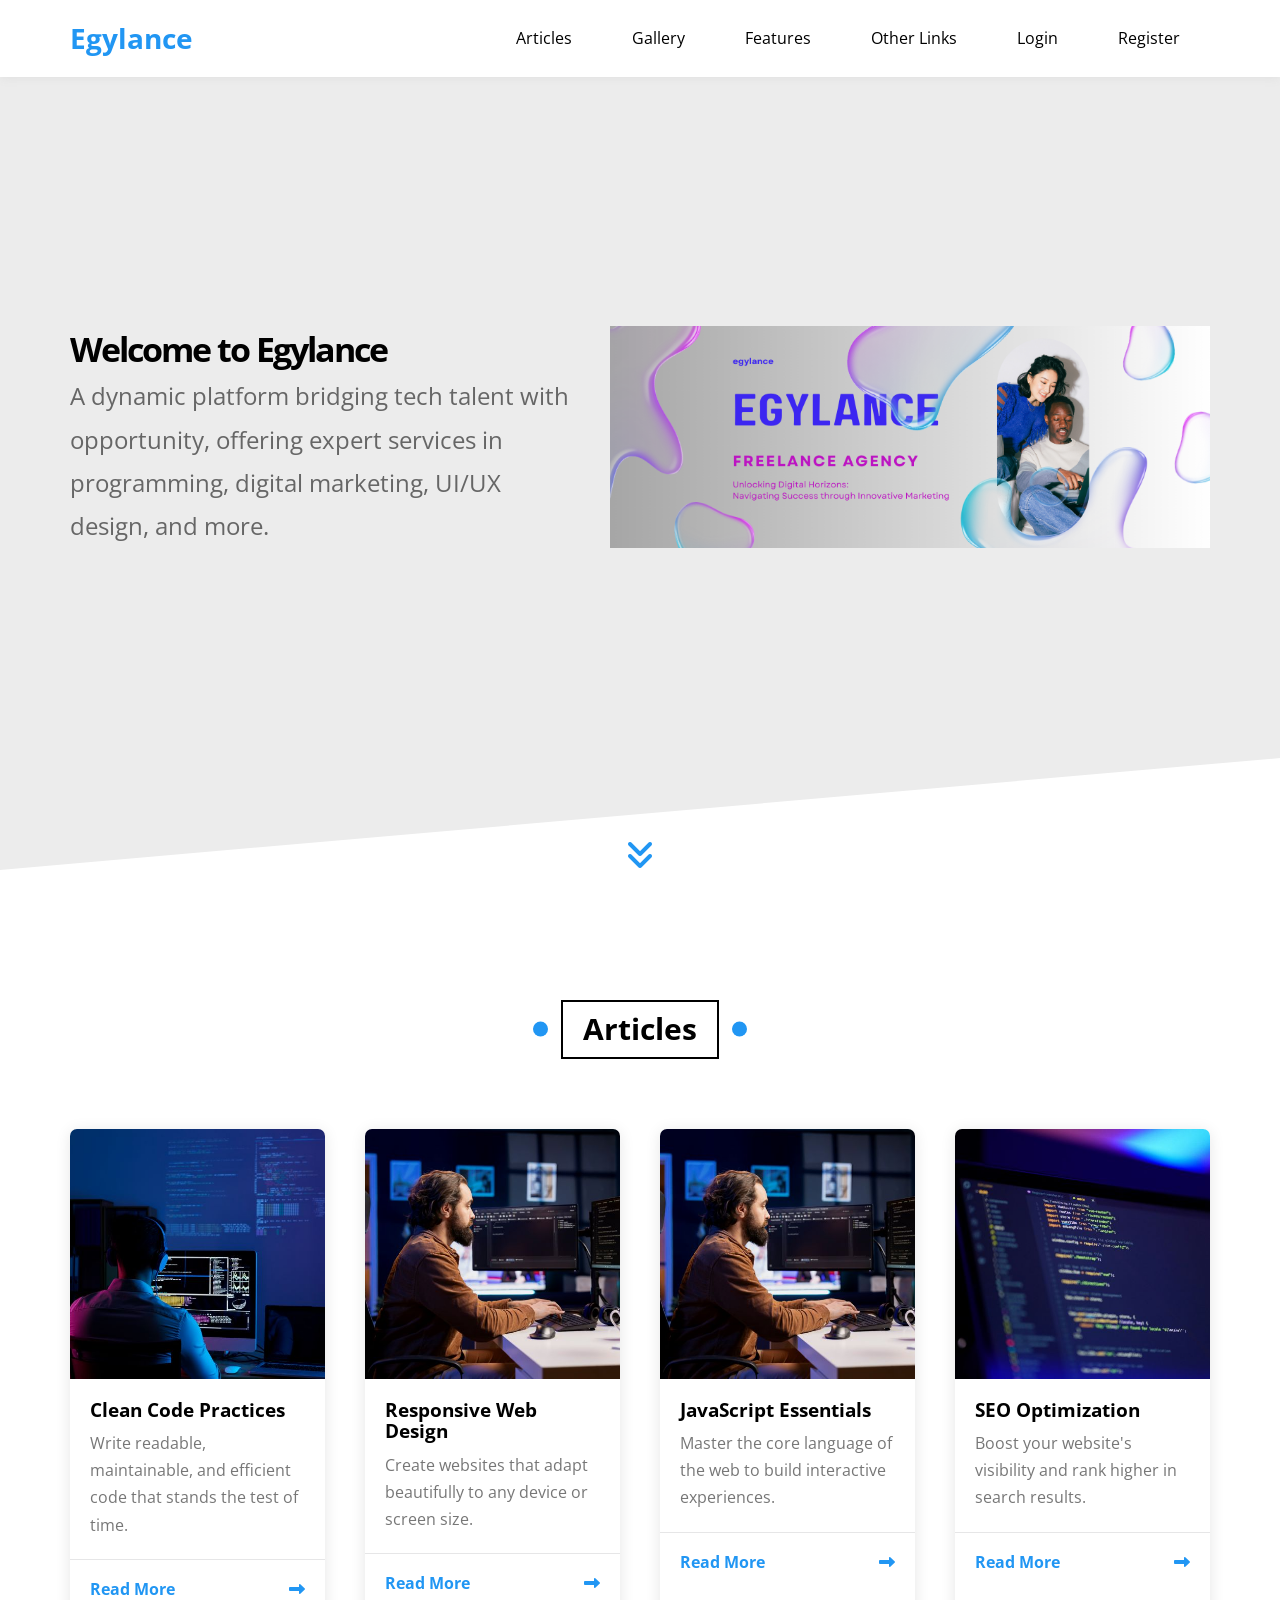
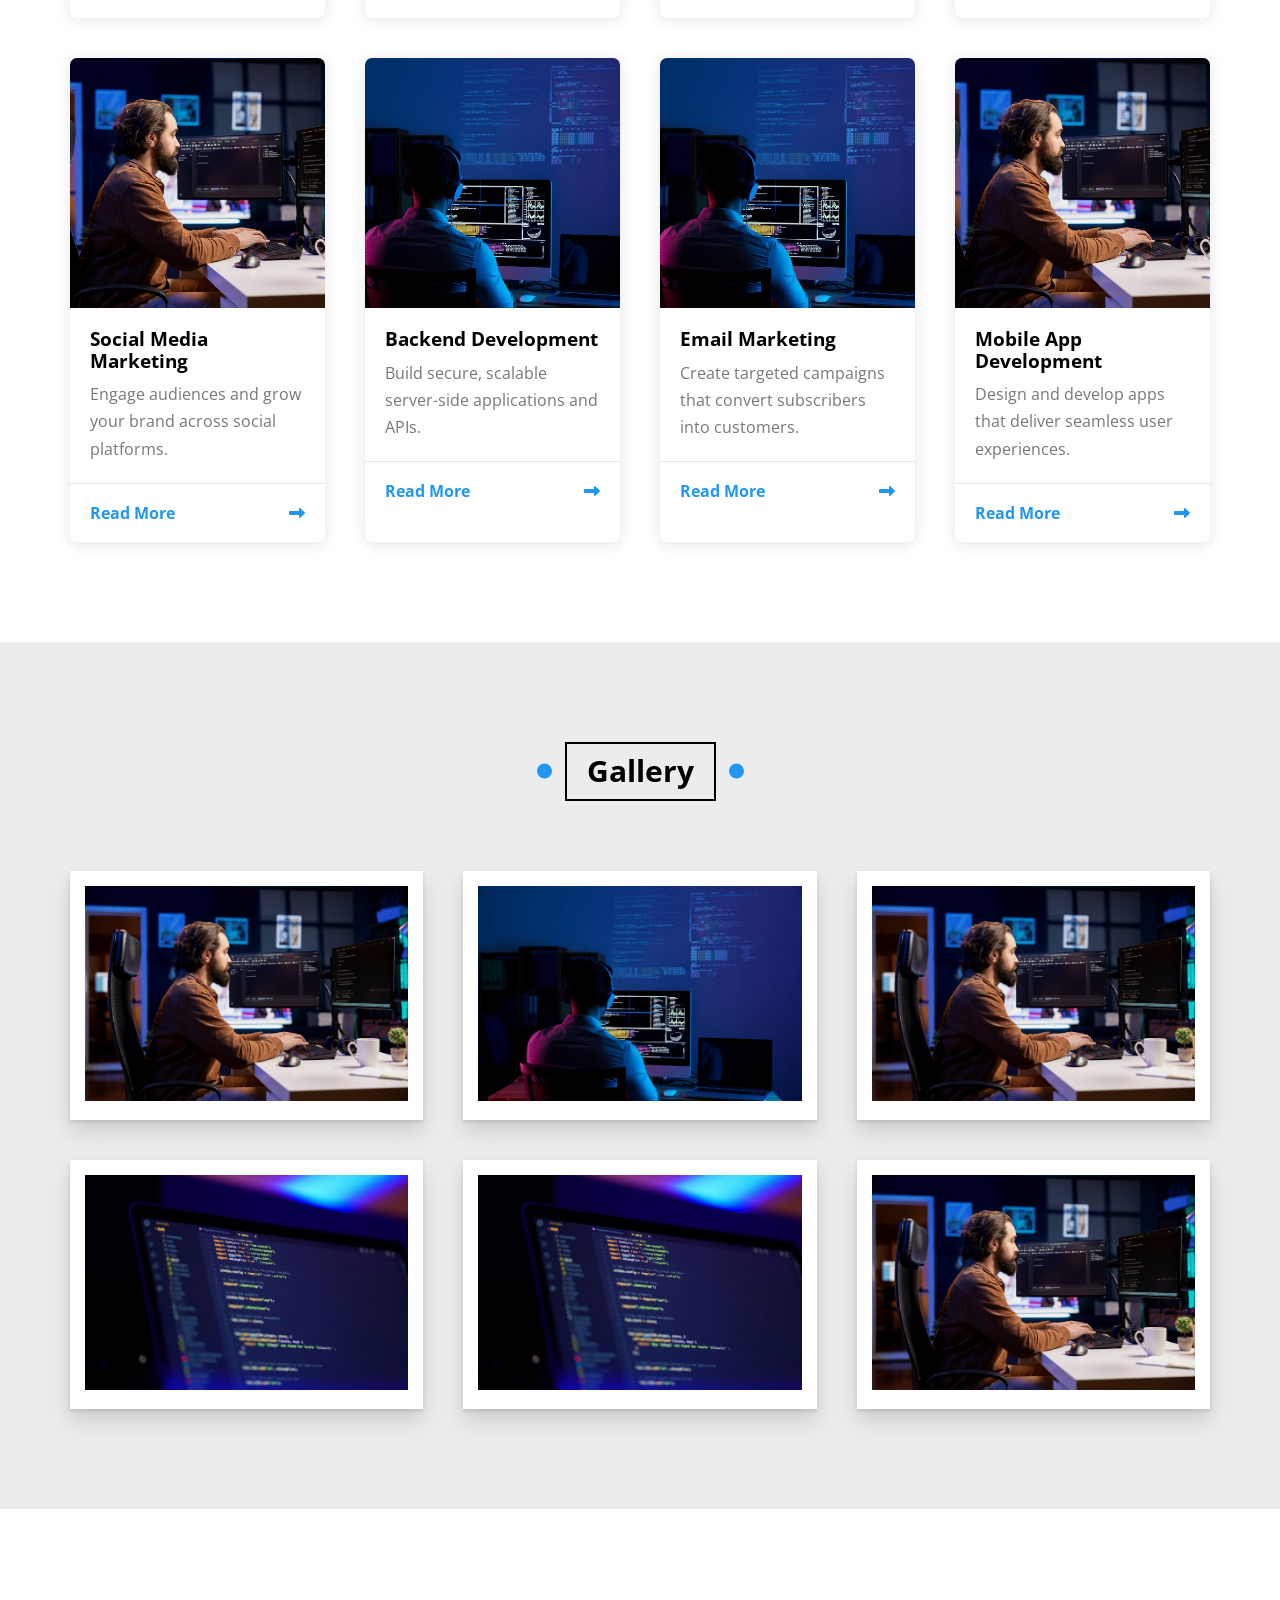
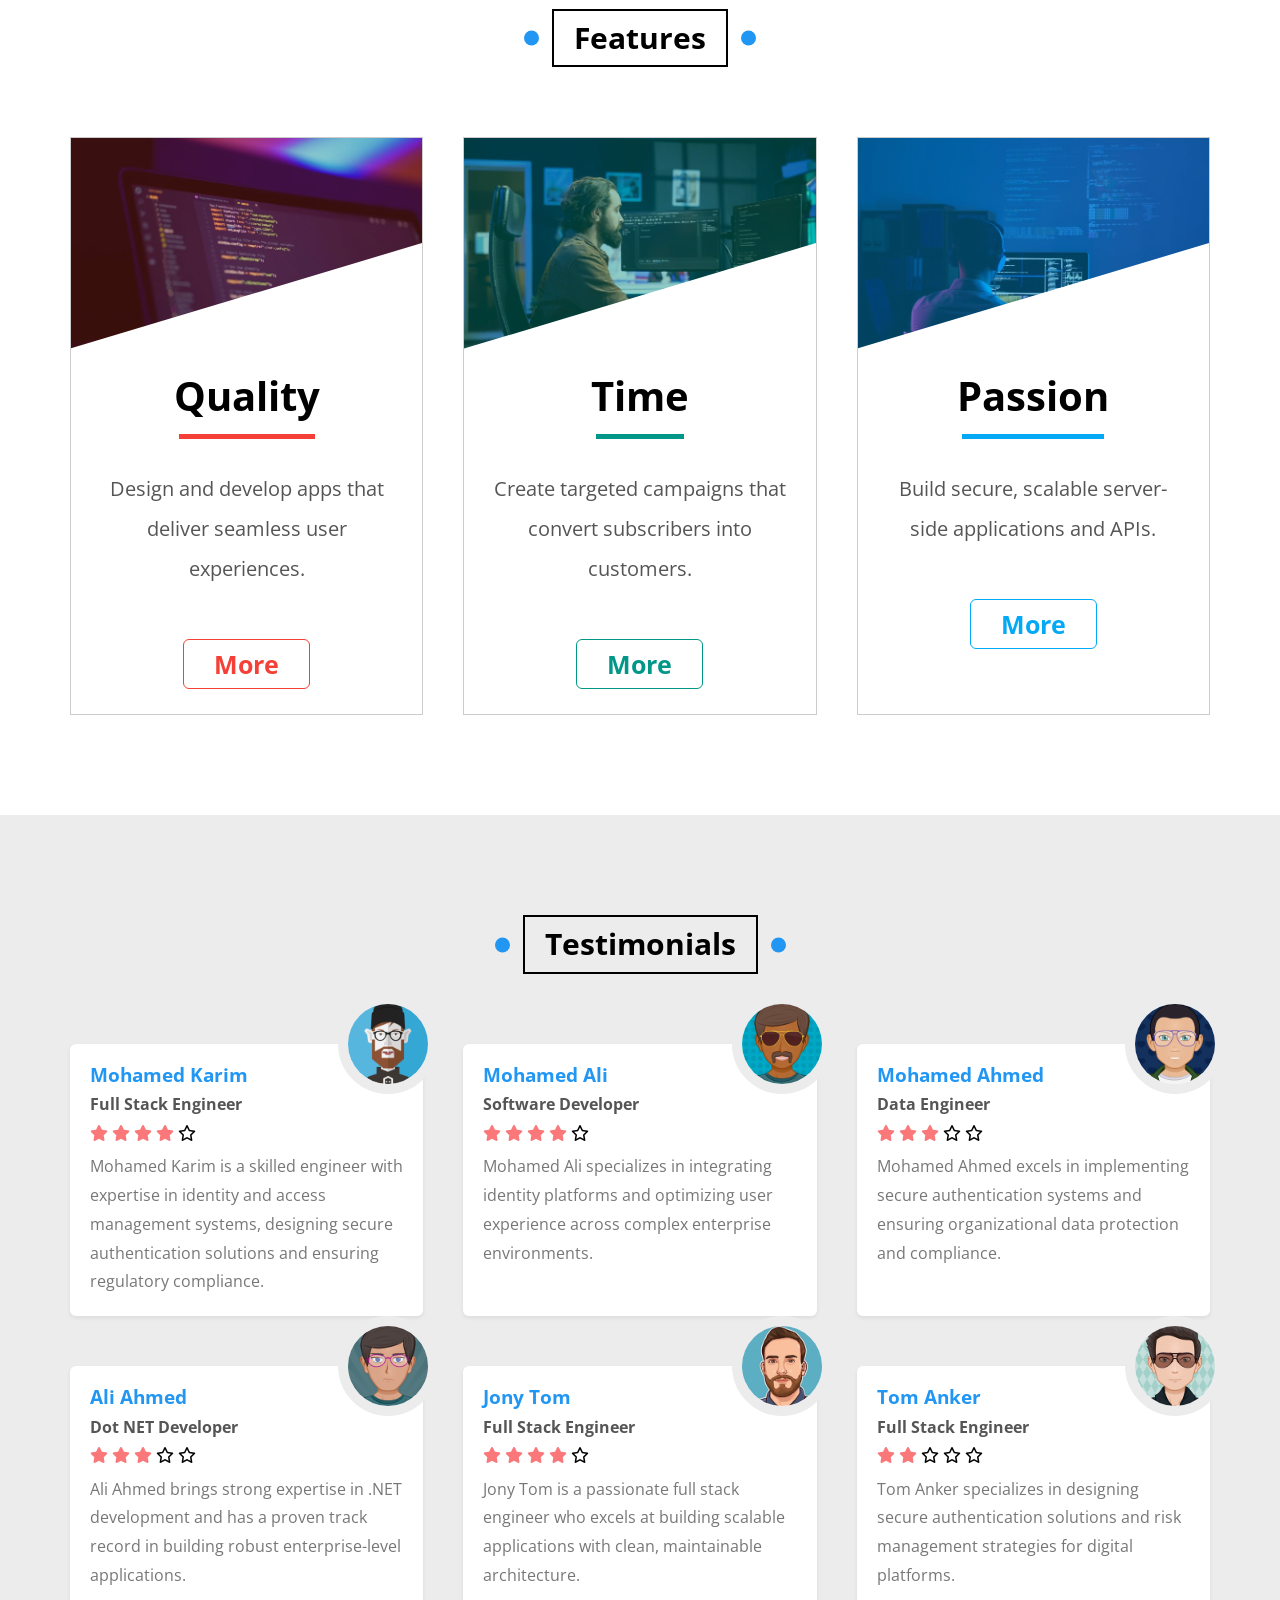
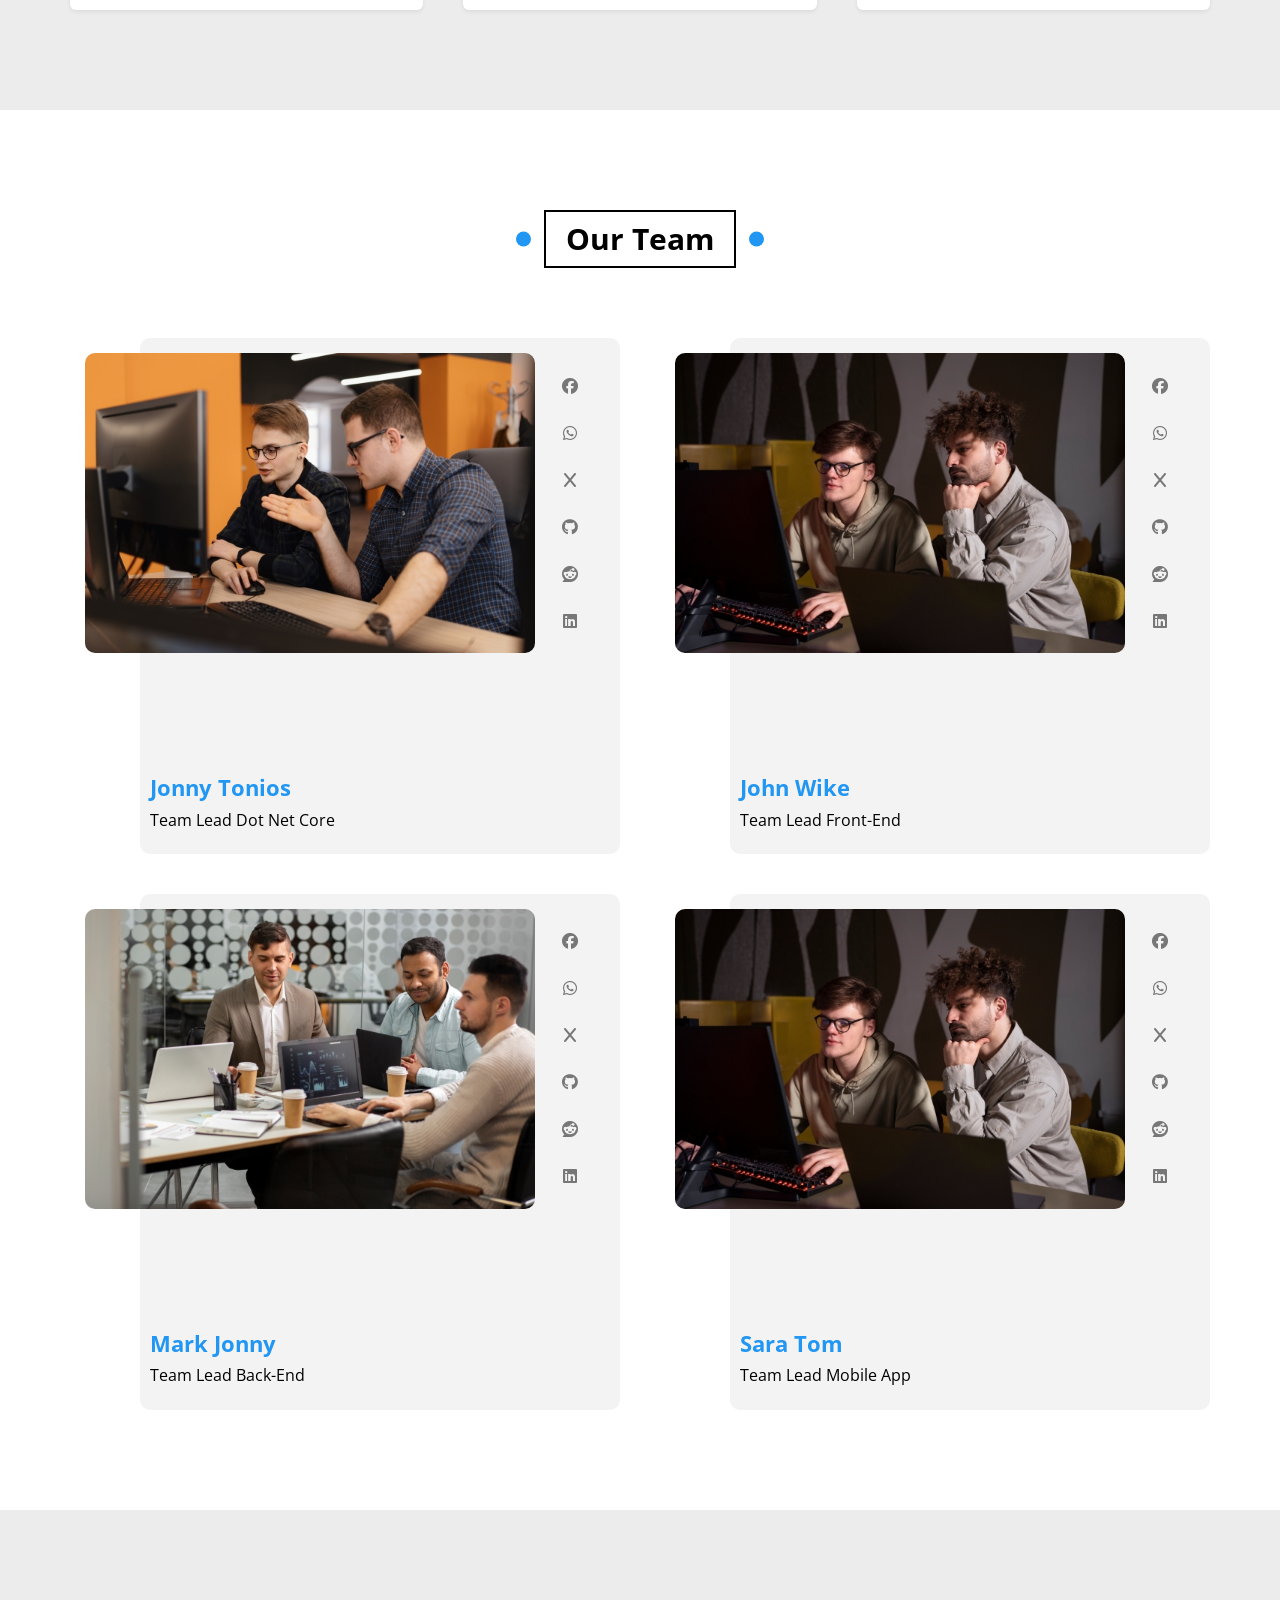
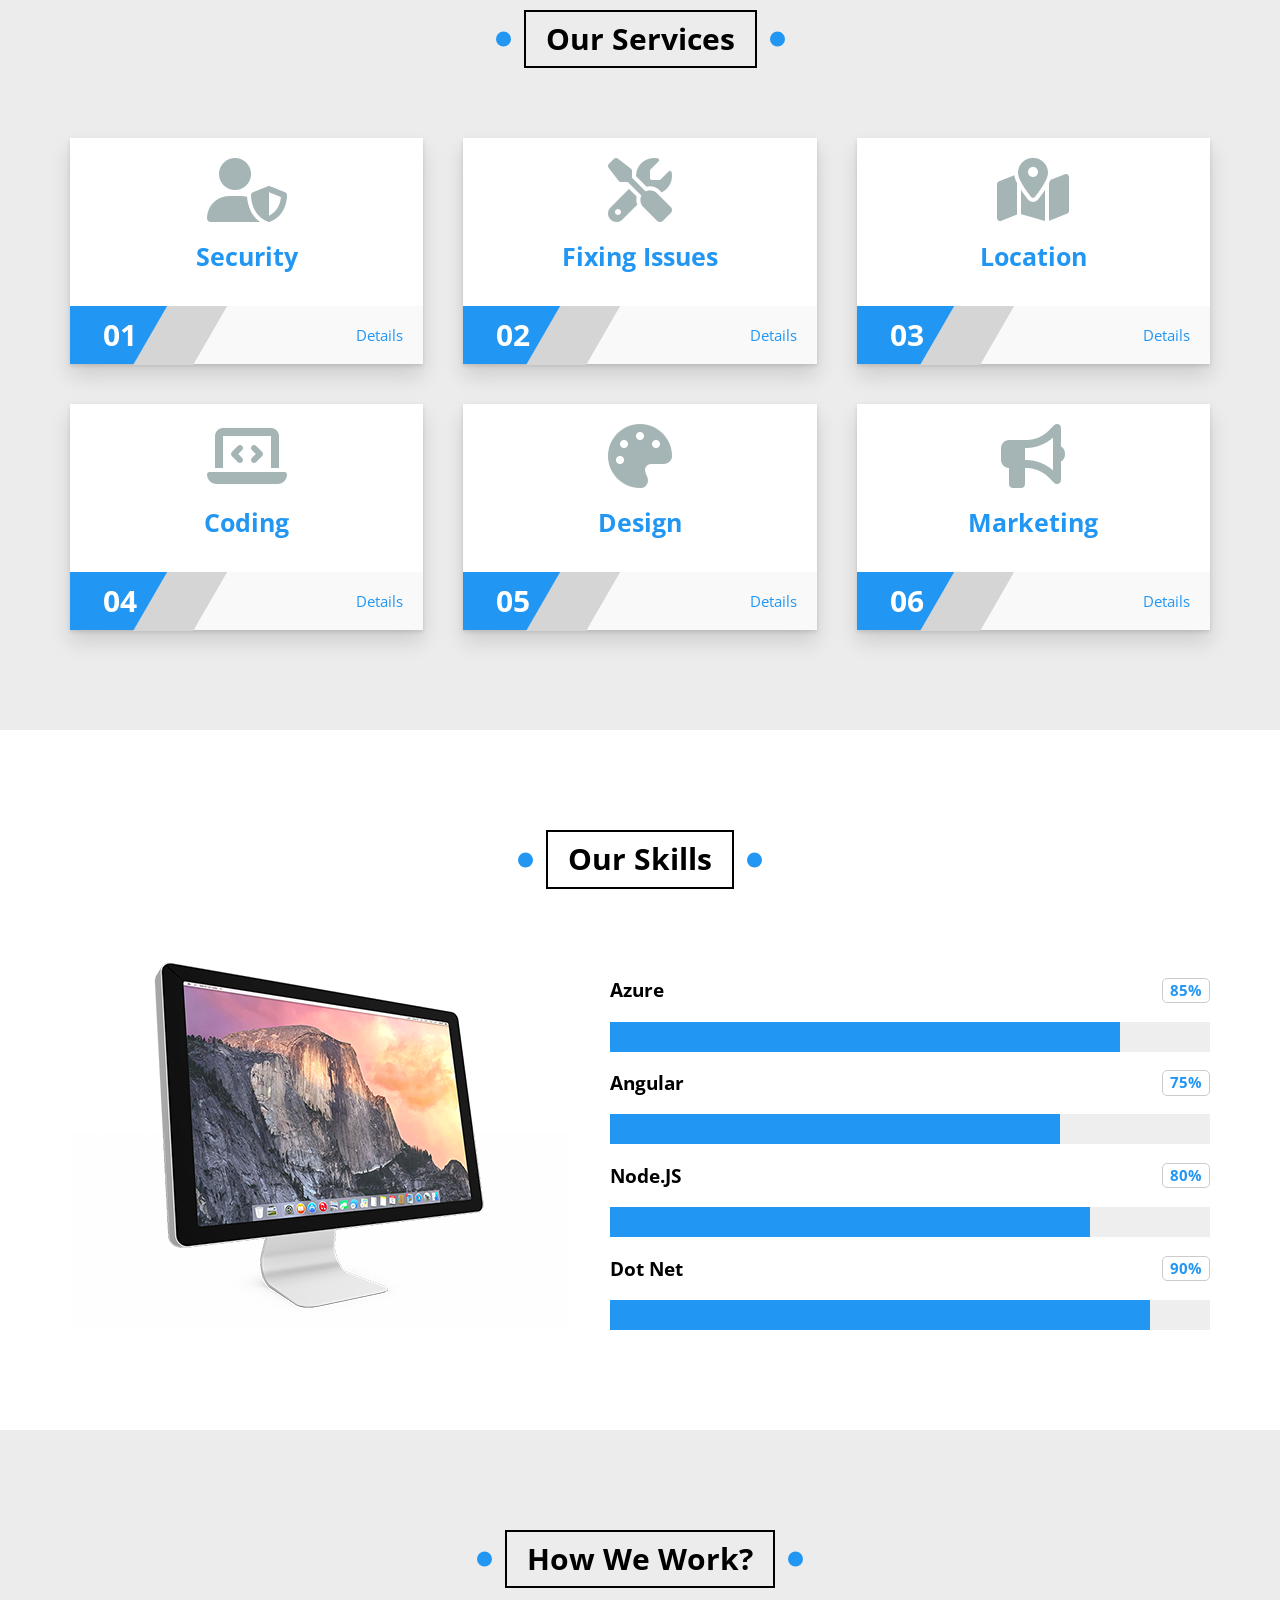
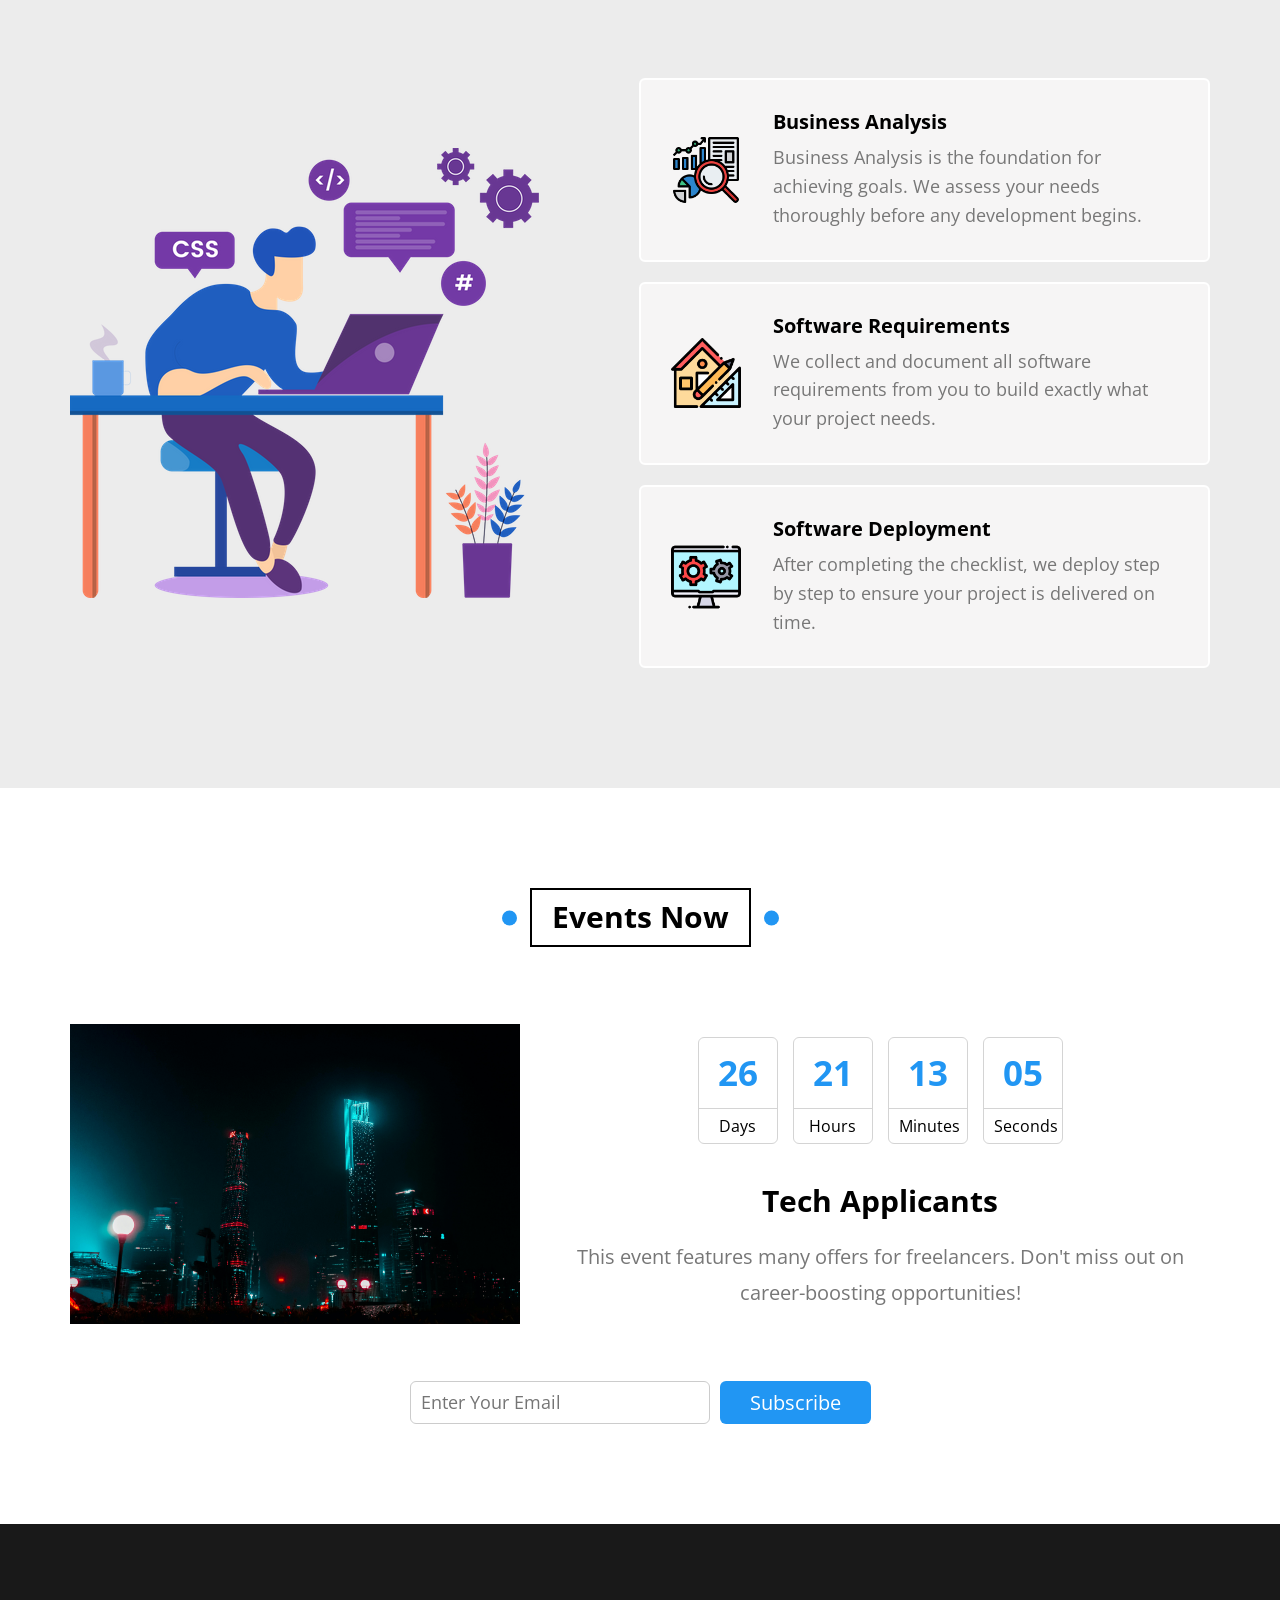
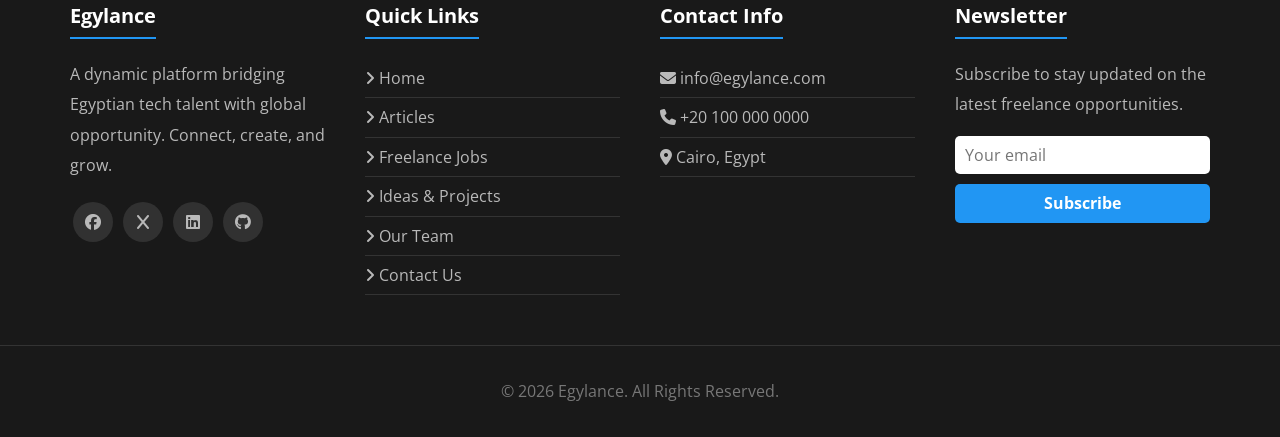
<file: index.html>
<!DOCTYPE html>
<html lang="en">

<head>
    <meta charset="UTF-8">
    <meta name="viewport" content="width=device-width, initial-scale=1.0">
    <title>Egylance - Your Freelancing Platform</title>
    <meta name="description" content="Egylance bridges Egyptian tech talent with global freelance opportunities in programming, design, marketing and more.">
    <link rel="stylesheet" href="css/normalize.css">
    <link rel="stylesheet" href="css/all.min.css">
    <link rel="stylesheet" href="css/Egylance.css">
    <link rel="preconnect" href="https://fonts.googleapis.com">
    <link rel="preconnect" href="https://fonts.gstatic.com" crossorigin>
    <link href="https://fonts.googleapis.com/css2?family=Open+Sans:ital,wght@0,300..800;1,300..800&display=swap" rel="stylesheet">
    <link rel="shortcut icon" href="Media/fav.jpg" type="image/x-icon">
</head>

<body>
    <div class="header" id="header">
        <div class="container">
            <a href="index.html" class="logo">Egylance</a>
            <ul class="main-nav">
                <li><a href="#articles">Articles</a></li>
                <li><a href="#gallery">Gallery</a></li>
                <li><a href="#features">Features</a></li>
                <li class="has-mega"><a href="#" id="mega-toggle" aria-haspopup="true" aria-expanded="false">Other Links</a>
                    <div class="mega-menu"> 
                        <div class="image">
                            <img decoding="async" src="Media/new_image.png" alt="Mega menu banner">
                        </div>
                        <ul class="links">
                            <li><a href="index.html"><i class="fas fa-home"></i> Home</a></li>
                            <li><a href="fl.html"><i class="fas fa-briefcase"></i> Freelance Jobs</a></li>
                            <li><a href="id-projects.html"><i class="fas fa-lightbulb"></i> Ideas &amp; Projects</a></li>
                            <li><a href="articles.html"><i class="fas fa-pen-nib"></i> Writing &amp; Articles</a></li>
                            <li><a href="design.html"><i class="fas fa-paint-brush"></i> Design &amp; Creativity</a></li>
                            <li><a href="programming.html"><i class="fas fa-code"></i> Programming &amp; Development</a></li>
                            <li><a href="contact.html"><i class="fas fa-envelope"></i> Contact Us</a></li>
                        </ul>
                        <ul class="links">
                            <li><a href="team.html"><i class="fas fa-users"></i> Our Team</a></li>
                            <li><a href="#"><i class="fas fa-graduation-cap"></i> Tutorials &amp; Courses</a></li>
                            <li><a href="#"><i class="fas fa-bullhorn"></i> Marketing Tips</a></li>
                            <li><a href="#"><i class="fas fa-chart-line"></i> Success Stories</a></li>
                            <li><a href="#"><i class="fas fa-handshake"></i> Partnerships</a></li>
                            <li><a href="#"><i class="fas fa-question-circle"></i> FAQ</a></li>
                            <li><a href="#"><i class="fas fa-file-contract"></i> Terms &amp; Policies</a></li>
                        </ul>
                    </div>
                </li>
                <li><a href="login.html">Login</a></li>
                <li><a href="register.html">Register</a></li>
            </ul>
        </div>
    </div>

    <div class="landing">
        <div class="container">
            <div class="text">
                <h1>Welcome to Egylance</h1>
                <p>A dynamic platform bridging tech talent with opportunity, offering expert services in programming, digital marketing, UI/UX design, and more.</p>
            </div>
            <div class="image">
                <img decoding="async" src="Media/coverpage.png" alt="Egylance hero illustration">
            </div>
            <a href="#articles" class="go-down">
                <i class="fas fa-angle-double-down fa-2x"></i>
            </a>
        </div>
    </div>

    <div class="articles" id="articles">
        <h2 class="main-title">Articles</h2>
        <div class="container">
            <div class="box">
                <img src="Media/cd2.jpg" alt="Clean Code">
                <div class="content">
                    <h3>Clean Code Practices</h3>
                    <p>Write readable, maintainable, and efficient code that stands the test of time.</p>
                </div>
                <div class="info">
                    <a href="articles.html">Read More</a>
                    <i class="fas fa-long-arrow-alt-right"></i>
                </div>
            </div>
            <div class="box">
                <img src="Media/cod3.jpg" alt="Responsive Web Design">
                <div class="content">
                    <h3>Responsive Web Design</h3>
                    <p>Create websites that adapt beautifully to any device or screen size.</p>
                </div>
                <div class="info">
                    <a href="articles.html">Read More</a>
                    <i class="fas fa-long-arrow-alt-right"></i>
                </div>
            </div>
            <div class="box">
                <img src="Media/cod3.jpg" alt="JavaScript Essentials">
                <div class="content">
                    <h3>JavaScript Essentials</h3>
                    <p>Master the core language of the web to build interactive experiences.</p>
                </div>
                <div class="info">
                    <a href="articles.html">Read More</a>
                    <i class="fas fa-long-arrow-alt-right"></i>
                </div>
            </div>
            <div class="box">
                <img src="Media/cod4.jpg" alt="SEO Optimization">
                <div class="content">
                    <h3>SEO Optimization</h3>
                    <p>Boost your website's visibility and rank higher in search results.</p>
                </div>
                <div class="info">
                    <a href="articles.html">Read More</a>
                    <i class="fas fa-long-arrow-alt-right"></i>
                </div>
            </div>
            <div class="box">
                <img src="Media/cod3.jpg" alt="Social Media Marketing">
                <div class="content">
                    <h3>Social Media Marketing</h3>
                    <p>Engage audiences and grow your brand across social platforms.</p>
                </div>
                <div class="info">
                    <a href="articles.html">Read More</a>
                    <i class="fas fa-long-arrow-alt-right"></i>
                </div>
            </div>
            <div class="box">
                <img src="Media/cd2.jpg" alt="Backend Development">
                <div class="content">
                    <h3>Backend Development</h3>
                    <p>Build secure, scalable server-side applications and APIs.</p>
                </div>
                <div class="info">
                    <a href="articles.html">Read More</a>
                    <i class="fas fa-long-arrow-alt-right"></i>
                </div>
            </div>
            <div class="box">
                <img src="Media/cd2.jpg" alt="Email Marketing">
                <div class="content">
                    <h3>Email Marketing</h3>
                    <p>Create targeted campaigns that convert subscribers into customers.</p>
                </div>
                <div class="info">
                    <a href="articles.html">Read More</a>
                    <i class="fas fa-long-arrow-alt-right"></i>
                </div>
            </div>
            <div class="box">
                <img src="Media/cod3.jpg" alt="Mobile App Development">
                <div class="content">
                    <h3>Mobile App Development</h3>
                    <p>Design and develop apps that deliver seamless user experiences.</p>
                </div>
                <div class="info">
                    <a href="articles.html">Read More</a>
                    <i class="fas fa-long-arrow-alt-right"></i>
                </div>
            </div>
        </div>
    </div>

    <div class="gallery" id="gallery">
        <h2 class="main-title">Gallery</h2>
        <div class="container">
            <div class="box"><div class="image"><img src="Media/cod3.jpg" alt="Gallery image 1"></div></div>
            <div class="box"><div class="image"><img src="Media/cd2.jpg" alt="Gallery image 2"></div></div>
            <div class="box"><div class="image"><img src="Media/cod3.jpg" alt="Gallery image 3"></div></div>
            <div class="box"><div class="image"><img src="Media/cod4.jpg" alt="Gallery image 4"></div></div>
            <div class="box"><div class="image"><img src="Media/cod4.jpg" alt="Gallery image 5"></div></div>
            <div class="box"><div class="image"><img src="Media/cod3.jpg" alt="Gallery image 6"></div></div>
        </div>
    </div>

    <div class="features" id="features">
        <h2 class="main-title">Features</h2>
        <div class="container">
            <div class="box quality">
                <div class="image"><img src="Media/cod4.jpg" alt="Quality"></div>
                <h2>Quality</h2>
                <p>Design and develop apps that deliver seamless user experiences.</p>
                <a href="#">More</a>
            </div>
            <div class="box time">
                <div class="image"><img src="Media/cod3.jpg" alt="Time"></div>
                <h2>Time</h2>
                <p>Create targeted campaigns that convert subscribers into customers.</p>
                <a href="#">More</a>
            </div>
            <div class="box passion">
                <div class="image"><img src="Media/cd2.jpg" alt="Passion"></div>
                <h2>Passion</h2>
                <p>Build secure, scalable server-side applications and APIs.</p>
                <a href="#">More</a>
            </div>
        </div>
    </div>

    <div class="testimonials" id="testimonials">
        <h2 class="main-title">Testimonials</h2>
        <div class="container">
            <div class="box">
                <img src="Media/avatar1.png" alt="Mohamed Karim">
                <h3>Mohamed Karim</h3>
                <span class="title">Full Stack Engineer</span>
                <div class="rate">
                    <i class="filled fas fa-star"></i>
                    <i class="filled fas fa-star"></i>
                    <i class="filled fas fa-star"></i>
                    <i class="filled fas fa-star"></i>
                    <i class="far fa-star"></i>
                </div>
                <p>Mohamed Karim is a skilled engineer with expertise in identity and access management systems, designing secure authentication solutions and ensuring regulatory compliance.</p>
            </div>
            <div class="box">
                <img src="Media/avatar-02.png" alt="Mohamed Ali">
                <h3>Mohamed Ali</h3>
                <span class="title">Software Developer</span>
                <div class="rate">
                    <i class="filled fas fa-star"></i>
                    <i class="filled fas fa-star"></i>
                    <i class="filled fas fa-star"></i>
                    <i class="filled fas fa-star"></i>
                    <i class="far fa-star"></i>
                </div>
                <p>Mohamed Ali specializes in integrating identity platforms and optimizing user experience across complex enterprise environments.</p>
            </div>
            <div class="box">
                <img src="Media/avatar-03.png" alt="Mohamed Ahmed">
                <h3>Mohamed Ahmed</h3>
                <span class="title">Data Engineer</span>
                <div class="rate">
                    <i class="filled fas fa-star"></i>
                    <i class="filled fas fa-star"></i>
                    <i class="filled fas fa-star"></i>
                    <i class="far fa-star"></i>
                    <i class="far fa-star"></i>
                </div>
                <p>Mohamed Ahmed excels in implementing secure authentication systems and ensuring organizational data protection and compliance.</p>
            </div>
            <div class="box">
                <img src="Media/avatar-04.png" alt="Ali Ahmed">
                <h3>Ali Ahmed</h3>
                <span class="title">Dot NET Developer</span>
                <div class="rate">
                    <i class="filled fas fa-star"></i>
                    <i class="filled fas fa-star"></i>
                    <i class="filled fas fa-star"></i>
                    <i class="far fa-star"></i>
                    <i class="far fa-star"></i>
                </div>
                <p>Ali Ahmed brings strong expertise in .NET development and has a proven track record in building robust enterprise-level applications.</p>
            </div>
            <div class="box">
                <img src="Media/avatar-05.png" alt="Jony Tom">
                <h3>Jony Tom</h3>
                <span class="title">Full Stack Engineer</span>
                <div class="rate">
                    <i class="filled fas fa-star"></i>
                    <i class="filled fas fa-star"></i>
                    <i class="filled fas fa-star"></i>
                    <i class="filled fas fa-star"></i>
                    <i class="far fa-star"></i>
                </div>
                <p>Jony Tom is a passionate full stack engineer who excels at building scalable applications with clean, maintainable architecture.</p>
            </div>
            <div class="box">
                <img src="Media/avatar-06.png" alt="Tom Anker">
                <h3>Tom Anker</h3>
                <span class="title">Full Stack Engineer</span>
                <div class="rate">
                    <i class="filled fas fa-star"></i>
                    <i class="filled fas fa-star"></i>
                    <i class="far fa-star"></i>
                    <i class="far fa-star"></i>
                    <i class="far fa-star"></i>
                </div>
                <p>Tom Anker specializes in designing secure authentication solutions and risk management strategies for digital platforms.</p>
            </div>
        </div>
    </div>

    <div class="team" id="team">
        <h2 class="main-title">Our Team</h2>
        <div class="container">
            <div class="box">
                <div class="data">
                    <img src="Media/team1.jpg" alt="Jonny Tonios">
                    <div class="social">
                        <a href="#"><i class="fa-brands fa-facebook"></i></a>
                        <a href="#"><i class="fa-brands fa-whatsapp"></i></a>
                        <a href="#"><i class="fa-brands fa-x"></i></a>
                        <a href="#"><i class="fa-brands fa-github"></i></a>
                        <a href="#"><i class="fa-brands fa-reddit"></i></a>
                        <a href="#"><i class="fa-brands fa-linkedin"></i></a>
                    </div>
                </div>
                <div class="info">
                    <h3>Jonny Tonios</h3>
                    <p>Team Lead Dot Net Core</p>
                </div>
            </div>
            <div class="box">
                <div class="data">
                    <img src="Media/team2.jpg" alt="John Wike">
                    <div class="social">
                        <a href="#"><i class="fa-brands fa-facebook"></i></a>
                        <a href="#"><i class="fa-brands fa-whatsapp"></i></a>
                        <a href="#"><i class="fa-brands fa-x"></i></a>
                        <a href="#"><i class="fa-brands fa-github"></i></a>
                        <a href="#"><i class="fa-brands fa-reddit"></i></a>
                        <a href="#"><i class="fa-brands fa-linkedin"></i></a>
                    </div>
                </div>
                <div class="info">
                    <h3>John Wike</h3>
                    <p>Team Lead Front-End</p>
                </div>
            </div>
            <div class="box">
                <div class="data">
                    <img src="Media/team3.jpg" alt="Mark Jonny">
                    <div class="social">
                        <a href="#"><i class="fa-brands fa-facebook"></i></a>
                        <a href="#"><i class="fa-brands fa-whatsapp"></i></a>
                        <a href="#"><i class="fa-brands fa-x"></i></a>
                        <a href="#"><i class="fa-brands fa-github"></i></a>
                        <a href="#"><i class="fa-brands fa-reddit"></i></a>
                        <a href="#"><i class="fa-brands fa-linkedin"></i></a>
                    </div>
                </div>
                <div class="info">
                    <h3>Mark Jonny</h3>
                    <p>Team Lead Back-End</p>
                </div>
            </div>
            <div class="box">
                <div class="data">
                    <img src="Media/team2.jpg" alt="Sara Tom">
                    <div class="social">
                        <a href="#"><i class="fa-brands fa-facebook"></i></a>
                        <a href="#"><i class="fa-brands fa-whatsapp"></i></a>
                        <a href="#"><i class="fa-brands fa-x"></i></a>
                        <a href="#"><i class="fa-brands fa-github"></i></a>
                        <a href="#"><i class="fa-brands fa-reddit"></i></a>
                        <a href="#"><i class="fa-brands fa-linkedin"></i></a>
                    </div>
                </div>
                <div class="info">
                    <h3>Sara Tom</h3>
                    <p>Team Lead Mobile App</p>
                </div>
            </div>
        </div>
    </div>

    <div class="services" id="services">
        <h2 class="main-title">Our Services</h2>
        <div class="container">
            <div class="box">
                <i class="fas fa-user-shield fa-4x"></i>
                <h3>Security</h3>
                <div class="info"><a href="#">Details</a></div>
            </div>
            <div class="box">
                <i class="fas fa-tools fa-4x"></i>
                <h3>Fixing Issues</h3>
                <div class="info"><a href="#">Details</a></div>
            </div>
            <div class="box">
                <i class="fas fa-map-marked-alt fa-4x"></i>
                <h3>Location</h3>
                <div class="info"><a href="#">Details</a></div>
            </div>
            <div class="box">
                <i class="fas fa-laptop-code fa-4x"></i>
                <h3>Coding</h3>
                <div class="info"><a href="#">Details</a></div>
            </div>
            <div class="box">
                <i class="fas fa-palette fa-4x"></i>
                <h3>Design</h3>
                <div class="info"><a href="design.html">Details</a></div>
            </div>
            <div class="box">
                <i class="fas fa-bullhorn fa-4x"></i>
                <h3>Marketing</h3>
                <div class="info"><a href="#">Details</a></div>
            </div>
        </div>
    </div>

    <div class="our-skills" id="our-skills">
        <h2 class="main-title">Our Skills</h2>
        <div class="container">
            <img src="Media/skills.png" alt="Skills illustration">
            <div class="skills">
                <div class="skill">
                    <h3>Azure <span>85%</span></h3>
                    <div class="the-progress">
                        <span data-width="85"></span> 
                    </div>
                </div>
                <div class="skill">
                    <h3>Angular <span>75%</span></h3>
                    <div class="the-progress">
                        <span data-width="75"></span>
                    </div>
                </div>
                <div class="skill">
                    <h3>Node.JS <span>80%</span></h3>
                    <div class="the-progress">
                        <span data-width="80"></span>
                    </div>
                </div>
                <div class="skill">
                    <h3>Dot Net <span>90%</span></h3>
                    <div class="the-progress">
                        <span data-width="90"></span>
                    </div>
                </div>
            </div>
        </div>
    </div>

    <div class="work-steps" id="work-steps">
        <h2 class="main-title">How We Work?</h2>
        <div class="container">
            <img src="Media/work-steps.png" alt="Work steps overview" class="image">
            <div class="info">
                <div class="box">
                    <img src="Media/work-steps-1.png" alt="Step 1: Business Analysis">
                    <div class="text">
                        <h3>Business Analysis</h3>
                        <p>Business Analysis is the foundation for achieving goals. We assess your needs thoroughly before any development begins.</p>
                    </div>
                </div>
                <div class="box">
                    <img src="Media/work-steps-2.png" alt="Step 2: Software Requirements">
                    <div class="text">
                        <h3>Software Requirements</h3>
                        <p>We collect and document all software requirements from you to build exactly what your project needs.</p>
                    </div>
                </div>
                <div class="box">
                    <img src="Media/work-steps-3.png" alt="Step 3: Software Deployment">
                    <div class="text">
                        <h3>Software Deployment</h3>
                        <p>After completing the checklist, we deploy step by step to ensure your project is delivered on time.</p>
                    </div>
                </div>
            </div>
        </div>
    </div>

    <div class="events" id="events">
        <h2 class="main-title">Events Now</h2>
        <div class="container">
            <img src="Media/pexels-iriser-1366957.jpg" alt="Upcoming tech event">
            <div class="info">
                <div class="time">
                    <div class="unit"><span>00</span><span>Days</span></div>
                    <div class="unit"><span>00</span><span>Hours</span></div>
                    <div class="unit"><span>00</span><span>Minutes</span></div>
                    <div class="unit"><span>00</span><span>Seconds</span></div>
                </div>
                <h2 class="title">Tech Applicants</h2>
                <p class="description">This event features many offers for freelancers. Don't miss out on career-boosting opportunities!</p>
            </div>
            <div class="subscribe">
                <form>
                    <input type="email" placeholder="Enter Your Email">
                    <input type="submit" value="Subscribe">
                </form>
            </div>
        </div>
    </div>

    <footer class="egylance-footer">
        <div class="container">
            <div class="box">
                <h3>Egylance</h3>
                <p>A dynamic platform bridging Egyptian tech talent with global opportunity. Connect, create, and grow.</p>
                <div class="footer-social footer-social-top">
                    <a href="#" aria-label="Facebook"><i class="fa-brands fa-facebook"></i></a>
                    <a href="#" aria-label="X (Twitter)"><i class="fa-brands fa-x"></i></a>
                    <a href="#" aria-label="LinkedIn"><i class="fa-brands fa-linkedin"></i></a>
                    <a href="#" aria-label="GitHub"><i class="fa-brands fa-github"></i></a>
                </div>
            </div>
            <div class="box">
                <h3>Quick Links</h3>
                <ul>
                    <li><a href="index.html"><i class="fas fa-angle-right"></i> Home</a></li>
                    <li><a href="articles.html"><i class="fas fa-angle-right"></i> Articles</a></li>
                    <li><a href="fl.html"><i class="fas fa-angle-right"></i> Freelance Jobs</a></li>
                    <li><a href="id-projects.html"><i class="fas fa-angle-right"></i> Ideas &amp; Projects</a></li>
                    <li><a href="team.html"><i class="fas fa-angle-right"></i> Our Team</a></li>
                    <li><a href="contact.html"><i class="fas fa-angle-right"></i> Contact Us</a></li>
                </ul>
            </div>
            <div class="box">
                <h3>Contact Info</h3>
                <ul>
                    <li><i class="fas fa-envelope"></i> info@egylance.com</li>
                    <li><i class="fas fa-phone"></i> +20 100 000 0000</li>
                    <li><i class="fas fa-map-marker-alt"></i> Cairo, Egypt</li>
                </ul>
            </div>
            <div class="box">
                <h3>Newsletter</h3>
                <p>Subscribe to stay updated on the latest freelance opportunities.</p>
                <form class="footer-newsletter-form">
                    <input type="email" placeholder="Your email" class="footer-newsletter-input">
                    <input type="submit" value="Subscribe" class="footer-newsletter-btn">
                </form>
            </div>
        </div>
        <div class="footer-bottom">
            <p>&copy; 2026 Egylance. All Rights Reserved.</p>
        </div>
    </footer>

    <button id="scroll-to-top" aria-label="Scroll to top"><i class="fas fa-chevron-up"></i></button>
    <script src="js/main.js"></script>
</body>

</html>
</file>
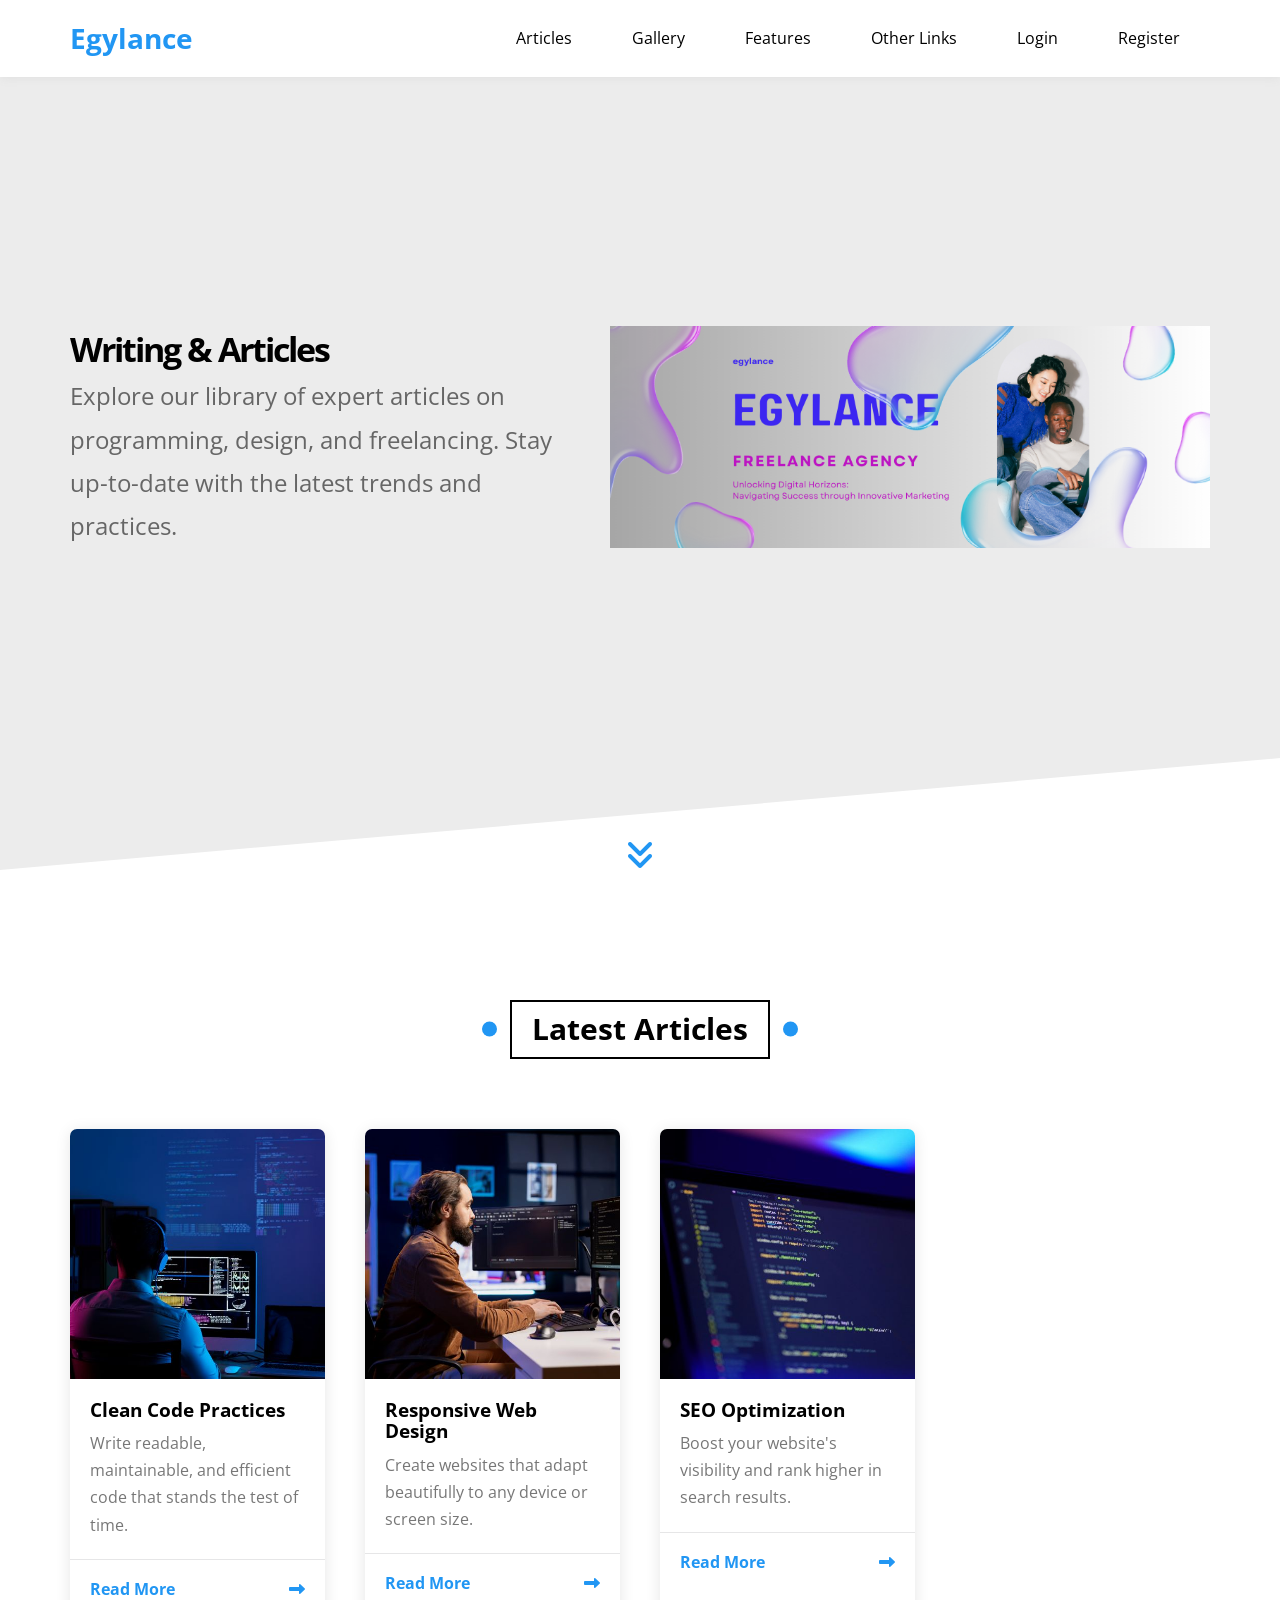
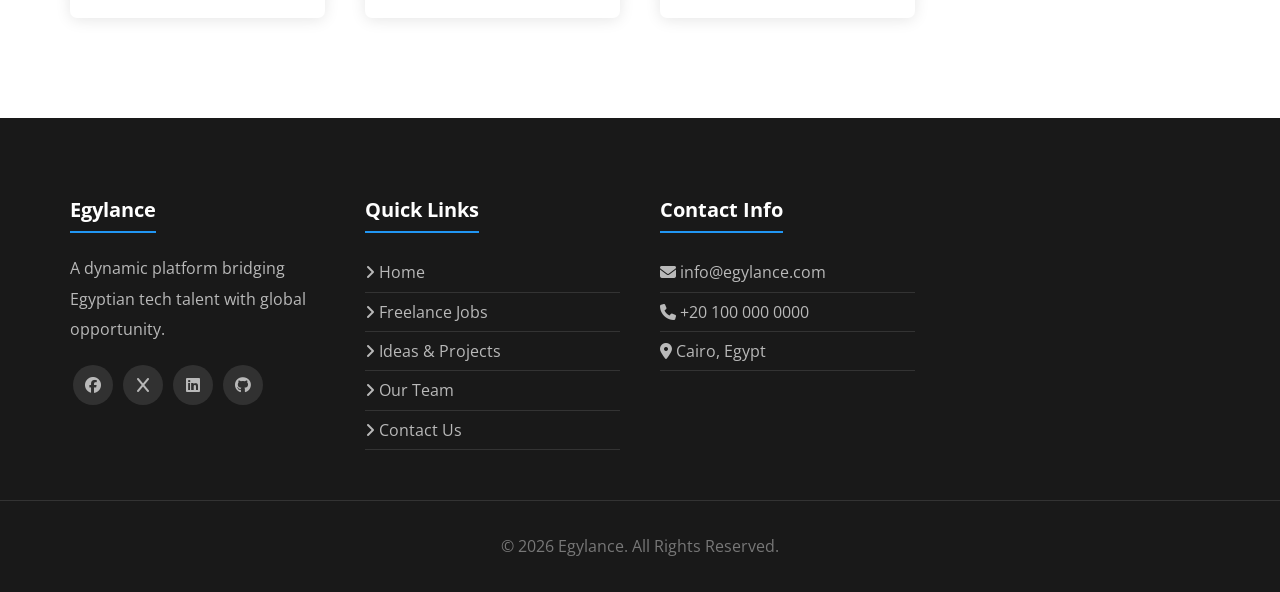
<file: articles.html>
<!DOCTYPE html>
<html lang="en">
<head>
    <meta charset="UTF-8">
    <meta name="viewport" content="width=device-width, initial-scale=1.0">
    <title>Articles and Writing</title>
      
    <link rel="stylesheet" href="css/normalize.css">
    
    <link rel="stylesheet" href="css/all.min.css">
    
    <link rel="stylesheet" href="css/Egylance.css">
    <link rel="preconnect" href="https://fonts.googleapis.com">
    <link rel="preconnect" href="https://fonts.gstatic.com" crossorigin>
    
    <link href="https://fonts.googleapis.com/css2?family=Open+Sans:ital,wght@0,300..800;1,300..800&display=swap"
        rel="stylesheet">
    <link rel="shortcut icon" href="Media/fav.jpg" type="image/x-icon">
</head>
<body>
    <div class="header" id="header">
        <div class="container">
            <a href="index.html" class="logo">Egylance</a>
            <ul class="main-nav">
                <li><a href="index.html#articles">Articles</a></li>
                <li><a href="index.html#gallery">Gallery</a></li>
                <li><a href="index.html#features">Features</a></li>
                <li class="has-mega"><a href="#" id="mega-toggle" aria-haspopup="true" aria-expanded="false">Other Links</a>
                    <div class="mega-menu"> 
                        <div class="image">
                            <img decoding="async" src="Media/new_image.png" alt="Mega menu banner">
                        </div>
                        <ul class="links">
                            <li><a href="index.html"><i class="fas fa-home"></i> Home</a></li>
                            <li><a href="fl.html"><i class="fas fa-briefcase"></i> Freelance Jobs</a></li>
                            <li><a href="id-projects.html"><i class="fas fa-lightbulb"></i> Ideas &amp; Projects</a></li>
                            <li><a href="articles.html"><i class="fas fa-pen-nib"></i> Writing &amp; Articles</a></li>
                            <li><a href="design.html"><i class="fas fa-paint-brush"></i> Design &amp; Creativity</a></li>
                            <li><a href="programming.html"><i class="fas fa-code"></i> Programming &amp; Development</a></li>
                            <li><a href="contact.html"><i class="fas fa-envelope"></i> Contact Us</a></li>
                        </ul>
                        <ul class="links">
                            <li><a href="team.html"><i class="fas fa-users"></i> Our Team</a></li>
                            <li><a href="#"><i class="fas fa-graduation-cap"></i> Tutorials &amp; Courses</a></li>
                            <li><a href="#"><i class="fas fa-bullhorn"></i> Marketing Tips</a></li>
                            <li><a href="#"><i class="fas fa-chart-line"></i> Success Stories</a></li>
                            <li><a href="#"><i class="fas fa-handshake"></i> Partnerships</a></li>
                            <li><a href="#"><i class="fas fa-question-circle"></i> FAQ</a></li>
                            <li><a href="#"><i class="fas fa-file-contract"></i> Terms &amp; Policies</a></li>
                        </ul>
                    </div>
                </li>
                <li><a href="login.html">Login</a></li>
                <li><a href="register.html">Register</a></li>
            </ul>
        </div>
    </div>
    
    <div class="landing">
        <div class="container">
            <div class="text">
                <h1>Writing & Articles</h1>
                <p>Explore our library of expert articles on programming, design, and freelancing. Stay up-to-date with the latest trends and practices.</p>
            </div>
            <div class="image">
                <img decoding="async" src="Media/coverpage.png" alt="background-image">
            </div>
            <a href="#content" class="go-down">
                <i class="fas fa-angle-double-down fa-2x"></i>
            </a>
        </div>
    </div>
    
    
    
    <div class="articles" id="content">
        <h2 class="main-title">Latest Articles</h2>
        <div class="container">
            <div class="box">
                <img src="Media/cd2.jpg" alt="Clean Code">
                <div class="content">
                    <h3>Clean Code Practices</h3>
                    <p>Write readable, maintainable, and efficient code that stands the test of time.</p>
                </div>
                <div class="info">
                    <a href="#">Read More</a>
                    <i class="fas fa-long-arrow-alt-right"></i>
                </div>
            </div>
            <div class="box">
                <img src="Media/cod3.jpg" alt="Responsive Web Design">
                <div class="content">
                    <h3>Responsive Web Design</h3>
                    <p>Create websites that adapt beautifully to any device or screen size.</p>
                </div>
                <div class="info">
                    <a href="#">Read More</a>
                    <i class="fas fa-long-arrow-alt-right"></i>
                </div>
            </div>
            <div class="box">
                <img src="Media/cod4.jpg" alt="SEO Optimization">
                <div class="content">
                    <h3>SEO Optimization</h3>
                    <p>Boost your website's visibility and rank higher in search results.</p>
                </div>
                <div class="info">
                    <a href="#">Read More</a>
                    <i class="fas fa-long-arrow-alt-right"></i>
                </div>
            </div>
        </div>
    </div>
    

    
    <footer class="egylance-footer">
        <div class="container">
            <div class="box">
                <h3>Egylance</h3>
                <p>A dynamic platform bridging Egyptian tech talent with global opportunity.</p>
                <div class="footer-social footer-social-top">
                    <a href="#"><i class="fa-brands fa-facebook"></i></a>
                    <a href="#"><i class="fa-brands fa-x"></i></a>
                    <a href="#"><i class="fa-brands fa-linkedin"></i></a>
                    <a href="#"><i class="fa-brands fa-github"></i></a>
                </div>
            </div>
            <div class="box">
                <h3>Quick Links</h3>
                <ul>
                    <li><a href="index.html"><i class="fas fa-angle-right"></i> Home</a></li>
                    <li><a href="fl.html"><i class="fas fa-angle-right"></i> Freelance Jobs</a></li>
                    <li><a href="id-projects.html"><i class="fas fa-angle-right"></i> Ideas & Projects</a></li>
                    <li><a href="team.html"><i class="fas fa-angle-right"></i> Our Team</a></li>
                    <li><a href="contact.html"><i class="fas fa-angle-right"></i> Contact Us</a></li>
                </ul>
            </div>
            <div class="box">
                <h3>Contact Info</h3>
                <ul>
                    <li><i class="fas fa-envelope"></i> info@egylance.com</li>
                    <li><i class="fas fa-phone"></i> +20 100 000 0000</li>
                    <li><i class="fas fa-map-marker-alt"></i> Cairo, Egypt</li>
                </ul>
            </div>
        </div>
        <div class="footer-bottom">
            <p>&copy; 2026 Egylance. All Rights Reserved.</p>
        </div>
    </footer>
    
    <script src="js/main.js"></script>
</body>
</html>
</file>
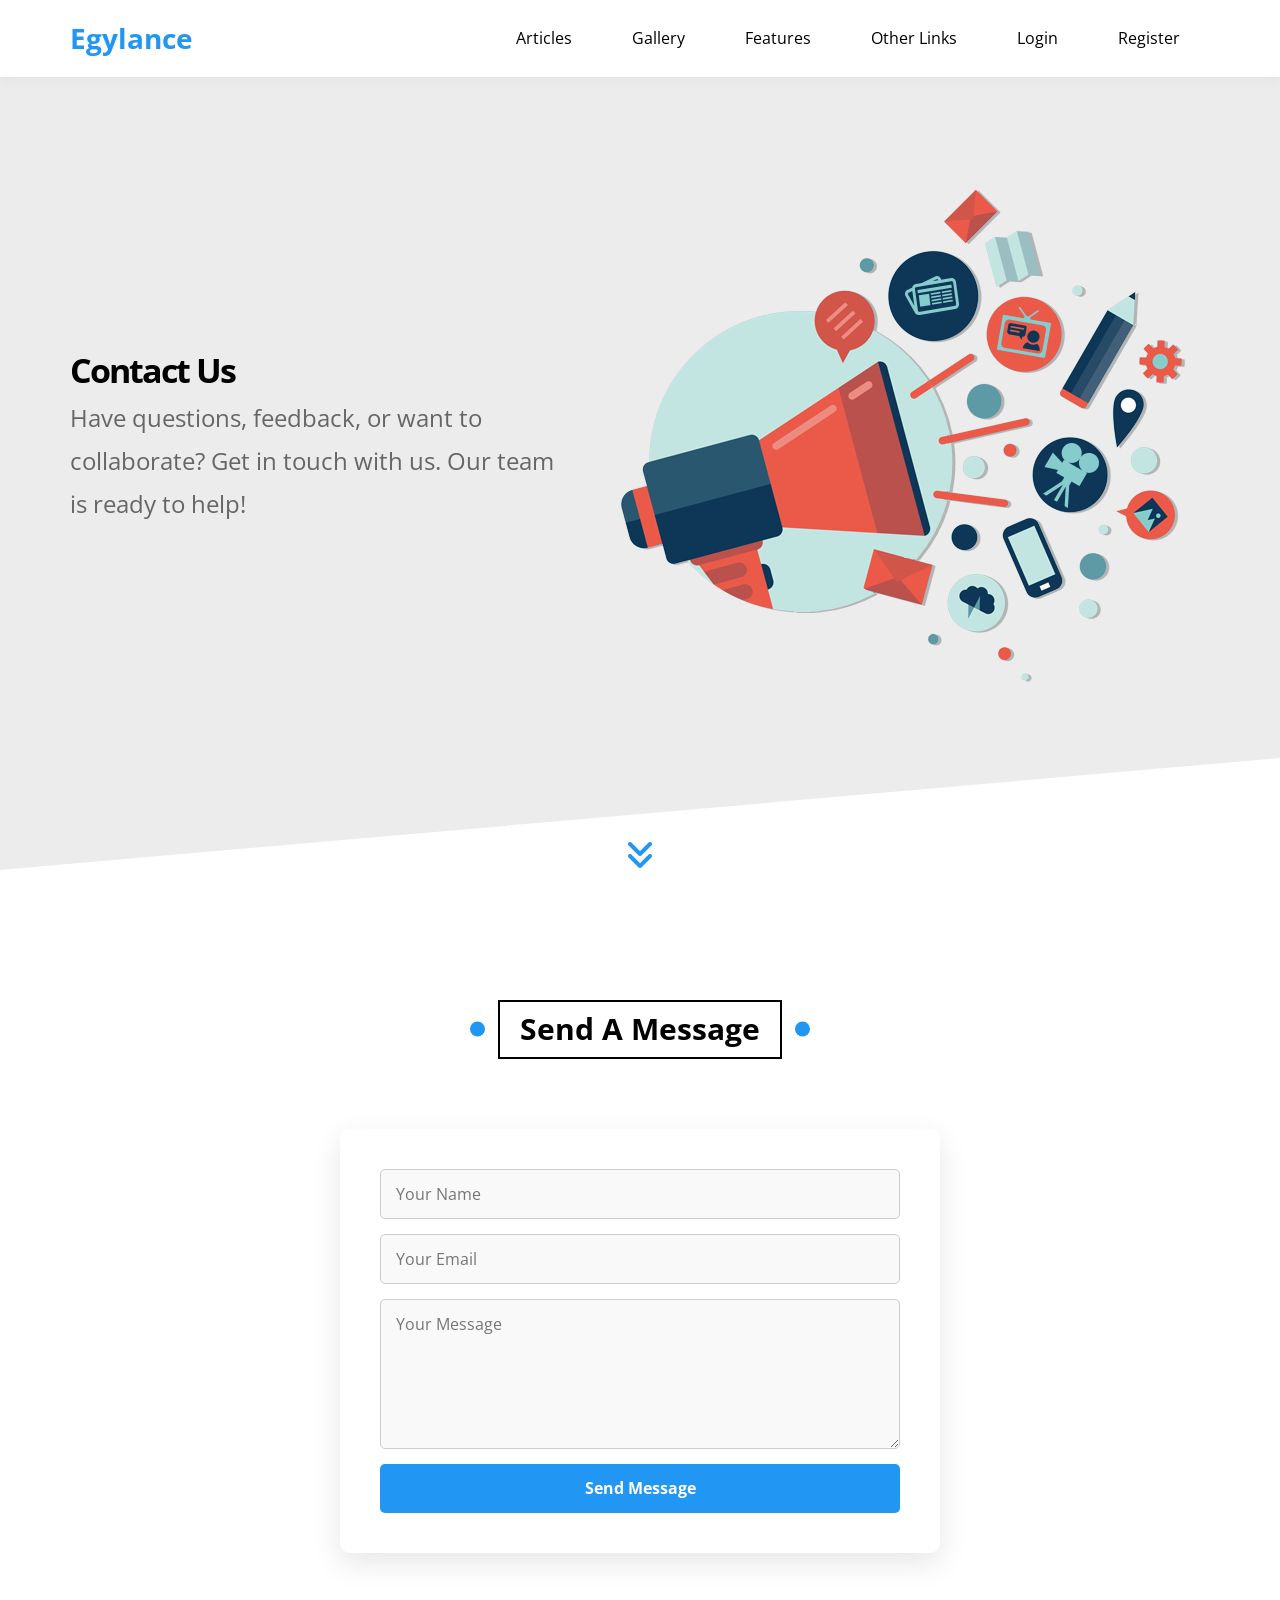
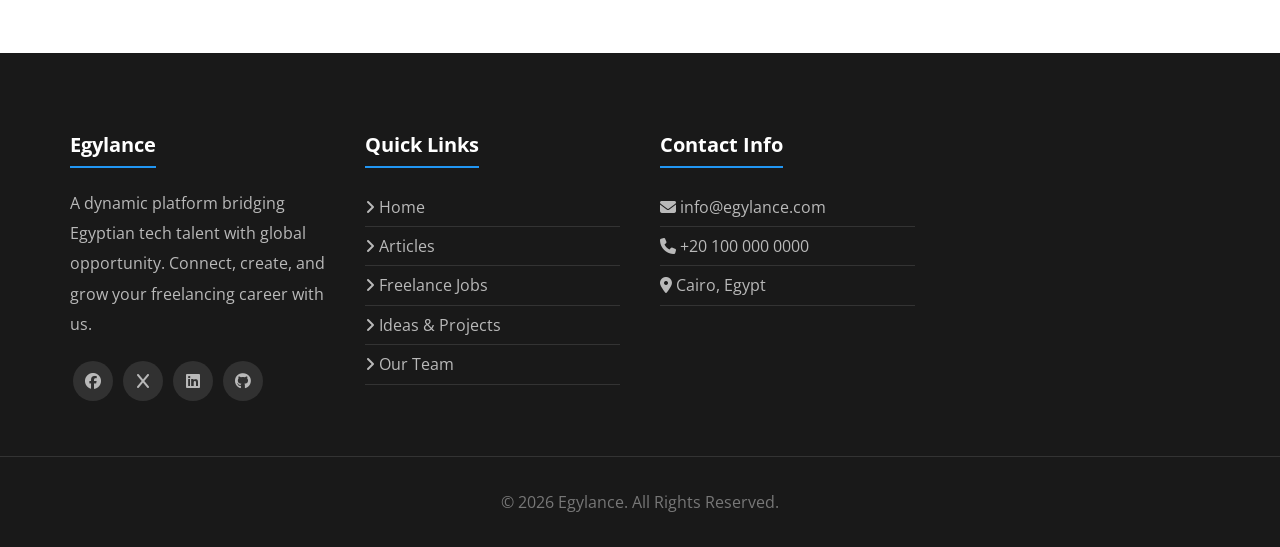
<file: contact.html>
<!DOCTYPE html>
<html lang="en">
<head>
    <meta charset="UTF-8">
    <meta name="viewport" content="width=device-width, initial-scale=1.0">
    <title>Contact Us - Egylance</title>
    <link rel="stylesheet" href="css/normalize.css">
    <link rel="stylesheet" href="css/all.min.css">
    <link rel="stylesheet" href="css/Egylance.css">
    <link rel="preconnect" href="https://fonts.googleapis.com">
    <link rel="preconnect" href="https://fonts.gstatic.com" crossorigin>
    <link href="https://fonts.googleapis.com/css2?family=Open+Sans:ital,wght@0,300..800;1,300..800&display=swap" rel="stylesheet">
    <link rel="shortcut icon" href="Media/fav.jpg" type="image/x-icon">
</head>
<body>
    <div class="header" id="header">
        <div class="container">
            <a href="index.html" class="logo">Egylance</a>
            <ul class="main-nav">
                <li><a href="index.html#articles">Articles</a></li>
                <li><a href="index.html#gallery">Gallery</a></li>
                <li><a href="index.html#features">Features</a></li>
                <li class="has-mega"><a href="#" id="mega-toggle" aria-haspopup="true" aria-expanded="false">Other Links</a>
                    <div class="mega-menu"> 
                        <div class="image">
                            <img decoding="async" src="Media/new_image.png" alt="Mega menu banner">
                        </div>
                        <ul class="links">
                            <li><a href="index.html"><i class="fas fa-home"></i> Home</a></li>
                            <li><a href="fl.html"><i class="fas fa-briefcase"></i> Freelance Jobs</a></li>
                            <li><a href="id-projects.html"><i class="fas fa-lightbulb"></i> Ideas &amp; Projects</a></li>
                            <li><a href="articles.html"><i class="fas fa-pen-nib"></i> Writing &amp; Articles</a></li>
                            <li><a href="design.html"><i class="fas fa-paint-brush"></i> Design &amp; Creativity</a></li>
                            <li><a href="programming.html"><i class="fas fa-code"></i> Programming &amp; Development</a></li>
                            <li><a href="contact.html"><i class="fas fa-envelope"></i> Contact Us</a></li>
                        </ul>
                        <ul class="links">
                            <li><a href="team.html"><i class="fas fa-users"></i> Our Team</a></li>
                            <li><a href="#"><i class="fas fa-graduation-cap"></i> Tutorials &amp; Courses</a></li>
                            <li><a href="#"><i class="fas fa-bullhorn"></i> Marketing Tips</a></li>
                            <li><a href="#"><i class="fas fa-chart-line"></i> Success Stories</a></li>
                            <li><a href="#"><i class="fas fa-handshake"></i> Partnerships</a></li>
                            <li><a href="#"><i class="fas fa-question-circle"></i> FAQ</a></li>
                            <li><a href="#"><i class="fas fa-file-contract"></i> Terms &amp; Policies</a></li>
                        </ul>
                    </div>
                </li>
                <li><a href="login.html">Login</a></li>
                <li><a href="register.html">Register</a></li>
            </ul>
        </div>
    </div>
    
    
    <div class="landing">
        <div class="container">
            <div class="text">
                <h1>Contact Us</h1>
                <p>Have questions, feedback, or want to collaborate? Get in touch with us. Our team is ready to help!</p>
            </div>
            <div class="image">
                <img decoding="async" src="Media/events.png" alt="background-image">
            </div>
            <a href="#content" class="go-down">
                <i class="fas fa-angle-double-down fa-2x"></i>
            </a>
        </div>
    </div>
    

    
    <div class="our-skills page-content" id="content">
        <h2 class="main-title">Send a Message</h2>
        <div class="container">
            <form class="contact-form" action="" method="POST">
                <input type="text" name="name" placeholder="Your Name" required>
                <input type="email" name="email" placeholder="Your Email" required>
                <textarea name="message" placeholder="Your Message" required></textarea>
                <input type="submit" value="Send Message">
            </form>
        </div>
    </div>
    

    
    <footer class="egylance-footer">
        <div class="container">
            <div class="box">
                <h3>Egylance</h3>
                <p>A dynamic platform bridging Egyptian tech talent with global opportunity. Connect, create, and grow your freelancing career with us.</p>
                <div class="footer-social footer-social-top">
                    <a href="#"><i class="fa-brands fa-facebook"></i></a>
                    <a href="#"><i class="fa-brands fa-x"></i></a>
                    <a href="#"><i class="fa-brands fa-linkedin"></i></a>
                    <a href="#"><i class="fa-brands fa-github"></i></a>
                </div>
            </div>
            <div class="box">
                <h3>Quick Links</h3>
                <ul>
                    <li><a href="index.html"><i class="fas fa-angle-right"></i> Home</a></li>
                    <li><a href="articles.html"><i class="fas fa-angle-right"></i> Articles</a></li>
                    <li><a href="fl.html"><i class="fas fa-angle-right"></i> Freelance Jobs</a></li>
                    <li><a href="id-projects.html"><i class="fas fa-angle-right"></i> Ideas & Projects</a></li>
                    <li><a href="team.html"><i class="fas fa-angle-right"></i> Our Team</a></li>
                </ul>
            </div>
            <div class="box">
                <h3>Contact Info</h3>
                <ul>
                    <li><i class="fas fa-envelope"></i> info@egylance.com</li>
                    <li><i class="fas fa-phone"></i> +20 100 000 0000</li>
                    <li><i class="fas fa-map-marker-alt"></i> Cairo, Egypt</li>
                </ul>
            </div>
        </div>
        <div class="footer-bottom">
            <p>&copy; 2026 Egylance. All Rights Reserved.</p>
        </div>
    </footer>
    
    <script src="js/main.js"></script>
</body>
</html>
</file>
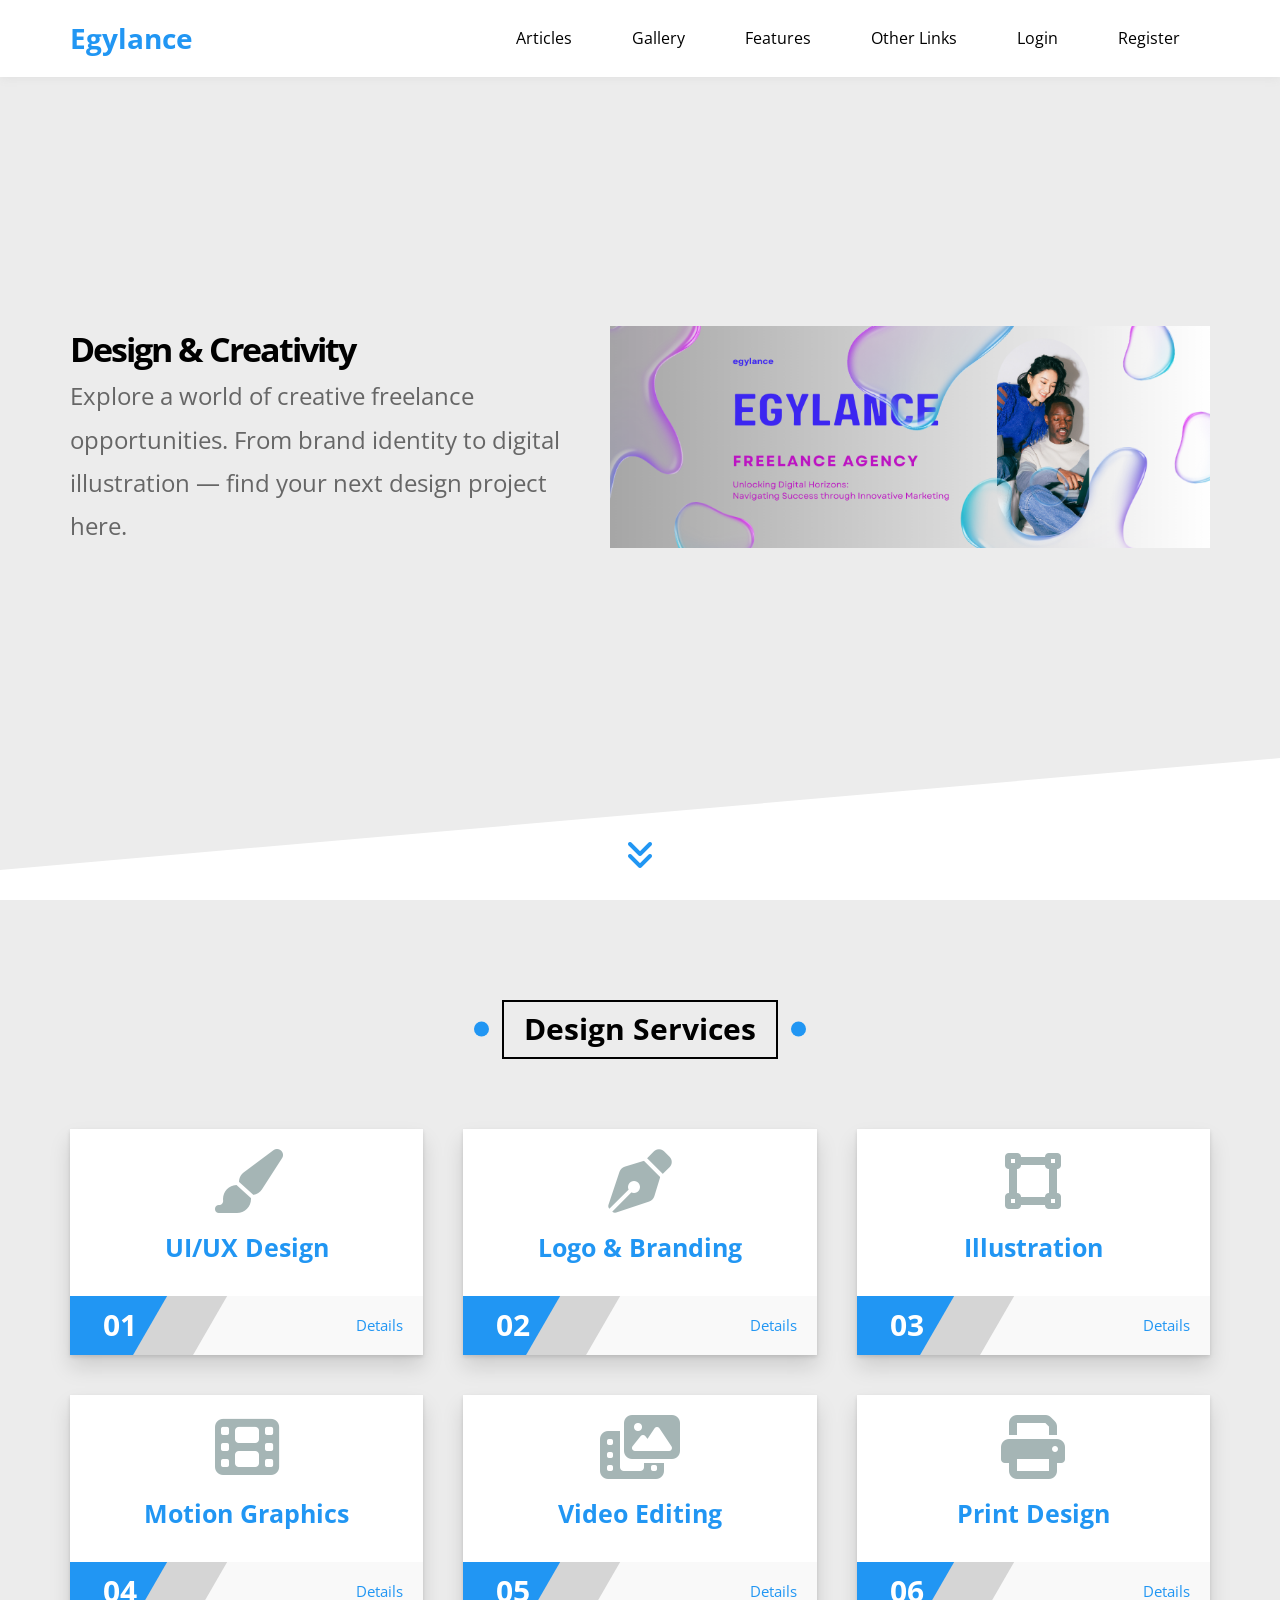
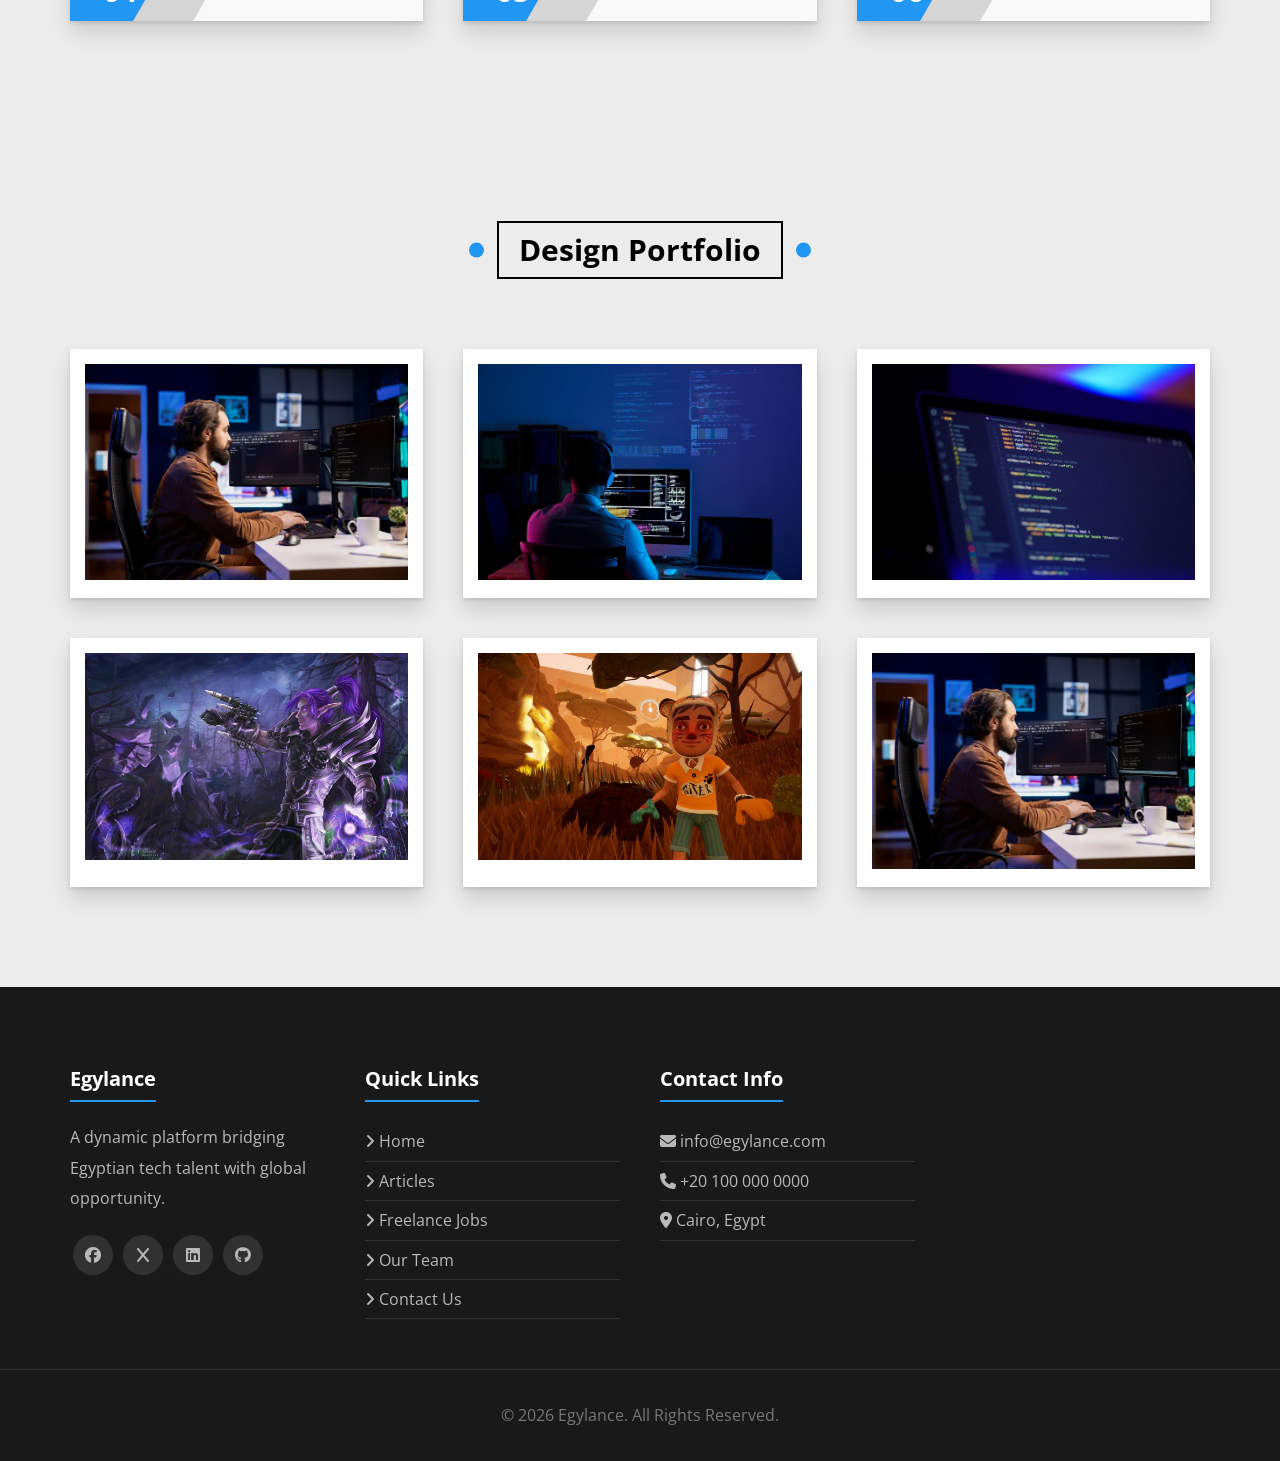
<file: design.html>
<!DOCTYPE html>
<html lang="en">
<head>
    <meta charset="UTF-8">
    <meta name="viewport" content="width=device-width, initial-scale=1.0">
    <title>Design &amp; Creativity - Egylance</title>
    <meta name="description" content="Explore top design and creativity freelance jobs on Egylance. UI/UX, branding, illustration, and more.">
    
    <link rel="stylesheet" href="css/normalize.css">
    
    <link rel="stylesheet" href="css/all.min.css">
    
    <link rel="stylesheet" href="css/Egylance.css">
    
    <link rel="preconnect" href="https://fonts.googleapis.com">
    <link rel="preconnect" href="https://fonts.gstatic.com" crossorigin>
    <link href="https://fonts.googleapis.com/css2?family=Open+Sans:ital,wght@0,300..800;1,300..800&display=swap" rel="stylesheet">
    <link rel="shortcut icon" href="Media/fav.jpg" type="image/x-icon">
</head>
<body>
    
    <div class="header" id="header">
        <div class="container">
            <a href="index.html" class="logo">Egylance</a>
            <ul class="main-nav">
                <li><a href="index.html#articles">Articles</a></li>
                <li><a href="index.html#gallery">Gallery</a></li>
                <li><a href="index.html#features">Features</a></li>
                <li class="has-mega"><a href="#" id="mega-toggle" aria-haspopup="true" aria-expanded="false">Other Links</a>
                    <div class="mega-menu"> 
                        <div class="image">
                            <img decoding="async" src="Media/new_image.png" alt="Mega menu banner">
                        </div>
                        <ul class="links">
                            <li><a href="index.html"><i class="fas fa-home"></i> Home</a></li>
                            <li><a href="fl.html"><i class="fas fa-briefcase"></i> Freelance Jobs</a></li>
                            <li><a href="id-projects.html"><i class="fas fa-lightbulb"></i> Ideas &amp; Projects</a></li>
                            <li><a href="articles.html"><i class="fas fa-pen-nib"></i> Writing &amp; Articles</a></li>
                            <li><a href="design.html"><i class="fas fa-paint-brush"></i> Design &amp; Creativity</a></li>
                            <li><a href="programming.html"><i class="fas fa-code"></i> Programming &amp; Development</a></li>
                            <li><a href="contact.html"><i class="fas fa-envelope"></i> Contact Us</a></li>
                        </ul>
                        <ul class="links">
                            <li><a href="team.html"><i class="fas fa-users"></i> Our Team</a></li>
                            <li><a href="#"><i class="fas fa-graduation-cap"></i> Tutorials &amp; Courses</a></li>
                            <li><a href="#"><i class="fas fa-bullhorn"></i> Marketing Tips</a></li>
                            <li><a href="#"><i class="fas fa-chart-line"></i> Success Stories</a></li>
                            <li><a href="#"><i class="fas fa-handshake"></i> Partnerships</a></li>
                            <li><a href="#"><i class="fas fa-question-circle"></i> FAQ</a></li>
                            <li><a href="#"><i class="fas fa-file-contract"></i> Terms &amp; Policies</a></li>
                        </ul>
                    </div>
                </li>
                <li><a href="login.html">Login</a></li>
                <li><a href="register.html">Register</a></li>
            </ul>
        </div>
    </div>
    

    
    <div class="landing">
        <div class="container">
            <div class="text">
                <h1>Design &amp; Creativity</h1>
                <p>Explore a world of creative freelance opportunities. From brand identity to digital illustration — find your next design project here.</p>
            </div>
            <div class="image">
                <img decoding="async" src="Media/coverpage.png" alt="Design and Creativity">
            </div>
            <a href="#content" class="go-down">
                <i class="fas fa-angle-double-down fa-2x"></i>
            </a>
        </div>
    </div>
    

    
    <div class="services page-content" id="content">
        <h2 class="main-title">Design Services</h2>
        <div class="container">
            <div class="box">
                <i class="fas fa-paint-brush fa-4x"></i>
                <h3>UI/UX Design</h3>
                <div class="info"><a href="#">Details</a></div>
            </div>
            <div class="box">
                <i class="fas fa-pen-nib fa-4x"></i>
                <h3>Logo &amp; Branding</h3>
                <div class="info"><a href="#">Details</a></div>
            </div>
            <div class="box">
                <i class="fas fa-vector-square fa-4x"></i>
                <h3>Illustration</h3>
                <div class="info"><a href="#">Details</a></div>
            </div>
            <div class="box">
                <i class="fas fa-film fa-4x"></i>
                <h3>Motion Graphics</h3>
                <div class="info"><a href="#">Details</a></div>
            </div>
            <div class="box">
                <i class="fas fa-photo-video fa-4x"></i>
                <h3>Video Editing</h3>
                <div class="info"><a href="#">Details</a></div>
            </div>
            <div class="box">
                <i class="fas fa-print fa-4x"></i>
                <h3>Print Design</h3>
                <div class="info"><a href="#">Details</a></div>
            </div>
        </div>
    </div>
    

    
    <div class="gallery">
        <h2 class="main-title">Design Portfolio</h2>
        <div class="container">
            <div class="box">
                <div class="image"><img src="Media/cod3.jpg" alt="Design project 1"></div>
            </div>
            <div class="box">
                <div class="image"><img src="Media/cd2.jpg" alt="Design project 2"></div>
            </div>
            <div class="box">
                <div class="image"><img src="Media/cod4.jpg" alt="Design project 3"></div>
            </div>
            <div class="box">
                <div class="image"><img src="Media/cat-01.jpg" alt="Design project 4"></div>
            </div>
            <div class="box">
                <div class="image"><img src="Media/cat-02.jpg" alt="Design project 5"></div>
            </div>
            <div class="box">
                <div class="image"><img src="Media/cod3.jpg" alt="Design project 6"></div>
            </div>
        </div>
    </div>
    

    
    <footer class="egylance-footer">
        <div class="container">
            <div class="box">
                <h3>Egylance</h3>
                <p>A dynamic platform bridging Egyptian tech talent with global opportunity.</p>
                <div class="footer-social footer-social-top">
                    <a href="#"><i class="fa-brands fa-facebook"></i></a>
                    <a href="#"><i class="fa-brands fa-x"></i></a>
                    <a href="#"><i class="fa-brands fa-linkedin"></i></a>
                    <a href="#"><i class="fa-brands fa-github"></i></a>
                </div>
            </div>
            <div class="box">
                <h3>Quick Links</h3>
                <ul>
                    <li><a href="index.html"><i class="fas fa-angle-right"></i> Home</a></li>
                    <li><a href="articles.html"><i class="fas fa-angle-right"></i> Articles</a></li>
                    <li><a href="fl.html"><i class="fas fa-angle-right"></i> Freelance Jobs</a></li>
                    <li><a href="team.html"><i class="fas fa-angle-right"></i> Our Team</a></li>
                    <li><a href="contact.html"><i class="fas fa-angle-right"></i> Contact Us</a></li>
                </ul>
            </div>
            <div class="box">
                <h3>Contact Info</h3>
                <ul>
                    <li><i class="fas fa-envelope"></i> info@egylance.com</li>
                    <li><i class="fas fa-phone"></i> +20 100 000 0000</li>
                    <li><i class="fas fa-map-marker-alt"></i> Cairo, Egypt</li>
                </ul>
            </div>
        </div>
        <div class="footer-bottom">
            <p>&copy; 2026 Egylance. All Rights Reserved.</p>
        </div>
    </footer>
    

    <button id="scroll-to-top" aria-label="Scroll to top"><i class="fas fa-chevron-up"></i></button>
    <script src="js/main.js"></script>
</body>
</html>
</file>
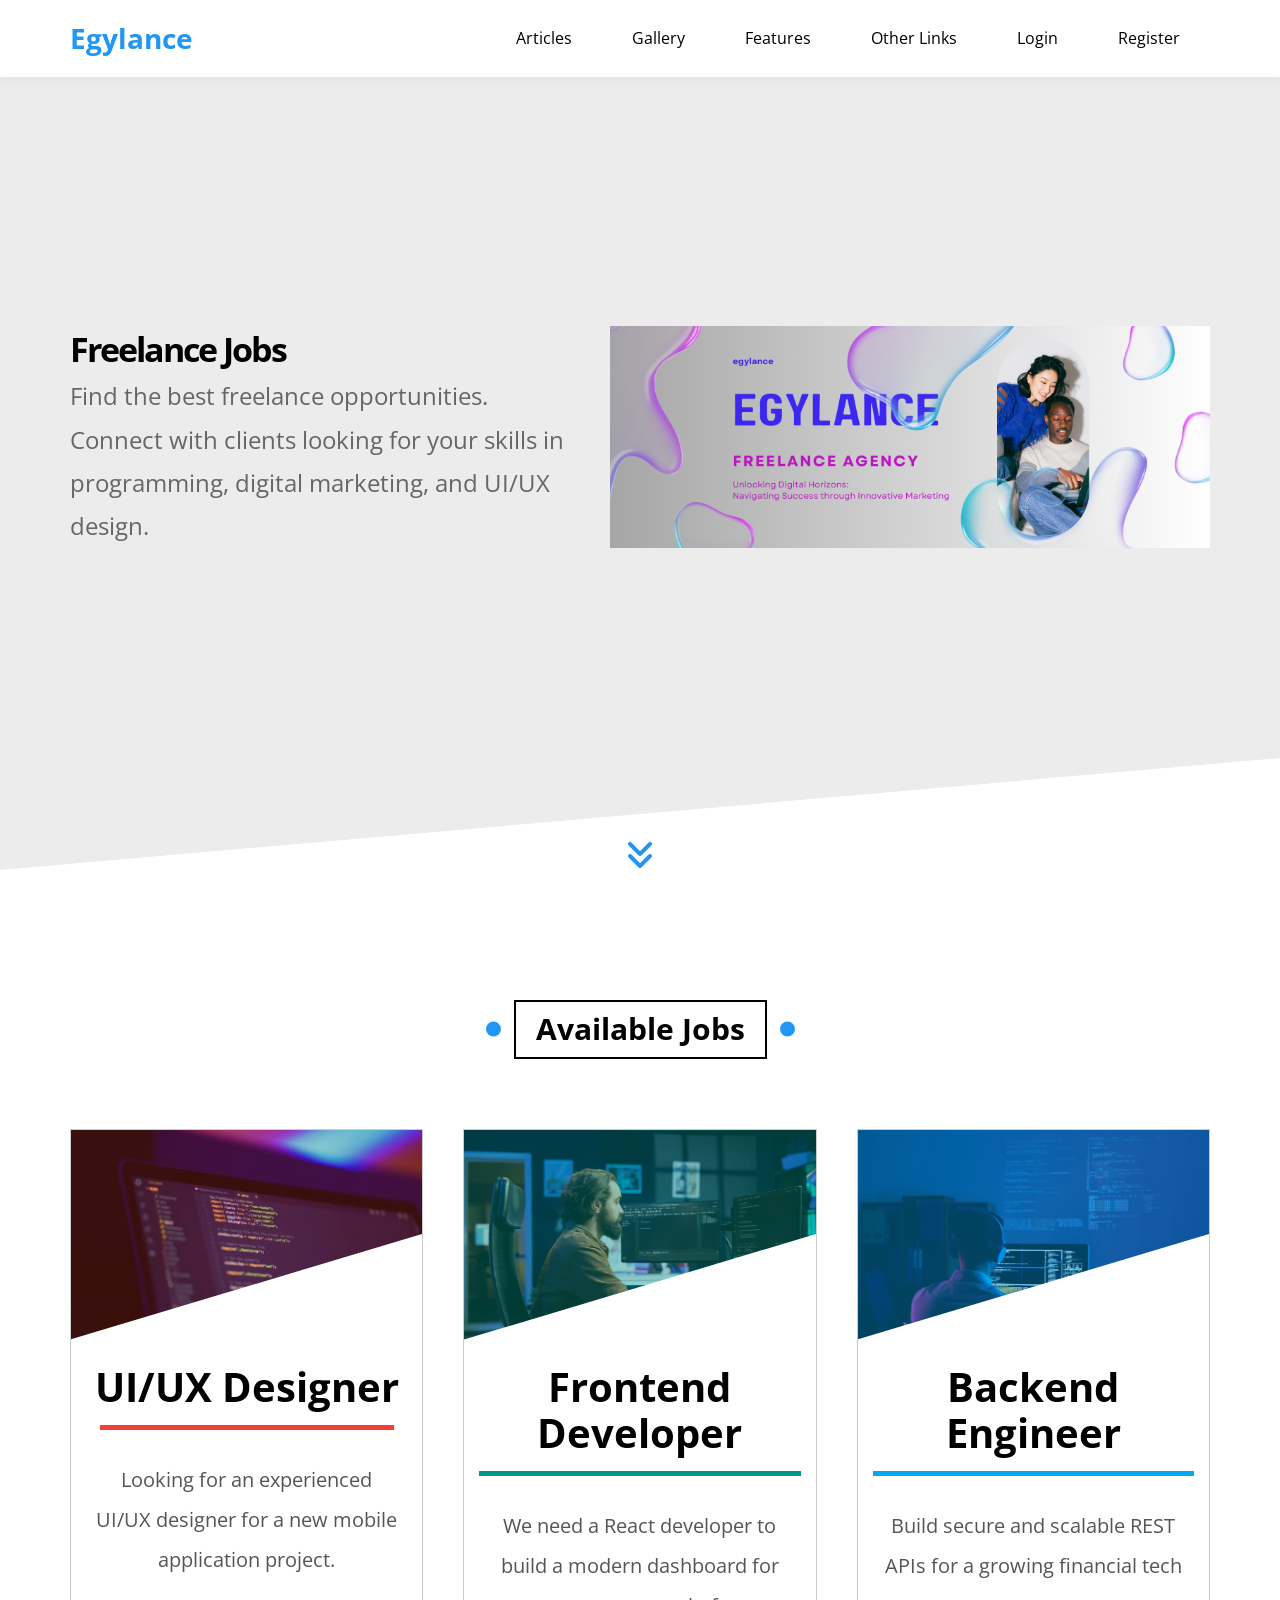
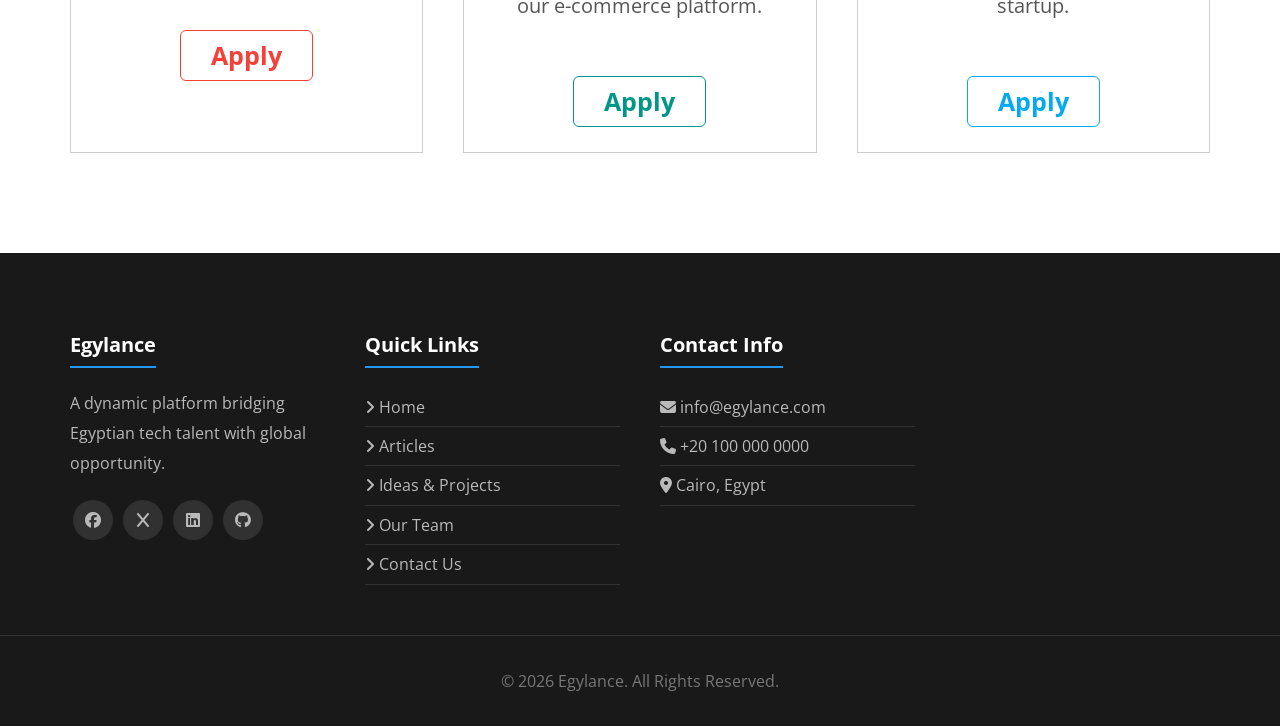
<file: fl.html>
<!DOCTYPE html>
<html lang="en">
<head>
    <meta charset="UTF-8">
    <meta name="viewport" content="width=device-width, initial-scale=1.0">
    <title>FreeLancing</title>
      
    <link rel="stylesheet" href="css/normalize.css">
    
    <link rel="stylesheet" href="css/all.min.css">
    
    <link rel="stylesheet" href="css/Egylance.css">
    <link rel="preconnect" href="https://fonts.googleapis.com">
    <link rel="preconnect" href="https://fonts.gstatic.com" crossorigin>
    
    <link href="https://fonts.googleapis.com/css2?family=Open+Sans:ital,wght@0,300..800;1,300..800&display=swap"
        rel="stylesheet">
    <link rel="shortcut icon" href="Media/fav.jpg" type="image/x-icon">
</head>
<body>
    <div class="header" id="header">
        <div class="container">
            <a href="index.html" class="logo">Egylance</a>
            <ul class="main-nav">
                <li><a href="index.html#articles">Articles</a></li>
                <li><a href="index.html#gallery">Gallery</a></li>
                <li><a href="index.html#features">Features</a></li>
                <li class="has-mega"><a href="#" id="mega-toggle" aria-haspopup="true" aria-expanded="false">Other Links</a>
                    <div class="mega-menu"> 
                        <div class="image">
                            <img decoding="async" src="Media/new_image.png" alt="Mega menu banner">
                        </div>
                        <ul class="links">
                            <li><a href="index.html"><i class="fas fa-home"></i> Home</a></li>
                            <li><a href="fl.html"><i class="fas fa-briefcase"></i> Freelance Jobs</a></li>
                            <li><a href="id-projects.html"><i class="fas fa-lightbulb"></i> Ideas &amp; Projects</a></li>
                            <li><a href="articles.html"><i class="fas fa-pen-nib"></i> Writing &amp; Articles</a></li>
                            <li><a href="design.html"><i class="fas fa-paint-brush"></i> Design &amp; Creativity</a></li>
                            <li><a href="programming.html"><i class="fas fa-code"></i> Programming &amp; Development</a></li>
                            <li><a href="contact.html"><i class="fas fa-envelope"></i> Contact Us</a></li>
                        </ul>
                        <ul class="links">
                            <li><a href="team.html"><i class="fas fa-users"></i> Our Team</a></li>
                            <li><a href="#"><i class="fas fa-graduation-cap"></i> Tutorials &amp; Courses</a></li>
                            <li><a href="#"><i class="fas fa-bullhorn"></i> Marketing Tips</a></li>
                            <li><a href="#"><i class="fas fa-chart-line"></i> Success Stories</a></li>
                            <li><a href="#"><i class="fas fa-handshake"></i> Partnerships</a></li>
                            <li><a href="#"><i class="fas fa-question-circle"></i> FAQ</a></li>
                            <li><a href="#"><i class="fas fa-file-contract"></i> Terms &amp; Policies</a></li>
                        </ul>
                    </div>
                </li>
                <li><a href="login.html">Login</a></li>
                <li><a href="register.html">Register</a></li>
            </ul>
        </div>
    </div>
    
    <div class="landing">
        <div class="container">
            <div class="text">
                <h1>Freelance Jobs</h1>
                <p>Find the best freelance opportunities. Connect with clients looking for your skills in programming, digital marketing, and UI/UX design.</p>
            </div>
            <div class="image">
                <img decoding="async" src="Media/coverpage.png" alt="background-image">
            </div>
            <a href="#content" class="go-down">
                <i class="fas fa-angle-double-down fa-2x"></i>
            </a>
        </div>
    </div>
    
    
    
    <div class="features" id="content">
        <h2 class="main-title">Available Jobs</h2>
        <div class="container">
            <div class="box quality">
                <div class="image">
                    <img src="Media/cod4.jpg" alt="">
                </div>
                <h2>UI/UX Designer</h2>
                <p>Looking for an experienced UI/UX designer for a new mobile application project.</p>
                <a href="#">Apply</a>
            </div>
            <div class="box time">
                <div class="image">
                    <img src="Media/cod3.jpg" alt="">
                </div>
                <h2>Frontend Developer</h2>
                <p>We need a React developer to build a modern dashboard for our e-commerce platform.</p>
                <a href="#">Apply</a>
            </div>
            <div class="box passion">
                <div class="image">
                    <img src="Media/cd2.jpg" alt="">
                </div>
                <h2>Backend Engineer</h2>
                <p>Build secure and scalable REST APIs for a growing financial tech startup.</p>
                <a href="#">Apply</a>
            </div>
        </div>
    </div>
    

    
    <footer class="egylance-footer">
        <div class="container">
            <div class="box">
                <h3>Egylance</h3>
                <p>A dynamic platform bridging Egyptian tech talent with global opportunity.</p>
                <div class="footer-social footer-social-top">
                    <a href="#"><i class="fa-brands fa-facebook"></i></a>
                    <a href="#"><i class="fa-brands fa-x"></i></a>
                    <a href="#"><i class="fa-brands fa-linkedin"></i></a>
                    <a href="#"><i class="fa-brands fa-github"></i></a>
                </div>
            </div>
            <div class="box">
                <h3>Quick Links</h3>
                <ul>
                    <li><a href="index.html"><i class="fas fa-angle-right"></i> Home</a></li>
                    <li><a href="articles.html"><i class="fas fa-angle-right"></i> Articles</a></li>
                    <li><a href="id-projects.html"><i class="fas fa-angle-right"></i> Ideas & Projects</a></li>
                    <li><a href="team.html"><i class="fas fa-angle-right"></i> Our Team</a></li>
                    <li><a href="contact.html"><i class="fas fa-angle-right"></i> Contact Us</a></li>
                </ul>
            </div>
            <div class="box">
                <h3>Contact Info</h3>
                <ul>
                    <li><i class="fas fa-envelope"></i> info@egylance.com</li>
                    <li><i class="fas fa-phone"></i> +20 100 000 0000</li>
                    <li><i class="fas fa-map-marker-alt"></i> Cairo, Egypt</li>
                </ul>
            </div>
        </div>
        <div class="footer-bottom">
            <p>&copy; 2026 Egylance. All Rights Reserved.</p>
        </div>
    </footer>
    
    <script src="js/main.js"></script>
</body>
</html>
</file>
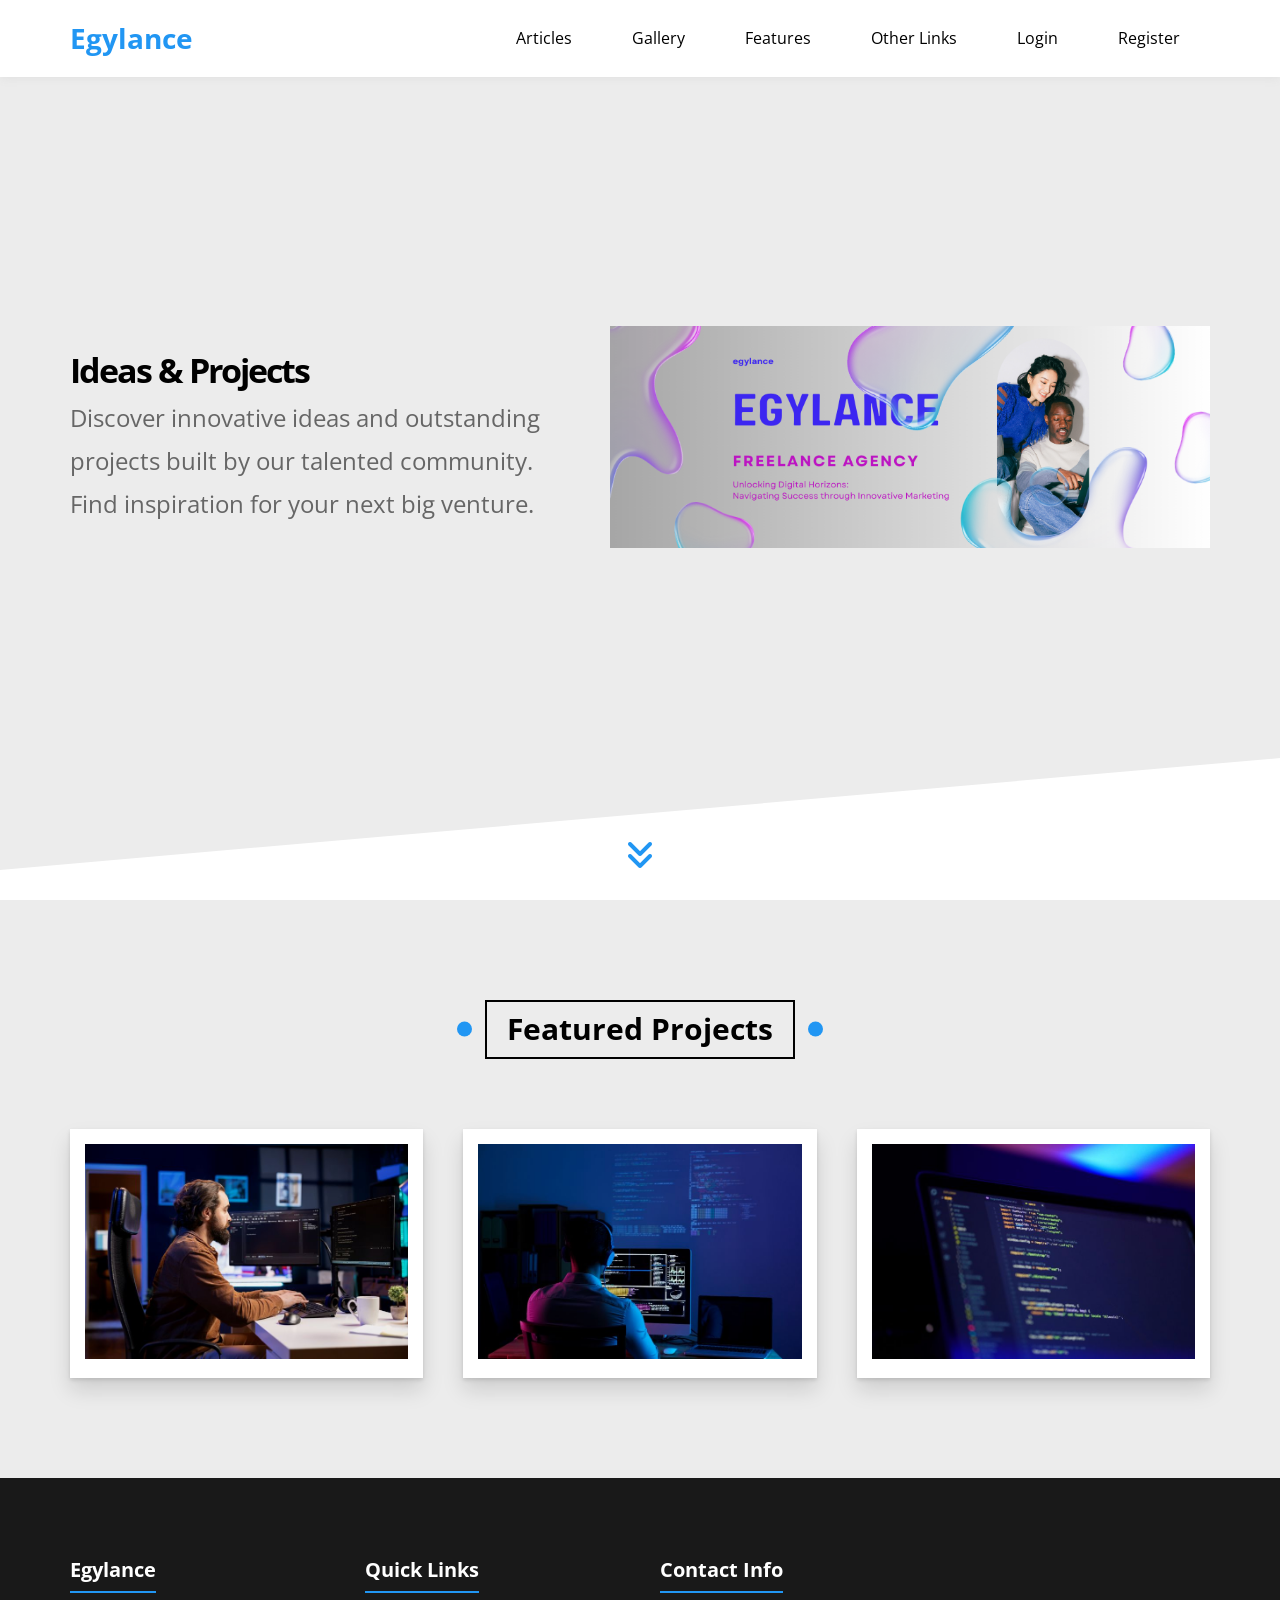
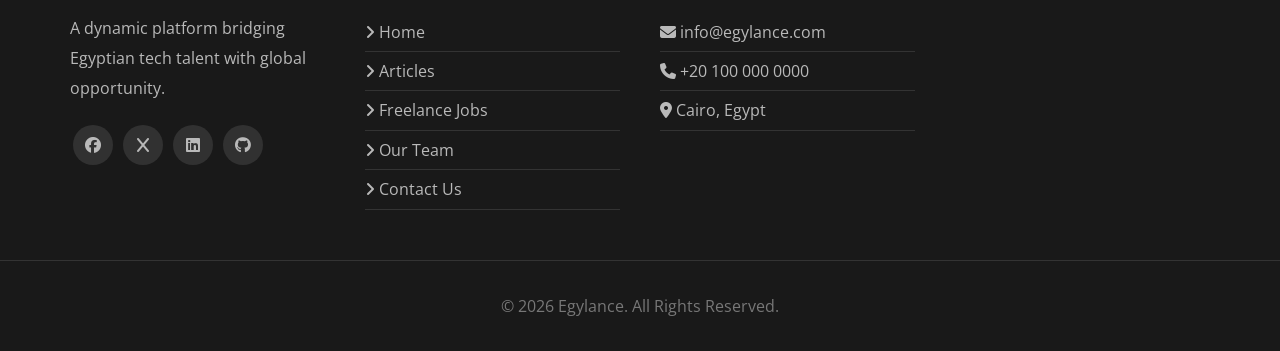
<file: id-projects.html>
<!DOCTYPE html>
<html lang="en">
<head>
    <meta charset="UTF-8">
    <meta name="viewport" content="width=device-width, initial-scale=1.0">
    <title>Ideas and projects</title>
      
    <link rel="stylesheet" href="css/normalize.css">
    
    <link rel="stylesheet" href="css/all.min.css">
    
    <link rel="stylesheet" href="css/Egylance.css">
    <link rel="preconnect" href="https://fonts.googleapis.com">
    <link rel="preconnect" href="https://fonts.gstatic.com" crossorigin>
    
    <link href="https://fonts.googleapis.com/css2?family=Open+Sans:ital,wght@0,300..800;1,300..800&display=swap"
        rel="stylesheet">
    <link rel="shortcut icon" href="Media/fav.jpg" type="image/x-icon">
</head>
<body>
    <div class="header" id="header">
        <div class="container">
            <a href="index.html" class="logo">Egylance</a>
            <ul class="main-nav">
                <li><a href="index.html#articles">Articles</a></li>
                <li><a href="index.html#gallery">Gallery</a></li>
                <li><a href="index.html#features">Features</a></li>
                <li class="has-mega"><a href="#" id="mega-toggle" aria-haspopup="true" aria-expanded="false">Other Links</a>
                    <div class="mega-menu"> 
                        <div class="image">
                            <img decoding="async" src="Media/new_image.png" alt="Mega menu banner">
                        </div>
                        <ul class="links">
                            <li><a href="index.html"><i class="fas fa-home"></i> Home</a></li>
                            <li><a href="fl.html"><i class="fas fa-briefcase"></i> Freelance Jobs</a></li>
                            <li><a href="id-projects.html"><i class="fas fa-lightbulb"></i> Ideas &amp; Projects</a></li>
                            <li><a href="articles.html"><i class="fas fa-pen-nib"></i> Writing &amp; Articles</a></li>
                            <li><a href="design.html"><i class="fas fa-paint-brush"></i> Design &amp; Creativity</a></li>
                            <li><a href="programming.html"><i class="fas fa-code"></i> Programming &amp; Development</a></li>
                            <li><a href="contact.html"><i class="fas fa-envelope"></i> Contact Us</a></li>
                        </ul>
                        <ul class="links">
                            <li><a href="team.html"><i class="fas fa-users"></i> Our Team</a></li>
                            <li><a href="#"><i class="fas fa-graduation-cap"></i> Tutorials &amp; Courses</a></li>
                            <li><a href="#"><i class="fas fa-bullhorn"></i> Marketing Tips</a></li>
                            <li><a href="#"><i class="fas fa-chart-line"></i> Success Stories</a></li>
                            <li><a href="#"><i class="fas fa-handshake"></i> Partnerships</a></li>
                            <li><a href="#"><i class="fas fa-question-circle"></i> FAQ</a></li>
                            <li><a href="#"><i class="fas fa-file-contract"></i> Terms &amp; Policies</a></li>
                        </ul>
                    </div>
                </li>
                <li><a href="login.html">Login</a></li>
                <li><a href="register.html">Register</a></li>
            </ul>
        </div>
    </div>
    
    <div class="landing">
        <div class="container">
            <div class="text">
                <h1>Ideas & Projects</h1>
                <p>Discover innovative ideas and outstanding projects built by our talented community. Find inspiration for your next big venture.</p>
            </div>
            <div class="image">
                <img decoding="async" src="Media/coverpage.png" alt="background-image">
            </div>
            <a href="#content" class="go-down">
                <i class="fas fa-angle-double-down fa-2x"></i>
            </a>
        </div>
    </div>
    
    
    
    <div class="gallery" id="content">
        <h2 class="main-title">Featured Projects</h2>
        <div class="container">
            <div class="box">
                <div class="image">
                    <img src="Media/cod3.jpg" alt="">
                </div>
            </div>
            <div class="box">
                <div class="image">
                    <img src="Media/cd2.jpg" alt="">
                </div>
            </div>
            <div class="box">
                <div class="image">
                    <img src="Media/cod4.jpg" alt="">
                </div>
            </div>
        </div>
    </div>
    

    
    <footer class="egylance-footer">
        <div class="container">
            <div class="box">
                <h3>Egylance</h3>
                <p>A dynamic platform bridging Egyptian tech talent with global opportunity.</p>
                <div class="footer-social footer-social-top">
                    <a href="#"><i class="fa-brands fa-facebook"></i></a>
                    <a href="#"><i class="fa-brands fa-x"></i></a>
                    <a href="#"><i class="fa-brands fa-linkedin"></i></a>
                    <a href="#"><i class="fa-brands fa-github"></i></a>
                </div>
            </div>
            <div class="box">
                <h3>Quick Links</h3>
                <ul>
                    <li><a href="index.html"><i class="fas fa-angle-right"></i> Home</a></li>
                    <li><a href="articles.html"><i class="fas fa-angle-right"></i> Articles</a></li>
                    <li><a href="fl.html"><i class="fas fa-angle-right"></i> Freelance Jobs</a></li>
                    <li><a href="team.html"><i class="fas fa-angle-right"></i> Our Team</a></li>
                    <li><a href="contact.html"><i class="fas fa-angle-right"></i> Contact Us</a></li>
                </ul>
            </div>
            <div class="box">
                <h3>Contact Info</h3>
                <ul>
                    <li><i class="fas fa-envelope"></i> info@egylance.com</li>
                    <li><i class="fas fa-phone"></i> +20 100 000 0000</li>
                    <li><i class="fas fa-map-marker-alt"></i> Cairo, Egypt</li>
                </ul>
            </div>
        </div>
        <div class="footer-bottom">
            <p>&copy; 2026 Egylance. All Rights Reserved.</p>
        </div>
    </footer>
    
    <script src="js/main.js"></script>
</body>
</html>
</file>
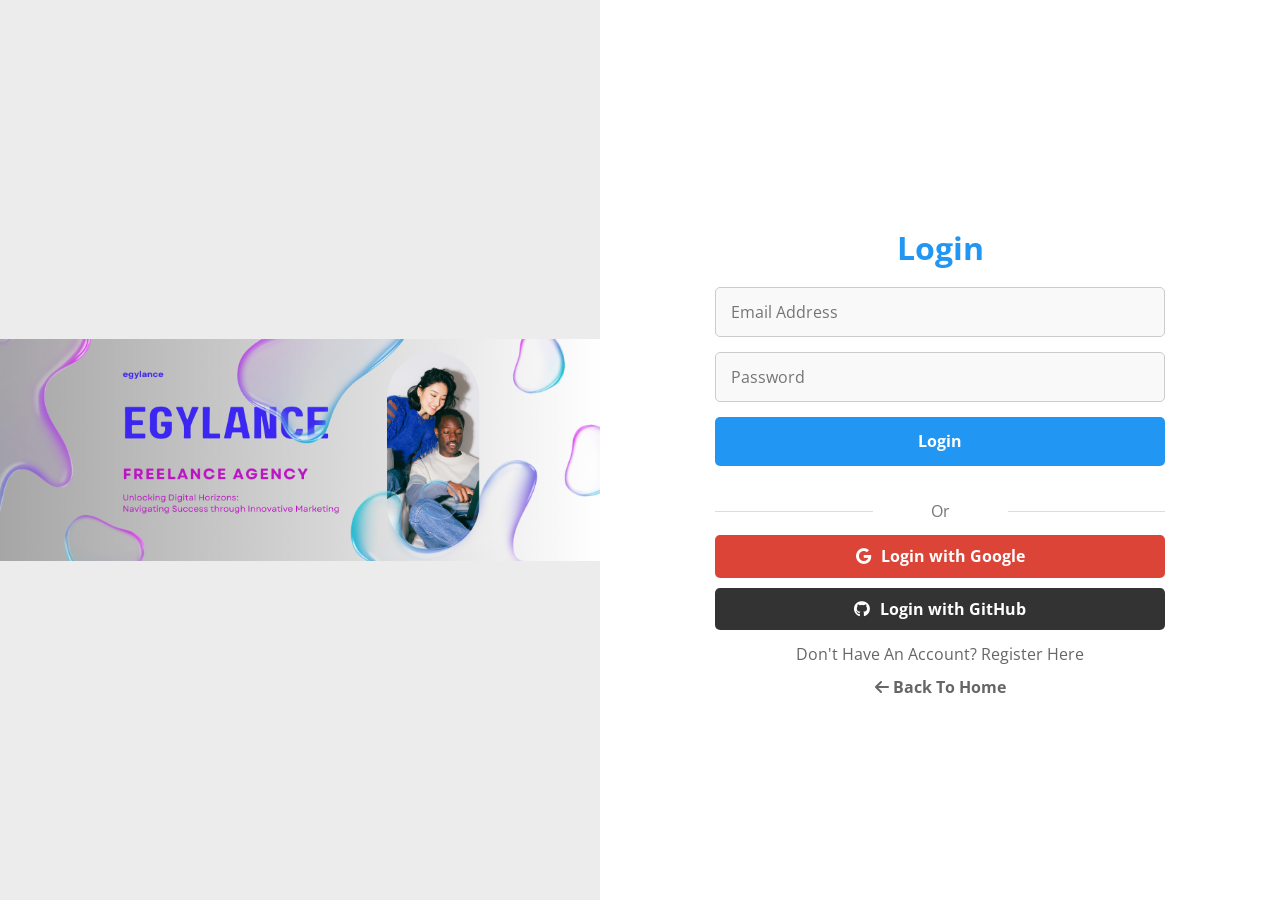
<file: login.html>
<!DOCTYPE html>
<html lang="en">
<head>
    <meta charset="UTF-8">
    <meta name="viewport" content="width=device-width, initial-scale=1.0">
    <title>Login - Egylance</title>
    
    <link rel="stylesheet" href="css/normalize.css">
    
    <link rel="stylesheet" href="css/all.min.css">
    
    <link rel="stylesheet" href="css/Egylance.css">
    <link rel="preconnect" href="https://fonts.googleapis.com">
    <link rel="preconnect" href="https://fonts.gstatic.com" crossorigin>
    
    <link href="https://fonts.googleapis.com/css2?family=Open+Sans:ital,wght@0,300..800;1,300..800&display=swap" rel="stylesheet">
    <link rel="shortcut icon" href="Media/fav.jpg" type="image/x-icon">
</head>
<body>
    <div class="auth-container">
        <div class="auth-image"></div>
        <div class="auth-form-wrapper">
            <form class="auth-form" action="" method="POST">
            <h2>Login</h2>
            <input type="email" name="email" placeholder="Email Address" required>
            <input type="password" name="password" placeholder="Password" required>
            <input type="submit" value="Login">
            <div class="social-login">
                <p>Or</p>
                <button type="button" class="btn-social btn-google"><i class="fab fa-google"></i> Login with Google</button>
                <button type="button" class="btn-social btn-github"><i class="fab fa-github"></i> Login with GitHub</button>
            </div>
            <a href="register.html">Don't have an account? Register here</a>
            <a href="index.html" class="back-home"><i class="fas fa-arrow-left"></i> Back to Home</a>
            </form>
        </div>
    </div>
    <script src="js/main.js"></script>
</body>
</html>
</file>
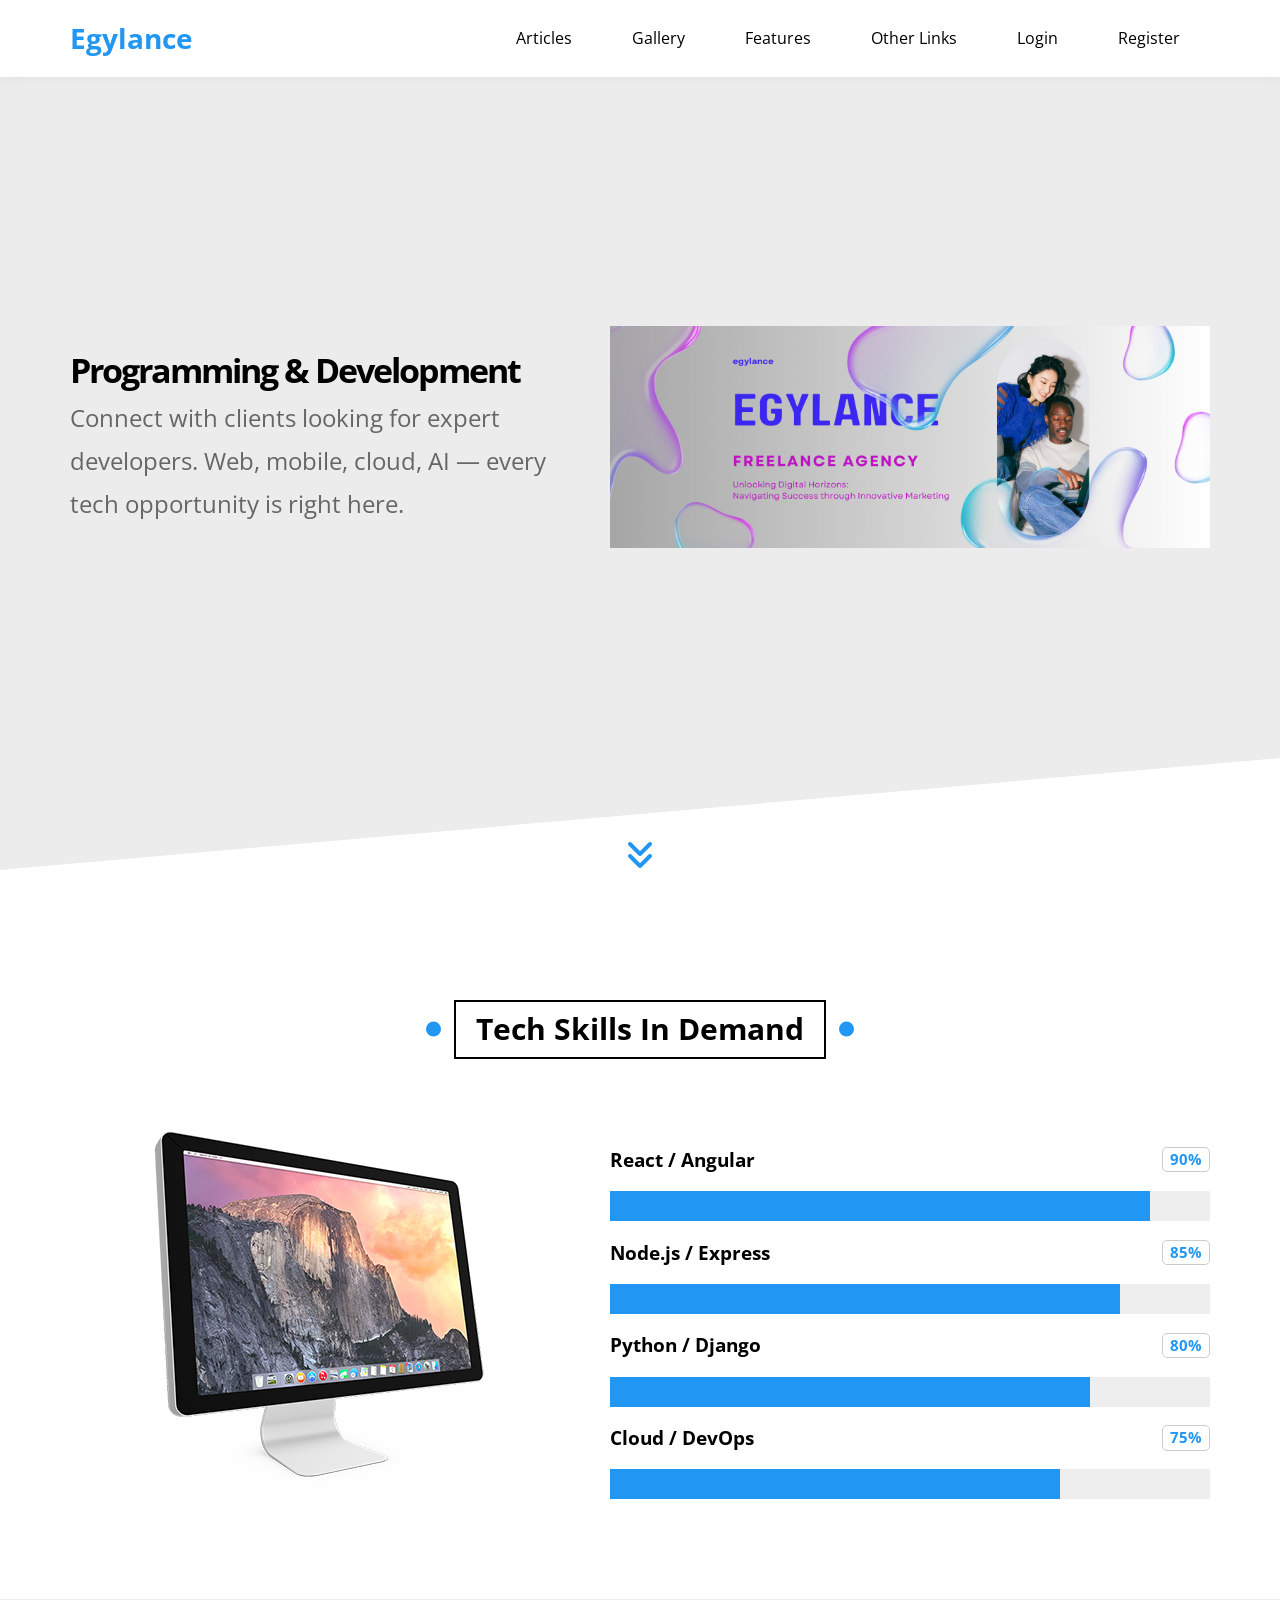
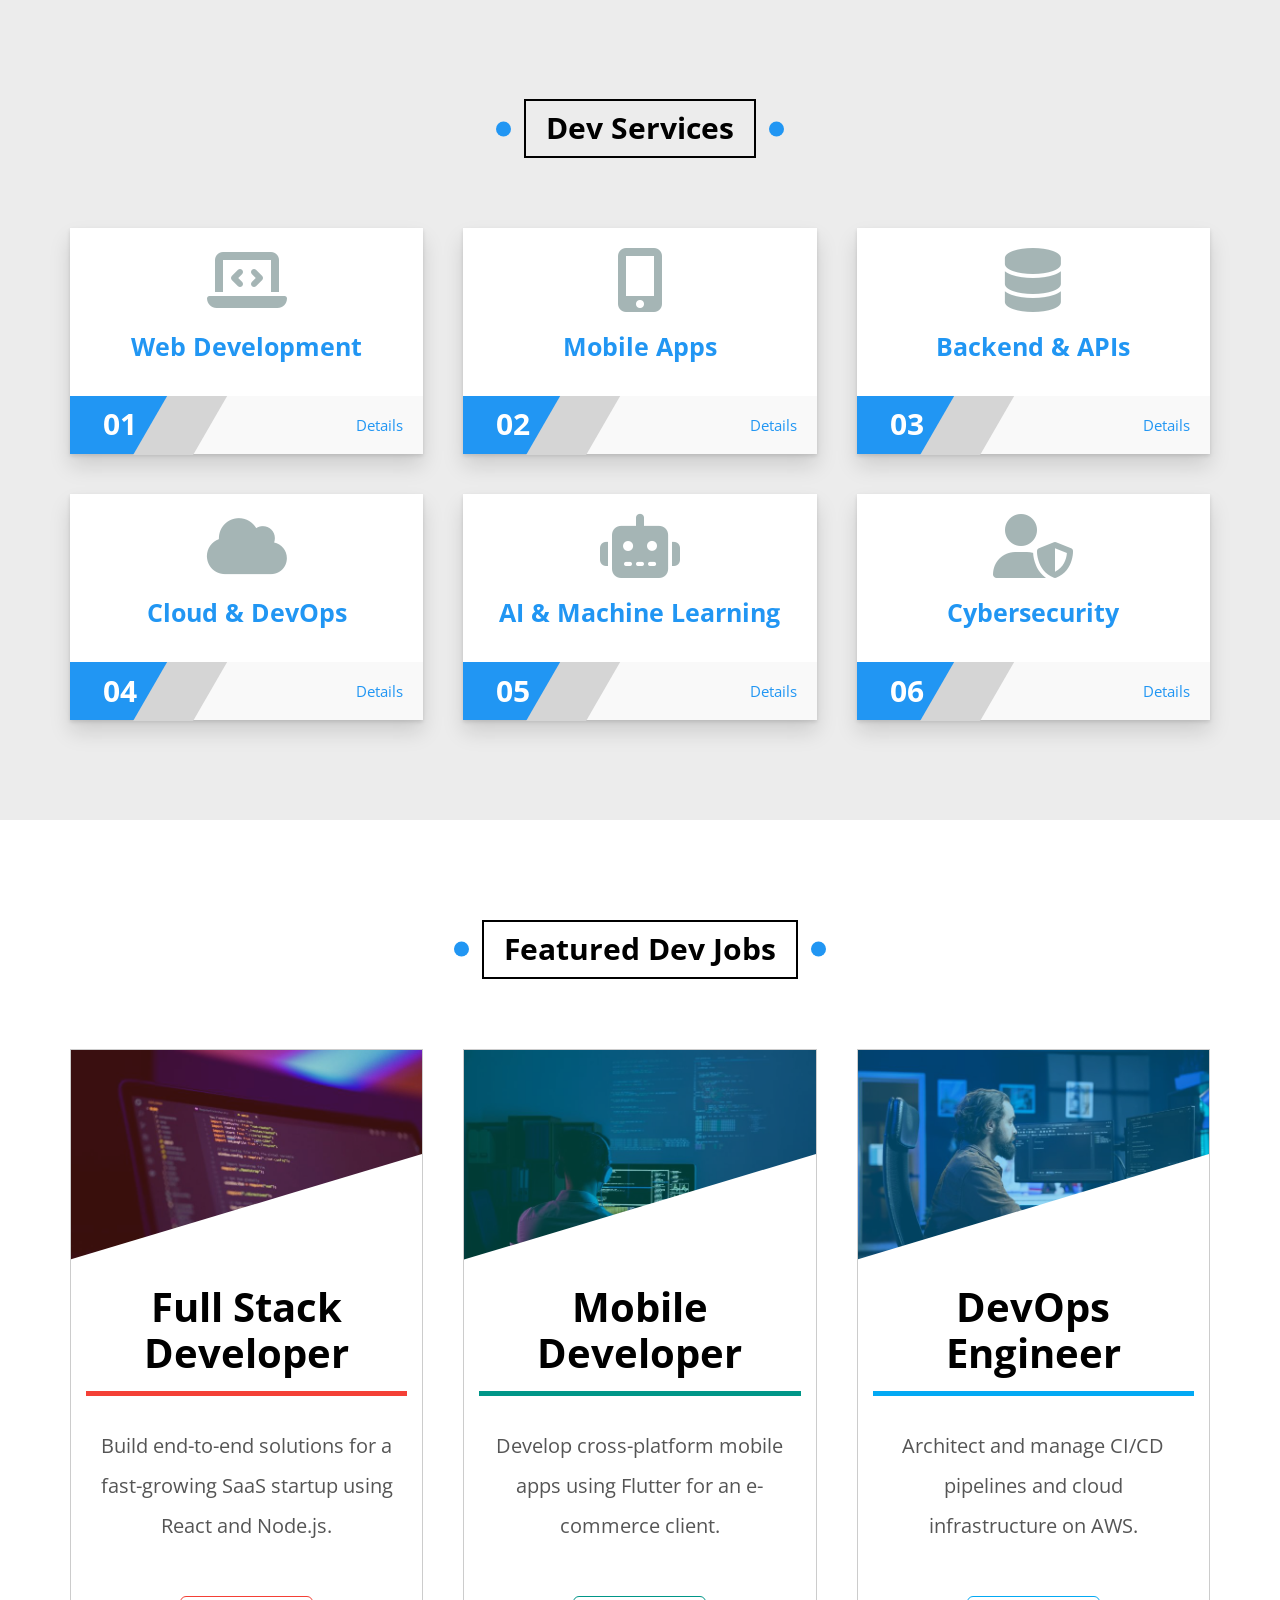
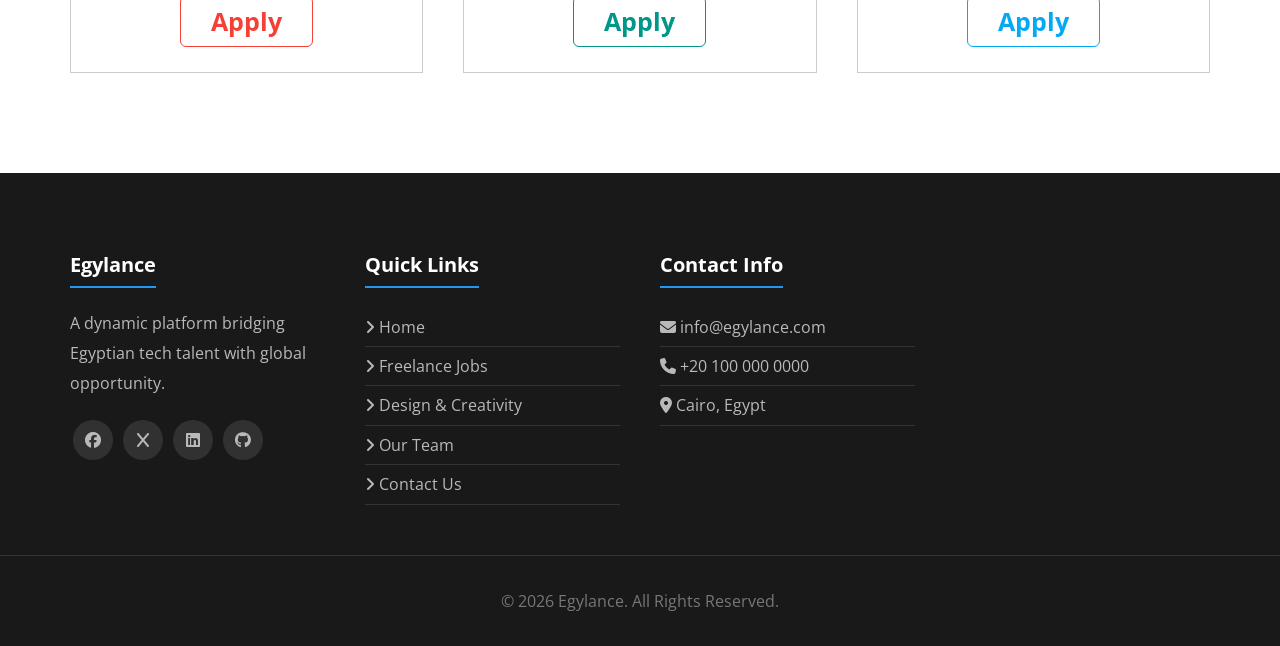
<file: programming.html>
<!DOCTYPE html>
<html lang="en">
<head>
    <meta charset="UTF-8">
    <meta name="viewport" content="width=device-width, initial-scale=1.0">
    <title>Programming &amp; Development - Egylance</title>
    <meta name="description" content="Find top programming and software development freelance opportunities on Egylance.">
    
    <link rel="stylesheet" href="css/normalize.css">
    
    <link rel="stylesheet" href="css/all.min.css">
    
    <link rel="stylesheet" href="css/Egylance.css">
    
    <link rel="preconnect" href="https://fonts.googleapis.com">
    <link rel="preconnect" href="https://fonts.gstatic.com" crossorigin>
    <link href="https://fonts.googleapis.com/css2?family=Open+Sans:ital,wght@0,300..800;1,300..800&display=swap" rel="stylesheet">
    <link rel="shortcut icon" href="Media/fav.jpg" type="image/x-icon">
</head>
<body>
    
    <div class="header" id="header">
        <div class="container">
            <a href="index.html" class="logo">Egylance</a>
            <ul class="main-nav">
                <li><a href="index.html#articles">Articles</a></li>
                <li><a href="index.html#gallery">Gallery</a></li>
                <li><a href="index.html#features">Features</a></li>
                <li class="has-mega"><a href="#" id="mega-toggle" aria-haspopup="true" aria-expanded="false">Other Links</a>
                    <div class="mega-menu"> 
                        <div class="image">
                            <img decoding="async" src="Media/new_image.png" alt="Mega menu banner">
                        </div>
                        <ul class="links">
                            <li><a href="index.html"><i class="fas fa-home"></i> Home</a></li>
                            <li><a href="fl.html"><i class="fas fa-briefcase"></i> Freelance Jobs</a></li>
                            <li><a href="id-projects.html"><i class="fas fa-lightbulb"></i> Ideas &amp; Projects</a></li>
                            <li><a href="articles.html"><i class="fas fa-pen-nib"></i> Writing &amp; Articles</a></li>
                            <li><a href="design.html"><i class="fas fa-paint-brush"></i> Design &amp; Creativity</a></li>
                            <li><a href="programming.html"><i class="fas fa-code"></i> Programming &amp; Development</a></li>
                            <li><a href="contact.html"><i class="fas fa-envelope"></i> Contact Us</a></li>
                        </ul>
                        <ul class="links">
                            <li><a href="team.html"><i class="fas fa-users"></i> Our Team</a></li>
                            <li><a href="#"><i class="fas fa-graduation-cap"></i> Tutorials &amp; Courses</a></li>
                            <li><a href="#"><i class="fas fa-bullhorn"></i> Marketing Tips</a></li>
                            <li><a href="#"><i class="fas fa-chart-line"></i> Success Stories</a></li>
                            <li><a href="#"><i class="fas fa-handshake"></i> Partnerships</a></li>
                            <li><a href="#"><i class="fas fa-question-circle"></i> FAQ</a></li>
                            <li><a href="#"><i class="fas fa-file-contract"></i> Terms &amp; Policies</a></li>
                        </ul>
                    </div>
                </li>
                <li><a href="login.html">Login</a></li>
                <li><a href="register.html">Register</a></li>
            </ul>
        </div>
    </div>
    

    
    <div class="landing">
        <div class="container">
            <div class="text">
                <h1>Programming &amp; Development</h1>
                <p>Connect with clients looking for expert developers. Web, mobile, cloud, AI — every tech opportunity is right here.</p>
            </div>
            <div class="image">
                <img decoding="async" src="Media/coverpage.png" alt="Programming and Development">
            </div>
            <a href="#content" class="go-down">
                <i class="fas fa-angle-double-down fa-2x"></i>
            </a>
        </div>
    </div>
    

    
    <div class="our-skills page-content" id="content">
        <h2 class="main-title">Tech Skills in Demand</h2>
        <div class="container">
            <img src="Media/skills.png" alt="Tech skills illustration">
            <div class="skills">
                <div class="skill">
                    <h3>React / Angular <span>90%</span></h3>
                    <div class="the-progress"><span data-width="90"></span></div>
                </div>
                <div class="skill">
                    <h3>Node.js / Express <span>85%</span></h3>
                    <div class="the-progress"><span data-width="85"></span></div>
                </div>
                <div class="skill">
                    <h3>Python / Django <span>80%</span></h3>
                    <div class="the-progress"><span data-width="80"></span></div>
                </div>
                <div class="skill">
                    <h3>Cloud / DevOps <span>75%</span></h3>
                    <div class="the-progress"><span data-width="75"></span></div>
                </div>
            </div>
        </div>
    </div>
    

    
    <div class="services">
        <h2 class="main-title">Dev Services</h2>
        <div class="container">
            <div class="box">
                <i class="fas fa-laptop-code fa-4x"></i>
                <h3>Web Development</h3>
                <div class="info"><a href="#">Details</a></div>
            </div>
            <div class="box">
                <i class="fas fa-mobile-alt fa-4x"></i>
                <h3>Mobile Apps</h3>
                <div class="info"><a href="#">Details</a></div>
            </div>
            <div class="box">
                <i class="fas fa-database fa-4x"></i>
                <h3>Backend &amp; APIs</h3>
                <div class="info"><a href="#">Details</a></div>
            </div>
            <div class="box">
                <i class="fas fa-cloud fa-4x"></i>
                <h3>Cloud &amp; DevOps</h3>
                <div class="info"><a href="#">Details</a></div>
            </div>
            <div class="box">
                <i class="fas fa-robot fa-4x"></i>
                <h3>AI &amp; Machine Learning</h3>
                <div class="info"><a href="#">Details</a></div>
            </div>
            <div class="box">
                <i class="fas fa-user-shield fa-4x"></i>
                <h3>Cybersecurity</h3>
                <div class="info"><a href="#">Details</a></div>
            </div>
        </div>
    </div>
    

    
    <div class="features">
        <h2 class="main-title">Featured Dev Jobs</h2>
        <div class="container">
            <div class="box quality">
                <div class="image"><img src="Media/cod4.jpg" alt="Full Stack Developer"></div>
                <h2>Full Stack Developer</h2>
                <p>Build end-to-end solutions for a fast-growing SaaS startup using React and Node.js.</p>
                <a href="#">Apply</a>
            </div>
            <div class="box time">
                <div class="image"><img src="Media/cd2.jpg" alt="Mobile Developer"></div>
                <h2>Mobile Developer</h2>
                <p>Develop cross-platform mobile apps using Flutter for an e-commerce client.</p>
                <a href="#">Apply</a>
            </div>
            <div class="box passion">
                <div class="image"><img src="Media/cod3.jpg" alt="DevOps Engineer"></div>
                <h2>DevOps Engineer</h2>
                <p>Architect and manage CI/CD pipelines and cloud infrastructure on AWS.</p>
                <a href="#">Apply</a>
            </div>
        </div>
    </div>
    

    
    <footer class="egylance-footer">
        <div class="container">
            <div class="box">
                <h3>Egylance</h3>
                <p>A dynamic platform bridging Egyptian tech talent with global opportunity.</p>
                <div class="footer-social footer-social-top">
                    <a href="#"><i class="fa-brands fa-facebook"></i></a>
                    <a href="#"><i class="fa-brands fa-x"></i></a>
                    <a href="#"><i class="fa-brands fa-linkedin"></i></a>
                    <a href="#"><i class="fa-brands fa-github"></i></a>
                </div>
            </div>
            <div class="box">
                <h3>Quick Links</h3>
                <ul>
                    <li><a href="index.html"><i class="fas fa-angle-right"></i> Home</a></li>
                    <li><a href="fl.html"><i class="fas fa-angle-right"></i> Freelance Jobs</a></li>
                    <li><a href="design.html"><i class="fas fa-angle-right"></i> Design &amp; Creativity</a></li>
                    <li><a href="team.html"><i class="fas fa-angle-right"></i> Our Team</a></li>
                    <li><a href="contact.html"><i class="fas fa-angle-right"></i> Contact Us</a></li>
                </ul>
            </div>
            <div class="box">
                <h3>Contact Info</h3>
                <ul>
                    <li><i class="fas fa-envelope"></i> info@egylance.com</li>
                    <li><i class="fas fa-phone"></i> +20 100 000 0000</li>
                    <li><i class="fas fa-map-marker-alt"></i> Cairo, Egypt</li>
                </ul>
            </div>
        </div>
        <div class="footer-bottom">
            <p>&copy; 2026 Egylance. All Rights Reserved.</p>
        </div>
    </footer>
    

    <button id="scroll-to-top" aria-label="Scroll to top"><i class="fas fa-chevron-up"></i></button>
    <script src="js/main.js"></script>
</body>
</html>
</file>
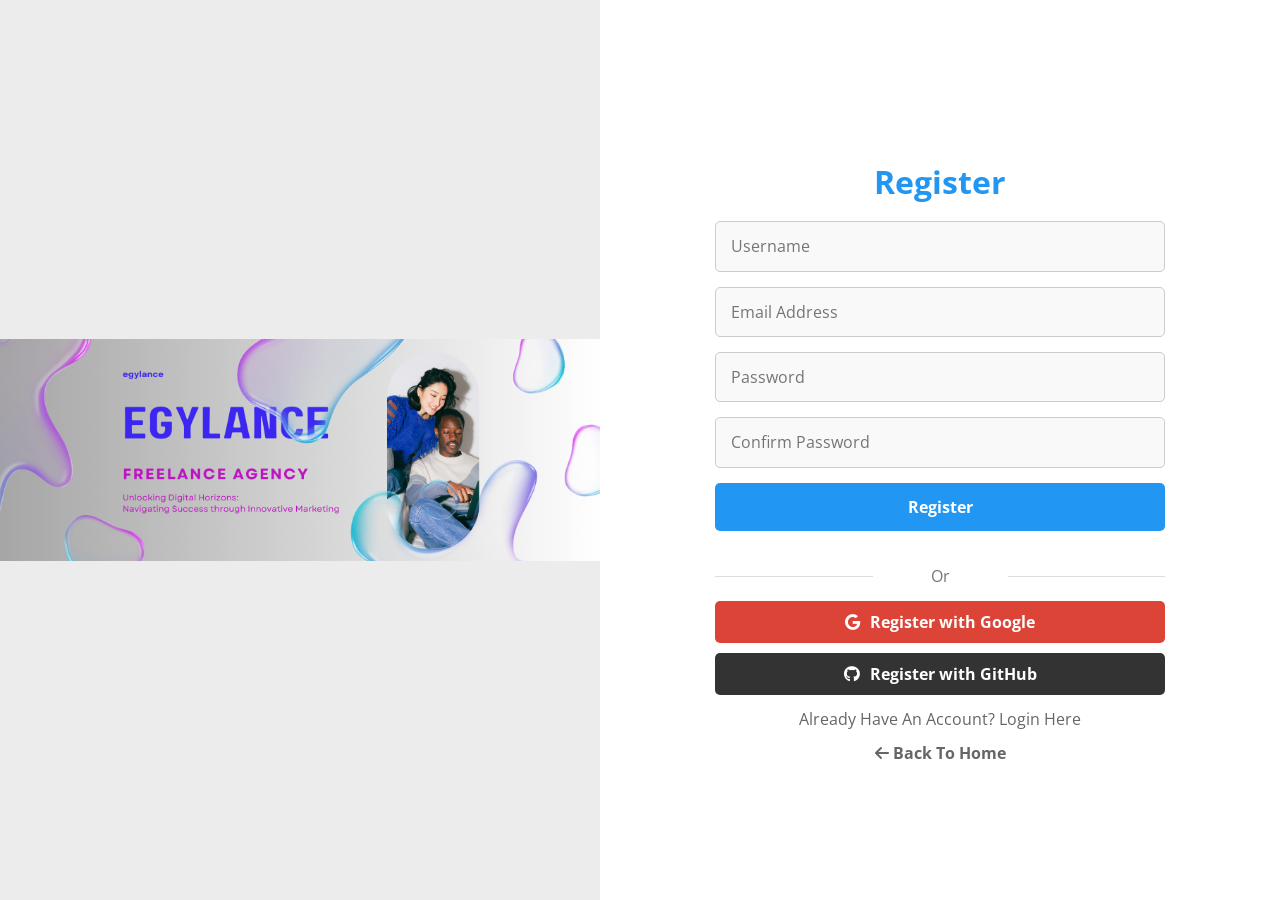
<file: register.html>
<!DOCTYPE html>
<html lang="en">
<head>
    <meta charset="UTF-8">
    <meta name="viewport" content="width=device-width, initial-scale=1.0">
    <title>Register - Egylance</title>
    
    <link rel="stylesheet" href="css/normalize.css">
    
    <link rel="stylesheet" href="css/all.min.css">
    
    <link rel="stylesheet" href="css/Egylance.css">
    <link rel="preconnect" href="https://fonts.googleapis.com">
    <link rel="preconnect" href="https://fonts.gstatic.com" crossorigin>
    
    <link href="https://fonts.googleapis.com/css2?family=Open+Sans:ital,wght@0,300..800;1,300..800&display=swap" rel="stylesheet">
    <link rel="shortcut icon" href="Media/fav.jpg" type="image/x-icon">
</head>
<body>
    <div class="auth-container">
        <div class="auth-image"></div>
        <div class="auth-form-wrapper">
            <form class="auth-form" action="" method="POST" id="register-form">
            <h2>Register</h2>
            <input type="text" name="username" placeholder="Username" required>
            <input type="email" name="email" placeholder="Email Address" required>
            <input type="password" name="password" id="password" placeholder="Password" required>
            <input type="password" name="confirm_password" id="confirm_password" placeholder="Confirm Password" required>
            <p id="password-error" class="error-message">Passwords do not match.</p>
            <input type="submit" value="Register">
            <div class="social-login">
                <p>Or</p>
                <button type="button" class="btn-social btn-google"><i class="fab fa-google"></i> Register with Google</button>
                <button type="button" class="btn-social btn-github"><i class="fab fa-github"></i> Register with GitHub</button>
            </div>
            <a href="login.html">Already have an account? Login here</a>
            <a href="index.html" class="back-home"><i class="fas fa-arrow-left"></i> Back to Home</a>
            </form>
        </div>
    </div>
    <script src="js/main.js"></script>
</body>
</html>
</file>
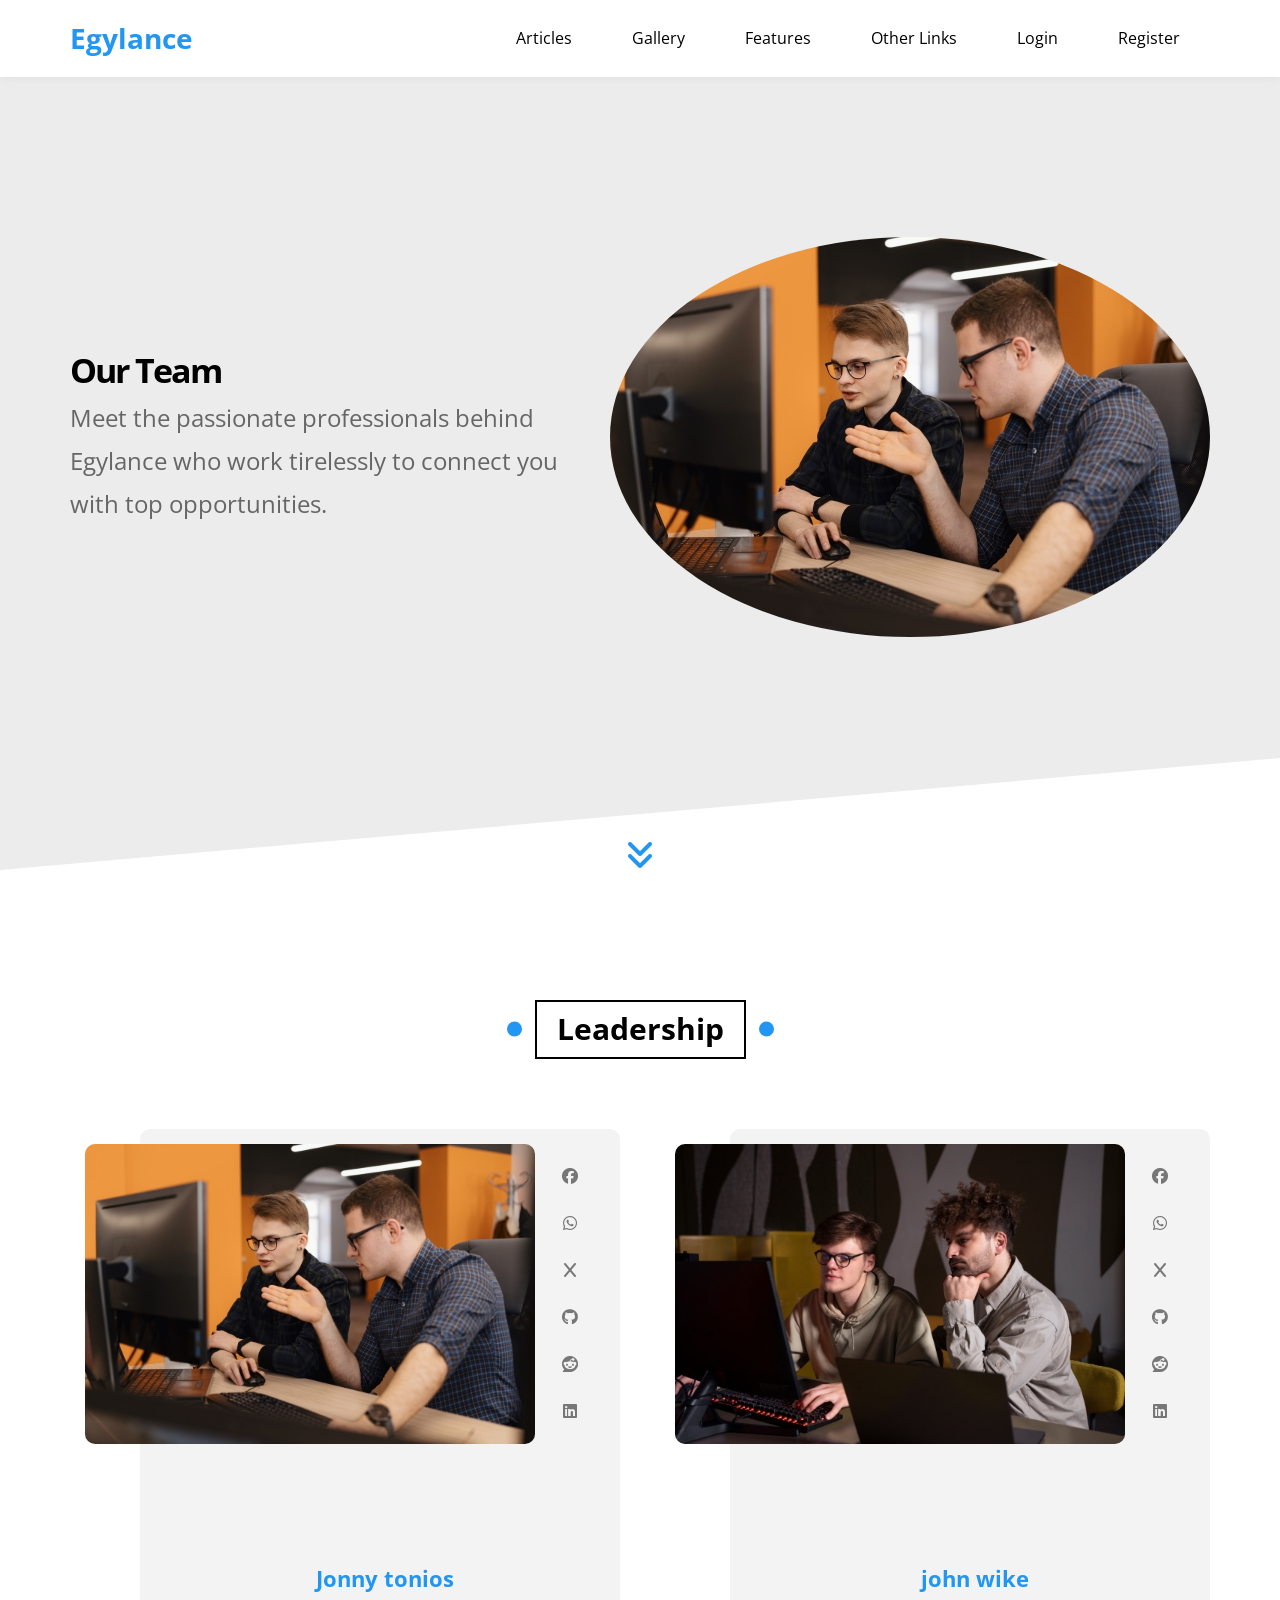
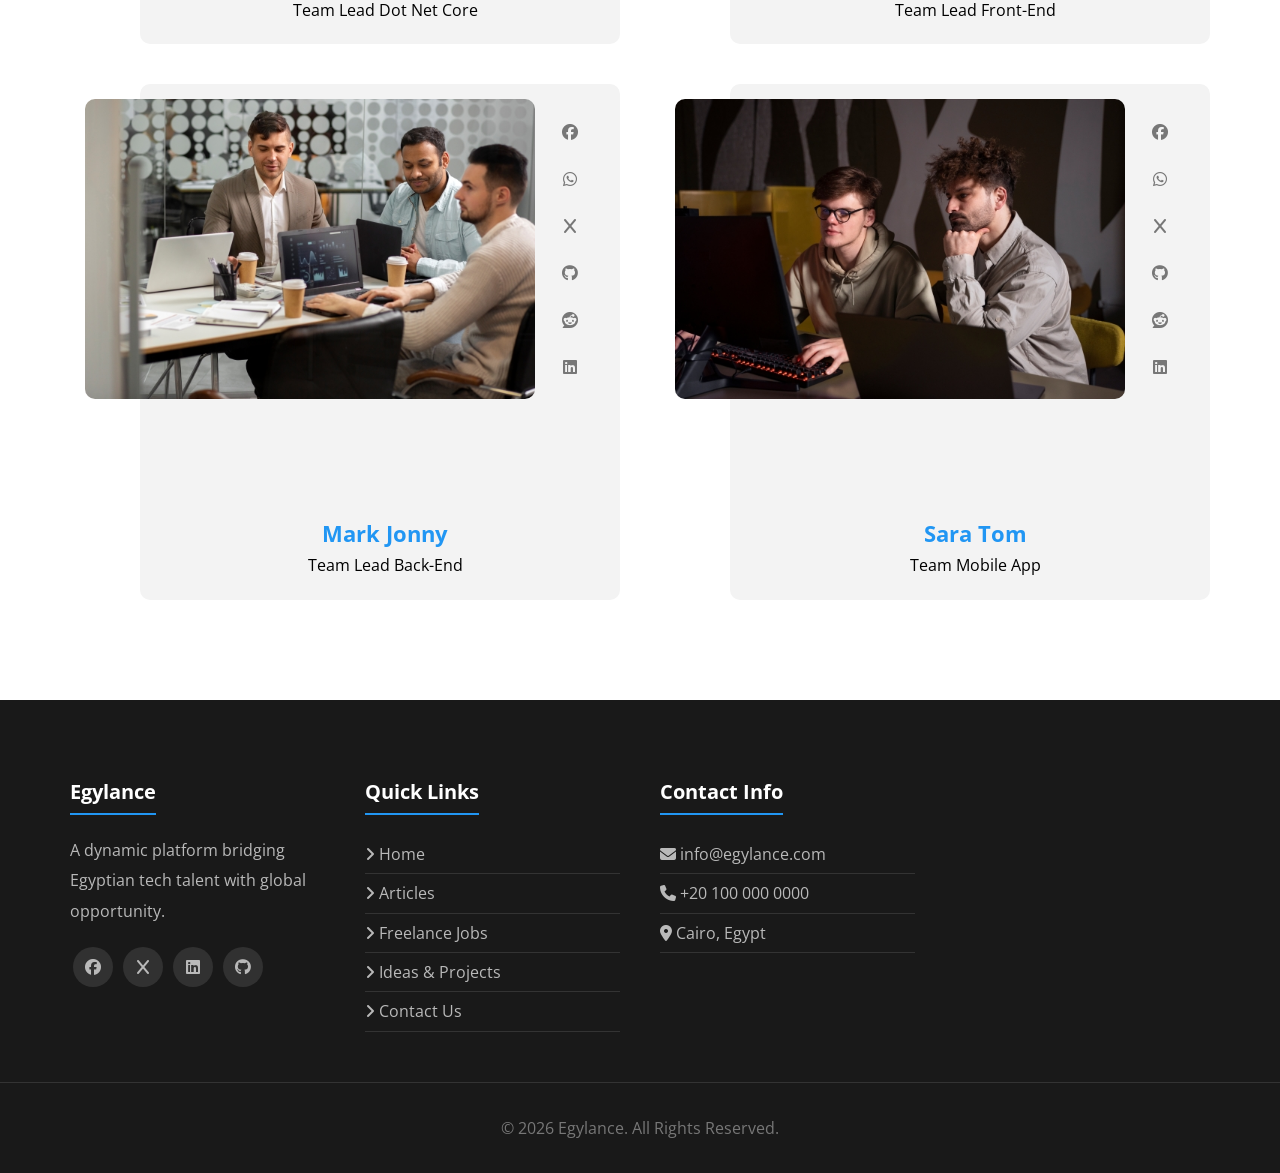
<file: team.html>
<!DOCTYPE html>
<html lang="en">
<head>
    <meta charset="UTF-8">
    <meta name="viewport" content="width=device-width, initial-scale=1.0">
    <title>Our Team - Egylance</title>
    <link rel="stylesheet" href="css/normalize.css">
    <link rel="stylesheet" href="css/all.min.css">
    <link rel="stylesheet" href="css/Egylance.css">
    <link rel="preconnect" href="https://fonts.googleapis.com">
    <link rel="preconnect" href="https://fonts.gstatic.com" crossorigin>
    <link href="https://fonts.googleapis.com/css2?family=Open+Sans:ital,wght@0,300..800;1,300..800&display=swap" rel="stylesheet">
    <link rel="shortcut icon" href="Media/fav.jpg" type="image/x-icon">
</head>
<body>
    <div class="header" id="header">
        <div class="container">
            <a href="index.html" class="logo">Egylance</a>
            <ul class="main-nav">
                <li><a href="index.html#articles">Articles</a></li>
                <li><a href="index.html#gallery">Gallery</a></li>
                <li><a href="index.html#features">Features</a></li>
                <li class="has-mega"><a href="#" id="mega-toggle" aria-haspopup="true" aria-expanded="false">Other Links</a>
                    <div class="mega-menu"> 
                        <div class="image">
                            <img decoding="async" src="Media/new_image.png" alt="Mega menu banner">
                        </div>
                        <ul class="links">
                            <li><a href="index.html"><i class="fas fa-home"></i> Home</a></li>
                            <li><a href="fl.html"><i class="fas fa-briefcase"></i> Freelance Jobs</a></li>
                            <li><a href="id-projects.html"><i class="fas fa-lightbulb"></i> Ideas &amp; Projects</a></li>
                            <li><a href="articles.html"><i class="fas fa-pen-nib"></i> Writing &amp; Articles</a></li>
                            <li><a href="design.html"><i class="fas fa-paint-brush"></i> Design &amp; Creativity</a></li>
                            <li><a href="programming.html"><i class="fas fa-code"></i> Programming &amp; Development</a></li>
                            <li><a href="contact.html"><i class="fas fa-envelope"></i> Contact Us</a></li>
                        </ul>
                        <ul class="links">
                            <li><a href="team.html"><i class="fas fa-users"></i> Our Team</a></li>
                            <li><a href="#"><i class="fas fa-graduation-cap"></i> Tutorials &amp; Courses</a></li>
                            <li><a href="#"><i class="fas fa-bullhorn"></i> Marketing Tips</a></li>
                            <li><a href="#"><i class="fas fa-chart-line"></i> Success Stories</a></li>
                            <li><a href="#"><i class="fas fa-handshake"></i> Partnerships</a></li>
                            <li><a href="#"><i class="fas fa-question-circle"></i> FAQ</a></li>
                            <li><a href="#"><i class="fas fa-file-contract"></i> Terms &amp; Policies</a></li>
                        </ul>
                    </div>
                </li>
                <li><a href="login.html">Login</a></li>
                <li><a href="register.html">Register</a></li>
            </ul>
        </div>
    </div>
    
    
    <div class="landing">
        <div class="container">
            <div class="text">
                <h1>Our Team</h1>
                <p>Meet the passionate professionals behind Egylance who work tirelessly to connect you with top opportunities.</p>
            </div>
            <div class="image">
                <img decoding="async" src="Media/team1.jpg" alt="background-image" class="circle-img">
            </div>
            <a href="#content" class="go-down">
                <i class="fas fa-angle-double-down fa-2x"></i>
            </a>
        </div>
    </div>
    

    
    <div class="team page-content" id="content">
        <h2 class="main-title">Leadership</h2>
        <div class="container">
            <div class="box">
                <div class="data">
                    <img src="Media/team1.jpg" alt="image for team member number one">
                    <div class="social">
                        <a href="#"><i class="fa-brands fa-facebook"></i></a>
                        <a href="#"><i class="fa-brands fa-whatsapp"></i></a>
                        <a href="#"><i class="fa-brands fa-x"></i></a>
                        <a href="#"><i class="fa-brands fa-github"></i></a>
                        <a href="#"><i class="fa-brands fa-reddit"></i></a>
                        <a href="#"><i class="fa-brands fa-linkedin"></i></a>
                    </div>
                </div>
                <div class="info">
                    <h3>Jonny tonios</h3>
                    <p>Team Lead Dot Net Core</p>
                </div>
            </div>
            <div class="box">
                <div class="data">
                    <img src="Media/team2.jpg" alt="This image for team member number one">
                    <div class="social">
                        <a href="#"><i class="fa-brands fa-facebook"></i></a>
                        <a href="#"><i class="fa-brands fa-whatsapp"></i></a>
                        <a href="#"><i class="fa-brands fa-x"></i></a>
                        <a href="#"><i class="fa-brands fa-github"></i></a>
                        <a href="#"><i class="fa-brands fa-reddit"></i></a>
                        <a href="#"><i class="fa-brands fa-linkedin"></i></a>
                    </div>
                </div>
                <div class="info">
                    <h3>john wike</h3>
                    <p>Team Lead Front-End</p>
                </div>
            </div>
            <div class="box">
                <div class="data">
                    <img src="Media/team3.jpg" alt="This image for team member number one">
                    <div class="social">
                        <a href="#"><i class="fa-brands fa-facebook"></i></a>
                        <a href="#"><i class="fa-brands fa-whatsapp"></i></a>
                        <a href="#"><i class="fa-brands fa-x"></i></a>
                        <a href="#"><i class="fa-brands fa-github"></i></a>
                        <a href="#"><i class="fa-brands fa-reddit"></i></a>
                        <a href="#"><i class="fa-brands fa-linkedin"></i></a>
                    </div>
                </div>
                <div class="info">
                    <h3>Mark Jonny</h3>
                    <p>Team Lead Back-End</p>
                </div>
            </div>
            <div class="box">
                <div class="data">
                    <img src="Media/team2.jpg" alt="This image for team member number one">
                    <div class="social">
                        <a href="#"><i class="fa-brands fa-facebook"></i></a>
                        <a href="#"><i class="fa-brands fa-whatsapp"></i></a>
                        <a href="#"><i class="fa-brands fa-x"></i></a>
                        <a href="#"><i class="fa-brands fa-github"></i></a>
                        <a href="#"><i class="fa-brands fa-reddit"></i></a>
                        <a href="#"><i class="fa-brands fa-linkedin"></i></a>
                    </div>
                </div>
                <div class="info">
                    <h3>Sara Tom</h3>
                    <p>Team Mobile App</p>
                </div>
            </div>
        </div>
    </div>
    

    
    <footer class="egylance-footer">
        <div class="container">
            <div class="box">
                <h3>Egylance</h3>
                <p>A dynamic platform bridging Egyptian tech talent with global opportunity.</p>
                <div class="footer-social footer-social-top">
                    <a href="#"><i class="fa-brands fa-facebook"></i></a>
                    <a href="#"><i class="fa-brands fa-x"></i></a>
                    <a href="#"><i class="fa-brands fa-linkedin"></i></a>
                    <a href="#"><i class="fa-brands fa-github"></i></a>
                </div>
            </div>
            <div class="box">
                <h3>Quick Links</h3>
                <ul>
                    <li><a href="index.html"><i class="fas fa-angle-right"></i> Home</a></li>
                    <li><a href="articles.html"><i class="fas fa-angle-right"></i> Articles</a></li>
                    <li><a href="fl.html"><i class="fas fa-angle-right"></i> Freelance Jobs</a></li>
                    <li><a href="id-projects.html"><i class="fas fa-angle-right"></i> Ideas & Projects</a></li>
                    <li><a href="contact.html"><i class="fas fa-angle-right"></i> Contact Us</a></li>
                </ul>
            </div>
            <div class="box">
                <h3>Contact Info</h3>
                <ul>
                    <li><i class="fas fa-envelope"></i> info@egylance.com</li>
                    <li><i class="fas fa-phone"></i> +20 100 000 0000</li>
                    <li><i class="fas fa-map-marker-alt"></i> Cairo, Egypt</li>
                </ul>
            </div>
        </div>
        <div class="footer-bottom">
            <p>&copy; 2026 Egylance. All Rights Reserved.</p>
        </div>
    </footer>
    
    <script src="js/main.js"></script>
</body>
</html>
</file>
<file: css/Egylance.css>
* {
    -moz-box-sizing: border-box;
    -webkit-box-sizing: border-box;
    box-sizing: border-box;

}

:root {
    --MainColor: #2196f3;
    --SecondColor: #1787e0;
    --MainTransition: 0.3s;
    --PaddingSection: 100px;
    --BackColorS: #ececec;
    --MainHeight: 77px;
}


@media (max-width: 767px) {
    :root {
        --PaddingSection: 55px;
        --MainHeight: 50px;
    }
}

html {
    scroll-behavior: auto;
}

body {
    font-family: "Open Sans", sans-serif;
}


img {
    max-width: 100%;
    height: auto;
}

ul {
    list-style: none;
    margin: 0;
    padding: 0;
}

a {
    text-decoration: none;
    text-transform: capitalize;
}

.container {
    padding-left: 15px;
    padding-right: 15px;
    margin-left: auto;
    margin-right: auto;
}


@media (min-width: 768px) {
    .container {
        width: 750px;
    }
}


@media (min-width: 992px) {
    .container {
        width: 970px;
    }
}


@media (min-width: 1200px) {
    .container {
        width: 1170px;
    }
}

.main-title {
    margin: 0 auto 70px;
    border: 2px solid black;
    padding: 10px 20px;
    width: fit-content;
    font-size: 30px;
    position: relative;
    z-index: 1;
    transition: var(--MainTransition);
    text-transform: capitalize;
}

.main-title::before,
.main-title::after {
    content: "";
    width: 15px;
    height: 15px;
    background-color: var(--MainColor);
    position: absolute;
    top: 50%;
    transform: translateY(-50%);
    border-radius: 50%;
}

.main-title::before {
    left: -30px;
}

.main-title::after {
    right: -30px;
}

.main-title:hover::before {
    z-index: -1;
    animation: left-animation calc(var(--MainTransition) + 0.2s) linear forwards;
}

.main-title:hover::after {
    z-index: -1;
    animation: right-animation calc(var(--MainTransition) + 0.2s) linear forwards;
}

.main-title:hover {
    color: white;
    border: 2px solid white;
    transition-delay: 0.5;
}

@media (max-width: 767px) {
    .main-title {
        font-size: 22px;
        margin-bottom: 45px;
        padding: 8px 14px;
        letter-spacing: 0;
        max-width: 100%;
        text-align: center;
        overflow-wrap: break-word;
    }

    .main-title::before,
    .main-title::after {
        width: 11px;
        height: 11px;
    }

    .main-title::before {
        left: -20px;
    }

    .main-title::after {
        right: -20px;
    }
}



.header {
    background-color: white;
    -webkit-box-shadow: 0 0 10px #ddd;
    -moz-box-shadow: 0 0 10px #ddd;
    box-shadow: 0 0 10px #ddd;
    --MainHeight: 77px;
}

.header .container {
    display: flex;
    justify-content: space-between;
    align-items: center;
    flex-wrap: wrap;
    position: relative;
    min-height: var(--MainHeight);
}

.header .logo {
    color: var(--MainColor);
    font-size: 28px;
    font-weight: bold;
    height: var(--MainHeight);
    display: flex;
    justify-content: center;
    align-items: center;
}

.header .main-nav {
    display: flex;
}

.header .main-nav>li:hover .mega-menu,
.header .main-nav>li:focus-within .mega-menu {
    opacity: 1;
    z-index: 100;
    top: calc(100% + 1px);
}


@media (max-width: 767px) {
    .header .container {
        flex-wrap: nowrap;
        min-height: 50px;
    }

    .header .logo {
        flex: 1;
        justify-content: flex-start;
        height: 50px;
        font-size: 24px;
    }

    .header .main-nav {
        margin: 0;
    }

    .header .nav-toggle {
        flex: 0 0 auto;
        margin-left: 15px;
    }
}


@media (min-width: 768px) and (max-width: 991px) {
    .header .main-nav>li>a {
        padding: 0 15px;
        font-size: 15px;
    }

    .header .mega-menu {
        padding: 20px;
        gap: 20px;
    }

    .header .mega-menu .links {
        min-width: 0;
    }
}

.header .main-nav>li>a {
    display: flex;
    justify-content: center;
    align-items: center;
    color: black;
    height: var(--MainHeight);
    padding: 0 30px;
    position: relative;
    transition: var(--MainTransition);
    overflow: hidden;
}

@media(max-width:767px) {
    .header .main-nav>li>a {
        padding: 10px;
        font-size: 15px;
        height: 35px;
        text-transform: capitalize;
    }
}

.header .main-nav>li>a::before {
    content: "";
    position: absolute;
    background-color: var(--MainColor);
    width: 100%;
    height: 4px;
    top: 0;
    left: -100%;
    transition: var(--MainTransition);
}

.header .main-nav>li>a:hover {
    color: var(--MainColor);
    background-color: #FAFAFA;
}

.header .main-nav>li>a:hover::before {
    left: 0;
}

.header .mega-menu {
    width: 100%;
    background-color: white;
    position: absolute;
    left: 0;
    border-bottom: 3px solid var(--MainColor);
    padding: 30px;
    z-index: -1;
    display: flex;
    gap: 40px;
    top: calc(100% + 50px);
    transition: top var(--MainTransition), opacity var(--MainTransition);
    opacity: 0;
}


@media (max-width: 767px) {
    .header .mega-menu {
        position: static;
        width: auto;
        opacity: 1;
        display: none;
        top: auto;
        z-index: auto;
        flex-direction: column;
        gap: 0;
        padding: 10px;
        margin: 0 0 10px;
        background-color: #fafafa;
        border: 1px solid #e9e6e6;
        border-left: 3px solid var(--MainColor);
        border-bottom: 1px solid #e9e6e6;
        border-radius: 5px;
    }

    .header .main-nav>li:hover .mega-menu,
    .header .main-nav>li:focus-within .mega-menu,
    .header .main-nav>li.mega-open .mega-menu {
        display: flex;
        opacity: 1;
        top: auto;
        z-index: auto;
    }

    .header .mega-menu .links {
        min-width: 0;
    }
}

.header .mega-menu .links {
    min-width: 250px;
    flex: 1;
}

@media (max-width:767px) {
    .header .mega-menu .links:first-of-type li:last-child {
        border-bottom: 1px solid #e9e6e6;
    }
}

.header .mega-menu .links li a {
    color: var(--MainColor);
    display: block;
    font-size: 15px;
    padding: 1rem;
    font-weight: bold;
    text-wrap: nowrap;
}


.header .mega-menu .links li {
    position: relative;
}

.header .mega-menu .links li a i {
    margin-right: 10px;

}

.header .mega-menu .links li::before {
    content: '';
    position: absolute;
    left: 0;
    top: 0;
    width: 0;
    height: 100%;
    background-color: #FAFAFA;
    z-index: -1;
    transition: var(--MainTransition);
}

.header .mega-menu .links li:hover::before {
    width: 100%;

}

.header .mega-menu .links li:not(:last-child) {
    border-bottom: 1px solid #e9e6e6;
}

.header .mega-menu .image img {
    max-width: 100%;
}

@media (max-width: 992px) {
    .header .mega-menu .image img {
        display: none;
    }
}



.landing {
    position: relative;
}

.landing::before {
    content: "";
    position: absolute;
    top: -30px;
    left: 0;
    width: 100%;
    height: 100%;
    background-color: var(--BackColorS);
    z-index: -1;
    transform: skewY(-5deg);
    transform-origin: top left;
}

@media (max-width: 767px) {
    .landing::before {
        content: "";
        position: absolute;
        top: -30px;
        left: 0;
        width: 100%;
        height: 100%;
        background-color: #ececec;
        z-index: -1;
        transform: skewY(-15deg);
        transform-origin: top left;
    }
}

.landing .container {
    min-height: calc(100vh - var(--MainHeight));
    display: flex;
    align-items: center;
    
    padding: 0 15px 100px;
}


.landing .image {
    flex: 0 1 600px;
    min-width: 0;
}

.landing .text {
    flex: 1 1 320px;
    min-width: 0;
}

.landing .text h1 {
    font-size: 2.1em;
    margin: 0;
    letter-spacing: -2px;
    overflow-wrap: break-word;
}

.landing .text p {
    font-size: 1.5em;
    line-height: 1.8;
    color: #666;
    max-width: 500px;
    margin: 6px 0 0;
}

.landing .image img {
    width: 100%;
    max-width: 600px;
    position: relative;
    -moz-animation: up-and-down 5s linear infinite;
    -webkit-animation: up-and-down 5s linear infinite;
    animation: up-and-down 5s linear infinite;
}

.landing .go-down {
    color: var(--MainColor);
    position: absolute;
    bottom: 30px;
    left: 50%;
    transform: translateX(-50%);
    transition: var(--MainTransition);
}

.landing .go-down i {
    -moz-animation: bouncing 1.5s infinite;
    -webkit-animation: bouncing 1.5s infinite;
    animation: bouncing 1.5s infinite;
}


@media(max-width: 991px) {
    .landing .image {
        display: none;
    }

    .landing .text {
        text-align: center;
    }

    .landing .text p {
        margin: 10px auto;
    }
}

@media (max-width:767px) {
    .landing .container {
        min-height: auto;
        padding-bottom: 70px;
    }

    .landing .text h1 {
        font-size: 1.6em;
        letter-spacing: -1px;
    }

    .landing .text p {
        font-size: 1em;
        line-height: 1.7;
        padding-left: 0.8em;
    }

    .landing .go-down {
        position: static;
        display: block;
        width: fit-content;
        margin: 20px auto 0;
        transform: none;
    }
}



.articles {
    padding-top: var(--PaddingSection);
    padding-bottom: var(--PaddingSection);
    position: relative;
}

.articles .container {
    display: grid;
    grid-template-columns: repeat(auto-fill, minmax(min(250px, 100%), 1fr));
    gap: 40px;
}

.articles .box {
    box-shadow: 0 2px 15px rgba(0, 0, 0, 10%);
    background-color: white;
    border-radius: 7px;
    overflow: hidden;
    transition: transform var(--MainTransition), box-shadow var(--MainTransition);
}

.articles .box:hover {
    transform: translateY(-12px);
    box-shadow: 0 2px 15px rgba(0, 0, 0, 21%);
}

.articles .box img {
    width: 100%;
    height: 250px;
    max-width: 100%;
    object-fit: cover;
    display: block;
}

@media (max-width: 767px) {
    .articles .box img {
        height: 190px;
    }

    .articles .box:hover {
        transform: translateY(-6px);
    }
}

.articles .box .content {
    padding: 20px;
    border-bottom: 1px solid #e6e6e7;
}

.articles .box .content h3 {
    margin: 0;
}

.articles .box .content p {
    margin: 10px 0 0;
    line-height: 1.7;
    color: #777;
}

.articles .box .info {
    padding: 20px;
    display: flex;
    justify-content: space-between;
    align-items: center;
}

.articles .box .info a {
    color: var(--MainColor);
    font-weight: bold;
}

.articles .box .info i {
    color: var(--MainColor);
}

.articles .box:hover i {
    animation: move-arr 0.6s linear infinite;
}



.gallery {
    padding-top: var(--PaddingSection);
    padding-bottom: var(--PaddingSection);
    position: relative;
    background-color: var(--BackColorS);
}

.gallery .container {
    display: grid;
    grid-template-columns: repeat(auto-fill, minmax(min(300px, 100%), 1fr));
    gap: 40px;
}

.gallery .box {
    padding: 15px;
    background-color: white;
    box-shadow: 0px 12px 20px 0px rgb(0 0 0 / 13%), 0px 2px 4px 0px rgb(0 0 0 / 12%);
}

.gallery .box img {
    max-width: 100%;
    transition: var(--MainTransition);
}

.gallery .box .image {
    position: relative;
    overflow: hidden;
}

.gallery .box .image:hover img {
    transform: rotate(5deg) scale(1.1);
}

.gallery .box .image::before {
    content: "";
    position: absolute;
    top: 50%;
    left: 50%;
    width: 0;
    height: 0;
    background-color: rgba(255, 255, 255, 0.204);
    transform: translate(-50%, -50%);
    opacity: 0;
    z-index: 5;
}

.gallery .box .image:hover::before {
    animation: flashing 0.7s;
}



.features {
    padding-top: var(--PaddingSection);
    padding-bottom: var(--PaddingSection);
    position: relative;
    background-color: white;
}

.features .container {
    display: grid;
    grid-template-columns: repeat(auto-fill, minmax(min(300px, 100%), 1fr));
    gap: 40px;
}

.features .container .box {
    text-align: center;
    border: 1px solid #ccc;
}

.features .box .image {
    position: relative;
    overflow: hidden;
}

.features .box .image::before {
    content: "";
    position: absolute;
    top: 0;
    left: 0;
    width: 100%;
    height: 100%;
}

.features .box .image::after {
    content: "";
    position: absolute;
    bottom: -20px;
    right: 0;
    border-style: solid;
    border-width: 0px 0px 150px 500px;
    border-color: transparent transparent white transparent;
    transition: var(--MainTransition);
}

.features .box:hover .image::after {
    border-width: 150px 500px 150px 0;
}

.features .box img {
    max-width: 100%;
    display: block;
}

.features .box h2 {
    position: relative;
    font-size: 40px;
    width: fit-content;
    max-width: 100%;
    margin: auto;
    padding: 0 10px;
    overflow-wrap: break-word;
}

.features .box h2::after {
    content: '';
    position: absolute;
    bottom: -20px;
    left: 15px;
    width: calc(100% - 30px);
    height: 5px;
}

.features .box p {
    line-height: 2;
    font-size: 20px;
    margin: 25px 0;
    color: #555;
    padding: 25px;
}


@media (max-width: 767px) {
    .features .box .image::after {
        border-width: 0px 0px 90px 300px;
    }

    .features .box:hover .image::after {
        border-width: 90px 300px 90px 0;
    }

    .features .box h2 {
        font-size: 24px;
    }

    .features .box h2::after {
        bottom: -12px;
        height: 4px;
    }

    .features .box p {
        font-size: 16px;
        line-height: 1.8;
        padding: 15px;
        margin: 20px 0;
    }

    .features .box a {
        font-size: 18px;
        padding: 8px 22px;
    }
}

.features .box a {
    display: block;
    width: fit-content;
    border: 1px solid transparent;
    border-radius: 6px;
    margin: 0 auto 25px;
    font-weight: bold;
    font-size: 25px;
    padding: 10px 30px;
    transition: var(--MainTransition);
}

.features .quality .image::before {
    background-color: #f440363b;
}

.features .quality h2::after {
    background-color: #f44036;
}

.features .quality a {
    color: #f44036;
    border-color: #f44036;
    background: linear-gradient(to right, #f44036 50%, white 50%);
    background-size: 200% 100%;
    background-position: right bottom;
}

.features .box:hover a {
    background-position: left bottom;
    color: white;
}

.features .time .image::before {
    background-color: #00968765;
}

.features .time h2::after {
    background-color: #009688;
}

.features .time a {
    color: #009688;
    border-color: #009688;
    background: linear-gradient(to right, #009688 50%, white 50%);
    background-size: 200% 100%;
    background-position: right bottom;
}

.features .box:hover a {
    background-position: left bottom;
    color: white;
}

.features .passion .image::before {
    background-color: #03a8f464;
}

.features .passion h2::after {
    background-color: #03a9f4;
}

.features .passion a {
    color: #03a9f4;
    border-color: #03a9f4;
    background: linear-gradient(to right, #03a9f4 50%, white 50%);
    background-size: 200% 100%;
    background-position: right bottom;
}

.features .box:hover a {
    background-position: left bottom;
    color: white;
}



.testimonials {
    padding-top: var(--PaddingSection);
    padding-bottom: var(--PaddingSection);
    position: relative;
    background-color: var(--BackColorS);
}

.testimonials .container {
    display: grid;
    grid-template-columns: repeat(auto-fill, minmax(min(300px, 100%), 1fr));
    gap: 50px 40px;
}

.testimonials .box {
    background-color: white;
    padding: 20px;
    box-shadow: 0px 2px 4px rgba(0, 0, 0, 7%);
    border-radius: 6px;
    position: relative;
}

.testimonials .box img {
    position: absolute;
    top: -50px;
    right: -15px;
    width: 100px;
    height: 100px;
    border-radius: 50%;
    border: 10px solid var(--BackColorS);
}


@media (max-width: 767px) {
    .testimonials .container {
        gap: 55px 20px;
    }

    .testimonials .box img {
        top: -45px;
        right: 10px;
        width: 80px;
        height: 80px;
        border-width: 8px;
    }
}

.testimonials .box .title {
    font-weight: bold;
    color: #555;
    margin: 0 0 10px;
    display: block;
}

.testimonials .box h3 {
    margin: 0 0 10px;
    color: var(--MainColor);
}

.testimonials .box p {
    line-height: 1.8;
    color: #777;
    margin: 10px 0 0;
}

.testimonials .box .rate .filled {
    color: #fa777a;
}



.team {
    padding-top: var(--PaddingSection);
    padding-bottom: var(--PaddingSection);
    position: relative;
    background-color: white;
}

.team .container {
    display: grid;
    grid-template-columns: repeat(auto-fill, minmax(min(400px, 100%), 1fr));
    gap: 40px;
}

.team .box {
    position: relative;
    z-index: 1;
}

@media (max-width:767px) {
    .team .container {
        grid-template-columns: 1fr;
    }
}

.team .box::before,
.team .box::after {
    content: "";
    background-color: #f3f3f3;
    position: absolute;
    right: 0;
    top: 0;
    height: 100%;
    border-radius: 10px;
    transition: var(--MainTransition);
}

.team .box::before {
    z-index: -2;
    width: calc(100% - 70px);
}

.team .box::after {
    z-index: -1;
    background-color: #e4e4e4;
    width: 0;
}

.team .box:hover::after {
    width: calc(100% - 70px);
}

.team .box .data {
    display: flex;
    align-items: center;
    padding: 15px 15px 100px;
}


.team .box .data img {
    width: calc(100% - 70px);
    transition: var(--MainTransition);
    border-radius: 10px;
}

@media (max-width:767px) {
    .team .box .data img {
        width: 100%;
    }
}


.team .box:hover .data img {
    filter: grayscale(100%);

}

.team .box .data .social {
    width: 70px;
    display: flex;
    flex-direction: column;
    align-items: center;
    gap: 17px;
}

@media (max-width:767px) {
    .team .box .data {
        flex-direction: column;
        gap: 10px;
    }

    .team .box .data .social {
        flex-direction: row;
        width: 70px;
        justify-content: center;
        gap: 15px;

    }
}

.team .box .data .social a {
    width: 70px;
    height: 30px;
    display: flex;
    align-items: center;
    justify-content: center;
}

@media (max-width:767px) {
    .team .box .data .social a {
        width: 40px;
        height: 20px;
    }
}

.team .box .data .social a:hover i {
    color: var(--MainColor);
}

.team .box .data .social i {
    color: #777;
    transition: var(--MainTransition);

}

.team .box .info {
    padding-left: 80px;
}

@media (max-width:767px) {
    .team .box .info {
        padding-left: 20px;
        text-align: center;
    }
}

.team .box .info h3 {
    margin-bottom: 0;
    font-size: 22px;
    color: var(--MainColor);
    transition: var(--MainTransition);

}

.team .box .info p {
    margin: 10px 0 25px;
    
}

.team .box:hover .info h3 {
    color: #777;
}



.services {
    padding-top: var(--PaddingSection);
    padding-bottom: var(--PaddingSection);
    position: relative;
    background-color: var(--BackColorS);
}

.services .container {
    display: grid;
    grid-template-columns: repeat(auto-fill, minmax(min(300px, 100%), 1fr));
    gap: 40px;
}

.services .container .box {
    background-color: white;
    box-shadow: 0px 12px 20px rgba(0, 0, 0, 13%), 0px 2px 4px rgba(0, 0, 0, 12%);
    counter-increment: services-counter;
    transition: var(--MainTransition);
    position: relative;
}

.services .container .box::before {
    content: "";
    position: absolute;
    left: 50%;
    transform: translateX(-50%);
    height: 4px;
    top: -4px;
    background-color: var(--MainColor);
    width: 0;
    transition: var(--MainTransition);
}

.services .container .box:hover {
    transform: translateY(-10px);
}

.services .container .box:hover::before {
    width: 100%;
}

.services .container .box>i {
    display: block;
    margin: 20px auto 20px;
    text-align: center;
    color: #A5b5b5;
}

.services .container .box>h3 {
    text-align: center;
    margin: 20px 0 35px;
    font-size: 25px;
    color: var(--MainColor);
}

.services .container .box .info {
    text-align: right;
    background-color: #f9f9f9;
    padding: 20px;
    position: relative;
}

.services .container .box .info::before {
    content: "0" counter(services-counter);
    position: absolute;
    top: 0;
    left: 0;
    height: 100%;
    width: 100px;
    font-size: 30px;
    font-weight: bold;
    background-color: var(--MainColor);
    color: white;
    display: flex;
    justify-content: center;
    align-items: center;
    padding-right: 15px;
}

.services .container .box .info::after {
    content: "";
    position: absolute;
    top: 0;
    left: 80px;
    width: 60px;
    height: calc(100% + 1px);
    background-color: #d5d5d5;
    transform: skew(-30deg);

}

.services .container .box .info a {
    color: var(--MainColor);
    font-size: 15px;
    position: relative;
    z-index: 1;
}


@media (max-width: 767px) {
    .services .container {
        gap: 25px;
    }

    .services .container .box>h3 {
        font-size: 20px;
        margin: 15px 0 25px;
        padding: 0 12px;
    }

    .services .container .box .info {
        padding: 18px 14px;
    }

    .services .container .box .info::before {
        width: 66px;
        font-size: 22px;
        padding-right: 10px;
    }

    .services .container .box .info::after {
        left: 54px;
        width: 36px;
    }

    .services .container .box .info a {
        font-size: 14px;
    }
}



.our-skills {
    padding-top: var(--PaddingSection);
    padding-bottom: var(--PaddingSection);
    position: relative;
    background-color: white;
}

.our-skills .container {
    display: flex;
    align-items: center;
    gap: 40px;
}


@media (max-width: 991px) {
    .our-skills .container {
        flex-direction: column;
        gap: 0;
    }

    .our-skills .container>img {
        max-width: min(420px, 100%);
        width: 100%;
        margin-bottom: 40px;
    }

    .our-skills .skills {
        width: 100%;
    }
}

@media (max-width:767px) {
    .our-skills img {
        display: none;
    }

    .our-skills .skill {
        margin-bottom: 20px;
    }

    .our-skills .skill h3 {
        font-size: 16px;
    }
}

.our-skills .skills {
    flex: 1;
    min-width: 0;
}

.our-skills .skill h3 {
    display: flex;
    justify-content: space-between;
    align-items: center;
}

.our-skills .skill h3 span {
    font-size: 15px;
    border: 1px solid #ccc;
    padding: 3px 7px;
    border-radius: 5px;
    color: var(--MainColor);
}

.our-skills .skill .the-progress {
    height: 30px;
    background-color: #eee;
    position: relative;
}

.our-skills .skill .the-progress span {
    position: absolute;
    left: 0;
    top: 0;
    background-color: var(--MainColor);
    height: 100%;
}



.work-steps {
    padding-top: var(--PaddingSection);
    padding-bottom: var(--PaddingSection);
    position: relative;
    background-color: var(--BackColorS);
}

.work-steps .container {
    display: flex;
    align-items: center;
    justify-content: space-between;

}

.work-steps .container .image {
    max-width: 100%;
    margin-right: 100px;
}

.work-steps .info .box {
    background-color: #f6f5f5;
    padding: 30px;
    margin: 20px auto;
    border-radius: 6px;
    display: flex;
    align-items: center;
    border: 2.5px solid white;
    position: relative;
    z-index: 1;
}

.work-steps .info .box::before {
    content: "";
    left: 50%;
    top: 50%;
    position: absolute;
    width: 0;
    height: 0;
    transform: translate(-50%, -50%);
    background-color: #ededed;
    z-index: -1;
    transition: calc(var(--MainTransition) + 0.2s);
}

.work-steps .info .box:hover::before {
    width: 100%;
    height: 100%;
}

.work-steps .info .box img {
    width: 70px;
    flex: 0 0 70px;
    margin-right: 32px;
}

.work-steps .info .box h3 {
    margin: 0;
    font-size: 20px;
}

.work-steps .info .box p {
    color: #777;
    line-height: 1.6;
    margin: 10px 0 0;
    font-size: 18px;
}


@media (max-width: 991px) {
    .work-steps .container {
        flex-direction: column;
    }

    .work-steps .container .image {
        margin: 0 0 50px;
        max-width: min(420px, 100%);
    }

    .work-steps .info {
        width: 100%;
    }

    .work-steps .info .box {
        width: 100%;
        flex-direction: column;
        text-align: center;
        padding: 20px;
    }

    .work-steps .info .box img {
        margin: 0 0 20px;
    }
}

@media (max-width: 767px) {
    .work-steps .info .box p {
        font-size: 16px;
        line-height: 1.7;
    }

    .work-steps .info .box h3 {
        font-size: 18px;
    }
}



.events {
    padding-top: var(--PaddingSection);
    padding-bottom: var(--PaddingSection);
    position: relative;
}

.events .container {
    display: flex;
    align-items: center;
    flex-wrap: wrap;
    gap: 30px;
}

.events .info .time {
    display: flex;
    align-items: center;
    margin: 20px auto;
    gap: 15px;
    justify-content: center;
}
.events .info .time .unit {
    border: 1px solid #d4d4d4;
    border-radius: 6px;
    text-align: center;
    width: 80px;
    flex: 0 1 80px;
    transition: var(--MainTransition);
}
.events .info .time span{
    display:block;
}
.events .info .time span:first-child{
    font-size: 35px;
    padding: 15px;
    color: var(--MainColor);
    font-weight: bold;
}
.events .info .time span:last-child{
    padding: 8px 10px;
    border-top: 1px solid #d4d4d4;
    transition: var(--MainTransition);
}
.events img {
    max-width: min(450px, 100%);
}
@media (max-width:991px) {
    .events .container {
        flex-direction: column;
    }

    .events img {
        margin: 0 0 30px;
        max-width: min(400px, 100%);
    }
}


@media (max-width: 767px) {
    .events .info .time {
        flex-wrap: wrap;
        gap: 10px;
    }

    .events .info .time .unit {
        width: 68px;
        flex: 0 1 68px;
    }

    .events .info .time span:first-child {
        font-size: 26px;
        padding: 10px 4px;
    }

    .events .info .time span:last-child {
        padding: 6px 4px;
        font-size: 12px;
    }

    .events .title {
        font-size: 22px;
        margin-top: 30px;
    }

    .events .description {
        font-size: 16px;
    }

    .events .subscribe form input[type="email"] {
        width: 100%;
    }
}

.events .info .time .unit:hover,
.events .info .time .unit:hover span:last-child{
    border-color: var(--MainColor);
}
.events .title {
    text-align: center;
    margin: 40px 0 0;
    font-size: 30px;
}
.events .description {
    color: #777;
    text-align: center;
    line-height: 1.8;
    margin: 20px 0;
    font-size: 20px;
}
.events .info {
    flex: 1;
    min-width: 0;
}

.events .subscribe {
    width: 100%;
    margin-top: 20px;
}
.events .subscribe form {
    display: flex;
    justify-content: center;
    align-items: center;
    gap: 10px;
    flex-wrap: wrap;
}
.events .subscribe form input[type="email"] {
    padding: 10px;
    font-size: 18px;
    border: 1px solid #ccc;
    border-radius: 6px;
    width: 300px;
    max-width: 100%;
    outline: none;
    transition: var(--MainTransition);
}
.events .subscribe form input[type="email"]:focus {
    border-color: var(--MainColor);
}
.events .subscribe form input[type="submit"] {
    padding: 10px 30px;
    font-size: 20px;
    border: none;
    background-color: var(--MainColor);
    color: white;
    border-radius: 6px;
    cursor: pointer;
    transition: var(--MainTransition);
}


@keyframes up-and-down {

    0%,
    100% {
        top: 0;
    }

    50% {
        top: -50px;
    }
}

@keyframes bouncing {

    0%,
    10%,
    20%,
    50%,
    80%,
    100% {
        transform: translateY(0);
    }

    40%,
    60% {
        transform: translateY(-25px);
    }
}

@keyframes left-animation {
    50% {
        left: 0;
        width: 15px;
        height: 15px;
    }

    100% {
        left: 0;
        border-radius: 0;
        width: 50%;
        height: 100%;
    }
}

@keyframes right-animation {
    50% {
        right: 0;
        width: 15px;
        height: 15px;
    }

    100% {
        right: 0;
        border-radius: 0;
        width: 50%;
        height: 100%;
    }
}

@keyframes move-arr {
    100% {
        transform: translateX(10px);
    }
}

@keyframes flashing {

    0%,
    40% {
        opacity: 1;
    }

    100% {
        opacity: 0;
        width: 200%;
        height: 200%;
    }
}




.auth-container {
    min-height: 100vh;
    display: flex;
    flex-wrap: wrap;
    background-color: white;
}
.auth-image {
    flex: 1;
    min-width: 280px;
    background-image: url('../Media/coverpage.png');
    background-size: contain;
    background-repeat: no-repeat;
    background-position: center;
    background-color: var(--BackColorS);
}

.auth-form-wrapper {
    flex: 1;
    min-width: 280px;
    display: flex;
    align-items: center;
    justify-content: center;
    padding: 40px;
    background-color: white;
}
.auth-form {
    width: 100%;
    max-width: 450px;
    text-align: center;
}
.auth-form h2 { margin-bottom: 20px; color: var(--MainColor); font-weight: bold; font-size: 32px; }
.auth-form input { display: block; width: 100%; padding: 15px; margin-bottom: 15px; border: 1px solid #ccc; border-radius: 5px; background-color: #f9f9f9; transition: 0.3s; }
.auth-form input:focus { outline: none; border-color: var(--MainColor); }
.auth-form input[type="submit"] { background-color: var(--MainColor); color: white; border: none; cursor: pointer; font-weight: bold; font-size: 16px; }
.auth-form input[type="submit"]:hover { background-color: var(--SecondColor); }
.auth-form a { display: block; margin-top: 15px; color: #666; text-decoration: none; transition: 0.3s; }
.auth-form a:hover { color: var(--MainColor); }
.back-home { margin-top: 20px; display: inline-block; color: var(--MainColor); font-weight: bold; text-decoration: none; }


.page-content { padding-top: 100px; text-align: center; }


.social-login { margin-top: 20px; display: flex; flex-direction: column; gap: 10px; }
.social-login p { margin-bottom: 5px; color: #777; position: relative; }
.social-login p::before, .social-login p::after { content: ""; position: absolute; top: 50%; width: 35%; height: 1px; background-color: #ddd; }
.social-login p::before { left: 0; }
.social-login p::after { right: 0; }
.btn-social { display: flex; align-items: center; justify-content: center; gap: 10px; width: 100%; padding: 12px; border: none; border-radius: 5px; cursor: pointer; font-weight: bold; color: white; transition: 0.3s; text-decoration: none; }
.btn-google { background-color: #db4437; }
.btn-google:hover { background-color: #c53929; }
.btn-github { background-color: #333; }
.btn-github:hover { background-color: #222; }


.error-message { color: red; display: none; text-align: left; margin-top: -10px; margin-bottom: 10px; font-size: 14px; }


.contact-form {
    background-color: white;
    padding: 40px;
    border-radius: 10px;
    box-shadow: 0 10px 30px rgba(0, 0, 0, 0.1);
    width: 100%;
    max-width: 600px;
    margin: 0 auto;
}
.contact-form input[type="text"],
.contact-form input[type="email"],
.contact-form textarea {
    display: block;
    width: 100%;
    padding: 15px;
    margin-bottom: 15px;
    border: 1px solid #ccc;
    border-radius: 5px;
    background-color: #f9f9f9;
    transition: 0.3s;
    font-family: inherit;
}
.contact-form textarea { min-height: 150px; resize: vertical; }
.contact-form input[type="text"]:focus,
.contact-form input[type="email"]:focus,
.contact-form textarea:focus { outline: none; border-color: var(--MainColor); }
.contact-form input[type="submit"] {
    background-color: var(--MainColor);
    color: white;
    border: none;
    cursor: pointer;
    font-weight: bold;
    padding: 15px;
    border-radius: 5px;
    width: 100%;
    font-size: 16px;
    transition: 0.3s;
}
.contact-form input[type="submit"]:hover { background-color: var(--SecondColor); }


.egylance-footer {
    background-color: #191919;
    color: #b9b9b9;
    padding: 60px 0 20px;
}
.egylance-footer .container {
    display: grid;
    grid-template-columns: repeat(auto-fill, minmax(220px, 1fr));
    gap: 40px;
}
.egylance-footer .box h3 {
    color: white;
    font-size: 20px;
    margin-bottom: 20px;
    border-bottom: 2px solid var(--MainColor);
    padding-bottom: 10px;
    width: fit-content;
}
.egylance-footer .box p { line-height: 1.9; }
.egylance-footer .box ul li { padding: 10px 0; border-bottom: 1px solid #333; }
.egylance-footer .box ul li a { color: #b9b9b9; transition: 0.3s; display: block; }
.egylance-footer .box ul li a:hover { color: var(--MainColor); padding-left: 8px; }
.egylance-footer .footer-bottom {
    text-align: center;
    margin-top: 50px;
    padding-top: 20px;
    border-top: 1px solid #333;
    color: #777;
}
.egylance-footer .footer-social a {
    display: inline-flex;
    align-items: center;
    justify-content: center;
    width: 40px;
    height: 40px;
    background-color: #313131;
    color: #b9b9b9;
    border-radius: 50%;
    margin: 5px 3px;
    font-size: 16px;
    transition: 0.3s;
}
.egylance-footer .footer-social a:hover { background-color: var(--MainColor); color: white; }


@media (max-width: 767px) {
    .auth-image {
        display: none;
    }
    .auth-form-wrapper {
        padding: 20px;
    }
    .auth-form h2 {
        font-size: 28px;
    }
    .btn-social {
        font-size: 14px;
        padding: 10px;
    }
    .social-login p::before, .social-login p::after {
        width: 25%;
    }
    .page-content {
        padding-top: 50px;
    }
    .contact-form {
        padding: 20px;
    }
    .egylance-footer .container {
        grid-template-columns: 1fr;
    }
}


.header.sticky {
    box-shadow: 0 0 10px rgba(0, 0, 0, 0.15);
    background-color: white;
}


.main-nav a.active-nav {
    color: var(--MainColor);
}
.main-nav a.active-nav::before {
    width: 100%;
}


.nav-toggle {
    display: none;
    flex-direction: column;
    gap: 5px;
    cursor: pointer;
    padding: 5px;
    border: none;
    background: none;
}
.nav-toggle span {
    display: block;
    width: 25px;
    height: 3px;
    background-color: #333;
    border-radius: 3px;
    transition: var(--MainTransition);
}
.nav-toggle.active span:nth-child(1) {
    transform: translateY(8px) rotate(45deg);
}
.nav-toggle.active span:nth-child(2) {
    opacity: 0;
}
.nav-toggle.active span:nth-child(3) {
    transform: translateY(-8px) rotate(-45deg);
}

@media (max-width: 767px) {
    .nav-toggle {
        display: flex;
    }
    
    .header .main-nav {
        display: none;
        position: absolute;
        top: 100%;
        left: 0;
        width: 100%;
        background-color: white;
        box-shadow: 0 4px 10px rgba(0, 0, 0, 0.1);
        z-index: 999;
        flex-direction: column;
        padding: 10px 0;
    }
    .header .main-nav.open {
        display: flex;
    }
    .main-nav li {
        width: 100%;
        text-align: center;
        border-bottom: 1px solid #eee;
    }
    
    .header .main-nav>li>a {
        display: block;
        height: auto;
        min-height: 44px;
        padding: 12px 20px;
        overflow: visible;
        font-size: 15px;
    }
    .header .main-nav>li>a::before {
        display: none;
    }
}


#scroll-to-top {
    position: fixed;
    bottom: 30px;
    right: 30px;
    width: 45px;
    height: 45px;
    background-color: var(--MainColor);
    color: white;
    border: none;
    border-radius: 50%;
    font-size: 20px;
    cursor: pointer;
    display: flex;
    align-items: center;
    justify-content: center;
    opacity: 0;
    visibility: hidden;
    transform: translateY(20px);
    transition: opacity 0.3s, transform 0.3s, visibility 0.3s;
    z-index: 1000;
    box-shadow: 0 4px 12px rgba(33, 150, 243, 0.4);
}
#scroll-to-top.visible {
    opacity: 1;
    visibility: visible;
    transform: translateY(0);
}
#scroll-to-top:hover {
    background-color: var(--SecondColor);
}


.the-progress span {
    width: 0;
    transition: width 1s ease-in-out;
}


.error-message.visible {
    display: block;
}


.footer-newsletter-input {
    width: 100%;
    padding: 10px;
    border: none;
    border-radius: 5px;
    margin-bottom: 10px;
    font-family: inherit;
}
.footer-newsletter-btn {
    width: 100%;
    padding: 10px;
    background-color: var(--MainColor);
    color: white;
    border: none;
    border-radius: 5px;
    cursor: pointer;
    font-weight: bold;
    transition: var(--MainTransition);
}
.footer-newsletter-btn:hover {
    background-color: var(--SecondColor);
}
.footer-social-top {
    margin-top: 15px;
}

.circle-img {
    border-radius: 50%;
}
</file>
